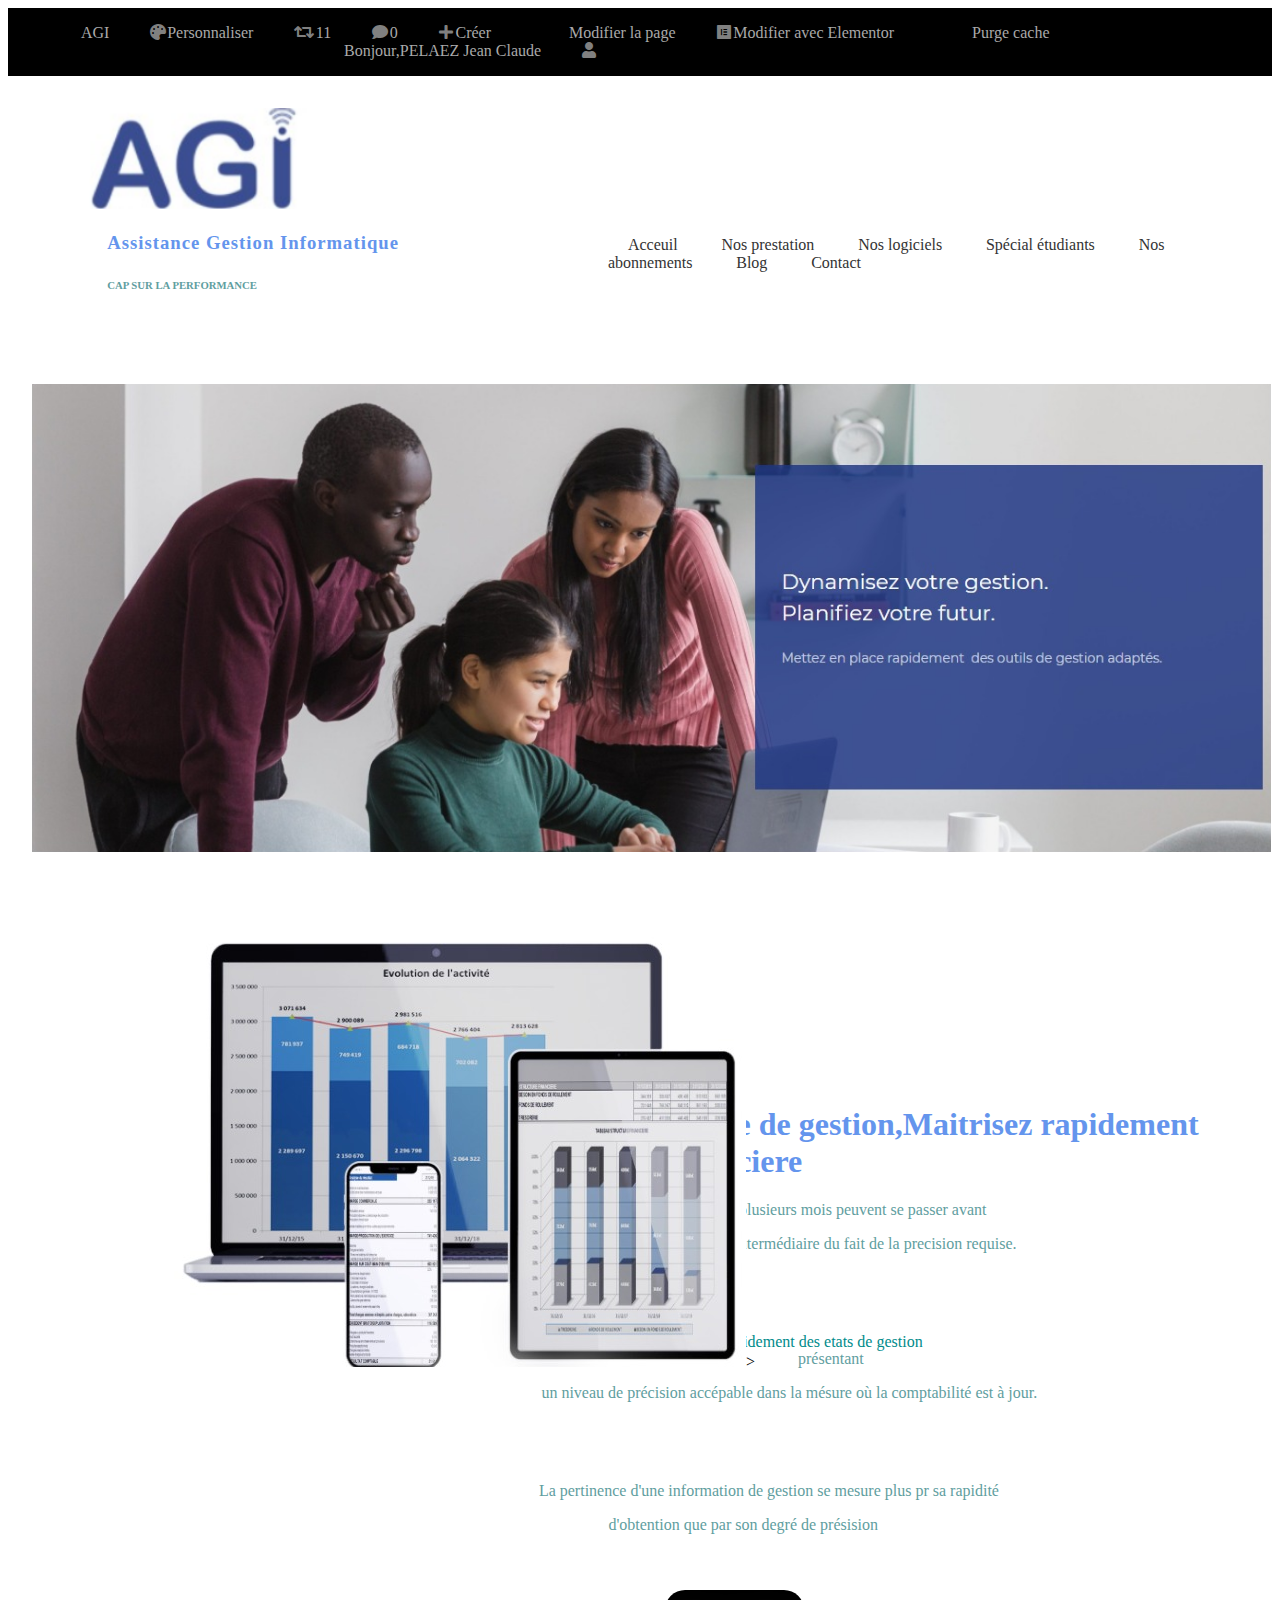
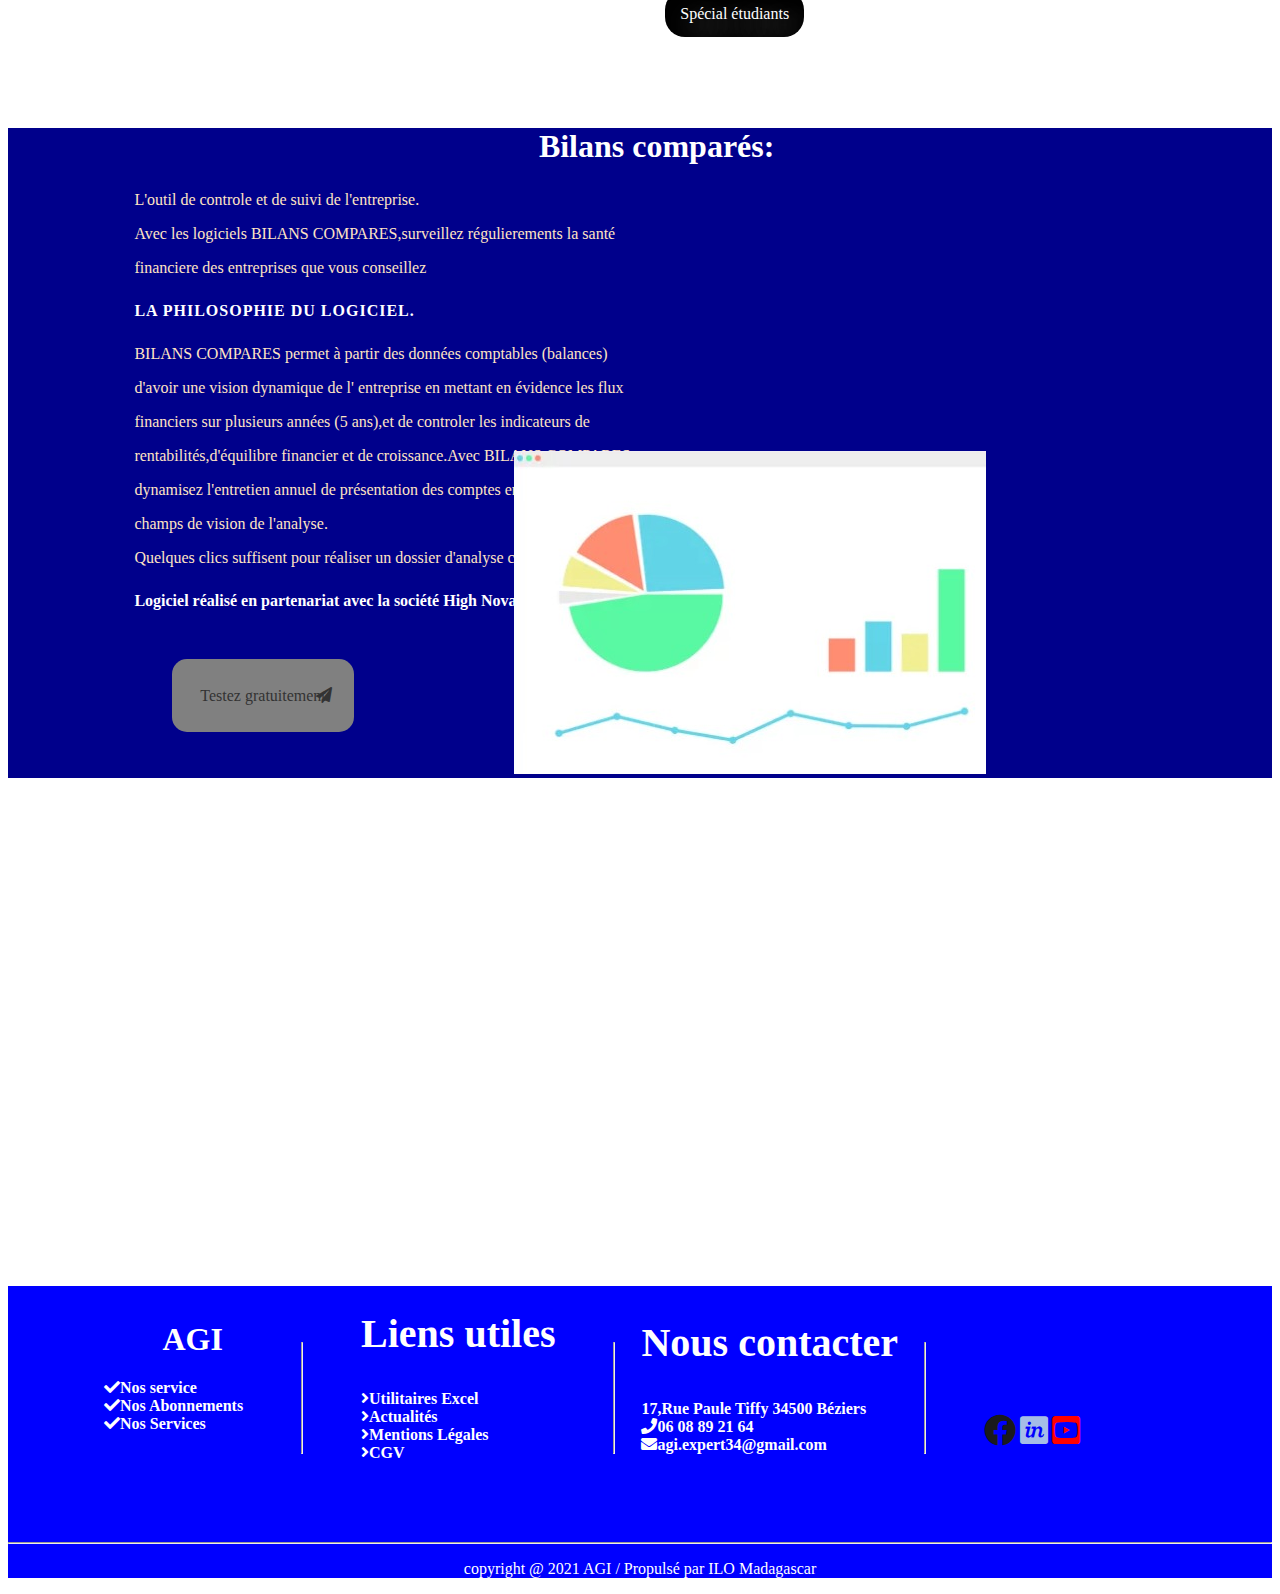
<file: index.html>
<!DOCTYPE html>
<html lang="en">
<head>
    <meta charset="UTF-8">
    <meta name="viewport" content="width=device-width, initial-scale=1.0">
    <title>Document</title>
    <link rel="stylesheet" href="style.css">
    <link rel="stylesheet" href="fontawesome/css/all.css">
    <link href="https://unpkg.com/aos@2.3.1/dist/aos.css" rel="stylesheet">
</head>
<body>
    <script src="https://unpkg.com/aos@2.3.1/dist/aos.js"></script>
    <header>
        <nav class="navbar">
            <li>
                <i class="fab fa-wordpress"></i>
                <i></i>
                <a href="#">AGI</a>
                <i style="color: grey;" class="fas fa-palette"></i>
                <a href="#" style="margin-left: -.2rem;">Personnaliser</a>
                <i style="color: grey;" class="fas fa-retweet"></i>
                <a href="#" style="margin-left: -.2%;">11</a>
                <i style="color: grey;" class="fas fa-comment"></i>
                <a  href="#" style="margin-left: -.2%;">0</a>
                <i style="color: grey;" class="fas fa-plus"></i>
                <a style="margin-left: -.1%;" href="#">Créer</a>
                <a href="#">Modifier la page</a>
                <i style="color: grey;" class="fab fa-elementor"></i>
                <a href="#" style="margin-left: -.1%;">Modifier avec Elementor</a>
                <a href="#">Purge cache</a>
                <a class="bonjour" href="">Bonjour,PELAEZ Jean Claude</a>
                <i style="color: grey;" class="fas fa-user" style="margin-left: -3rem;"></i>
                <i class="fab fa-searchengin" style="margin-left: 1rem;"></i>
            </li>
        </nav>


        <nav class="navbar1">
            <img src="./Capture d’écran 2024-11-08 140526.png" height="20%" width="20%" style="margin-top: 2rem;margin-left: 4rem;" alt="">
            <h3 class="assist">Assistance Gestion Informatique</h3>
            <h6 >cap sur la performance</h6>
            <ul class="var">
                <li class="bar">
                    <a class="ins" href="">Acceuil</a>
                    <a class="ins" href="Nos presentations .html">Nos prestation</a>
                    <a class="ins" href="nos logiciel.html">Nos logiciels</a>
                    <a class="ins" href="special etudiants.html">Spécial étudiants</a>
                    <a class="ins" href="Nos abonnements.html">Nos abonnements</a>
                    <a class="ins" href="Blog.html">Blog</a>
                    <a class="ins" href="contact.html">Contact</a>
                    <i class="ins" class="fas fa-cart-plus"></i>
                </li>
            </ul>
        </nav>
        <img src="./Capture d’écran 2024-11-08 160942.png" style="width: 98%; margin-left: 1.5rem;margin-top: 6rem;" alt="" data-aos="fade-up"
        data-aos-duration="3000">
    

        <div class="divers">
            <img src="./Capture d’écran 2024-11-08 194645.png" style="margin-top: 5rem; margin-left: 10rem;" alt="" data-aos="fade-right"
            data-aos-offset="300"
            data-aos-easing="ease-in-sine">>
            <h1>Avec l'assistane de gestion,Maitrisez rapidement l'analyse financiere</h1>
            <p style="margin-left: 45%; margin-top: 1rem; color: cadetblue;">Plusieurs semaines voire plusieurs mois peuvent se passer avant</p>
            <p style="margin-left: 42%; margin-top: .2rem; color: cadetblue;">l'établissement d'une situation intermédiaire du fait de la precision requise.</p>
            <p style="margin-left: 42%; margin-top: 5rem; color: darkcyan">Notre offre permet d'obtenir rapidement des etats de gestion</p>
            <p style="margin-left: 62.5%;margin-top: -1.1rem;color: cadetblue;">présentant</p>
            <p style="margin-left: 42.2%;color: cadetblue;">un niveau de précision accépable dans la mésure où la comptabilité est à jour.</p>
            <p style="margin-left: 42%;color: cadetblue;margin-top: 5rem;">La pertinence d'une information de gestion  se mesure plus pr sa rapidité</p>
            <p style="color: cadetblue;margin-left: 47.5%;">d'obtention que par son degré de présision</p>
             <li><a class="special" href="#" style="margin-left: 52%; color: white;line-height: 8rem;">Spécial étudiants</a></li>
        </div>
    </header>
    
    
        <div class="divers1" data-aos="zoom-out-up">
            <h1 style="color: white;">Bilans comparés:</h1>
            <p style="margin-left: 10%;margin-top: 2%;color: bisque;">L'outil de controle et de suivi de l'entreprise.</p>
            <p style="margin-left: 10%;margin-top: 1%;color: bisque;">Avec les logiciels BILANS COMPARES,surveillez régulierements la santé</p>
            <p style="margin-left: 10%;color: bisque;">financiere des entreprises que vous conseillez</p>

            <h4 style="text-transform: uppercase;margin-top: 2%;letter-spacing: 1px;margin-left: 10%;color: white;">la philosophie du logiciel.</h4>
            <p style="margin-top: 2%;margin-left: 10%;color: bisque;">BILANS COMPARES permet à partir des données comptables (balances)</p>
            <p style="margin-left: 10%;color: bisque;">d'avoir une vision dynamique de l' entreprise en mettant en évidence les flux</p>
            <p style="margin-left: 10%;color: bisque;">financiers sur plusieurs années (5 ans),et de controler les indicateurs de</p>
            <p style="margin-left: 10%;color: bisque;">rentabilités,d'équilibre financier et de croissance.Avec BILANS COMPARES</p>
            <p style="margin-left: 10%;color: bisque;">dynamisez l'entretien annuel de présentation des comptes en élargissant le</p>
            <p style="margin-left: 10%;color: bisque;">champs de vision de l'analyse.</p>
            <p style="margin-left: 10%;color: bisque;">Quelques clics suffisent pour réaliser un dossier d'analyse complet</p>
            <h4 style="margin-left: 10%;margin-top: 2%;color: white;">Logiciel réalisé en partenariat avec la société High Novation</h4>
            <a href="#" class="test" style="margin-left: 13%;line-height: 8rem;">Testez gratuitement</a>
            <i class="fas fa-paper-plane" style="color: #333;margin-left: -5rem;"></i>
            <img src="./Capture d’écran 2024-11-09 195437.png" style="margin-left: 40%;margin-top: -25%;" alt="">
        </div>

        <div class="divers2" data-aos="flip-left">
            <h1 style="color: darkgray;">Pourquoi Assistance Gestion Informatique</h1>
            <p style="margin-left: 44%;color: cadetblue;margin-top: 1.5rem;">Ces applications sont destinées à fournir une aide complémentaire dans la gestion de votre </p>
            
            <p style="margin-left: 57%;color: cadetblue;">entreprise.</p>

            <p style="margin-left: 44.2%;color: cadetblue;margin-top: 2rem;">Elles ne sauraient remplacer l'Expert Comptable.Elles n'ont pas pour but de se substituer</p>
            <p style="margin-left: 45.5%;color: cadetblue;">aux situations intermédiaires telles que peuvent le établir les professionnels de la</p>
            <p style="margin-left: 57%;color: cadetblue;">comptabilité.</p>
            
            <p style="margin-left: 45.5%;color: cadetblue;margin-top: 2rem;">L'établissement de situation intermédiaires suppose de passer un grand nombre</p>
            <p style="margin-left: 44.2%;color: cadetblue;">d'opérations diverses de facon à ce que les comptes intermédiaires présentent le meme</p>
            <p style="margin-left: 44.2%;color: cadetblue;">degré de précision que les comptes annuels:écritures d'inventaire,provisions charges à</p>
            <p style="margin-left: 57%;color: cadetblue;">payer...</p>
        </div>

        <footer>
            <div class="footer">
            <div class="agi">
            <h1 class="h1">AGI</h1>
            <li class="class"><i class="fas fa-check">Nos service</i></li>
            <li  class="class"><i class="fas fa-check">Nos Abonnements</i></li>
            <li  class="class"><i class="fas fa-check">Nos Services</i></li>
        
        </div>
        <hr>
        <div>
            <h2 style="font-size: 2.5rem;margin-top: -1.5rem;" class="h1">Liens utiles </h2>
            <li class="class"><i class="fas fa-angle-right">Utilitaires Excel</i></li>
    <li class="class"><i class="fas fa-angle-right">Actualités</i></i></li>
    <liclass="class"><i class="fas fa-angle-right">Mentions Légales</i></li>   
    <li class="class"><i class="fas fa-angle-right">CGV</i></li>
    </div>
    <hr>
    <div class="contacter">
        <h2 style="font-size: 2.5rem;" class="h1">Nous contacter</h2>
        <li class="class"><i class="fas fa-location-dot">17,Rue Paule Tiffy 34500 Béziers</i></li>
        <li class="class"><i class="fas fa-phone">06 08 89 21 64</i></li>
    <li class="class"><i class="fas fa-envelope">agi.expert34@gmail.com</i></li>
    </div>
    <hr>
    <div class="facebook">
        <i style="color: rgb(26, 26, 28);font-size: 2rem;" class="fab fa-facebook"></i>
        <i style="color: rgb(165, 189, 231);font-size: 2rem;" class="fab fa-invision"></i>
        <i style="color: red;font-size: 2rem;" class="fab fa-youtube-square"></i>
    </div>
    </div>
    <hr style="margin-top: 2rem;">
    <p class="p">copyright @ 2021 AGI / Propulsé par ILO Madagascar</p>
    
    
        </footer>


        <script>
            AOS.init();
          </script>
        
</body>
</html>
</file>
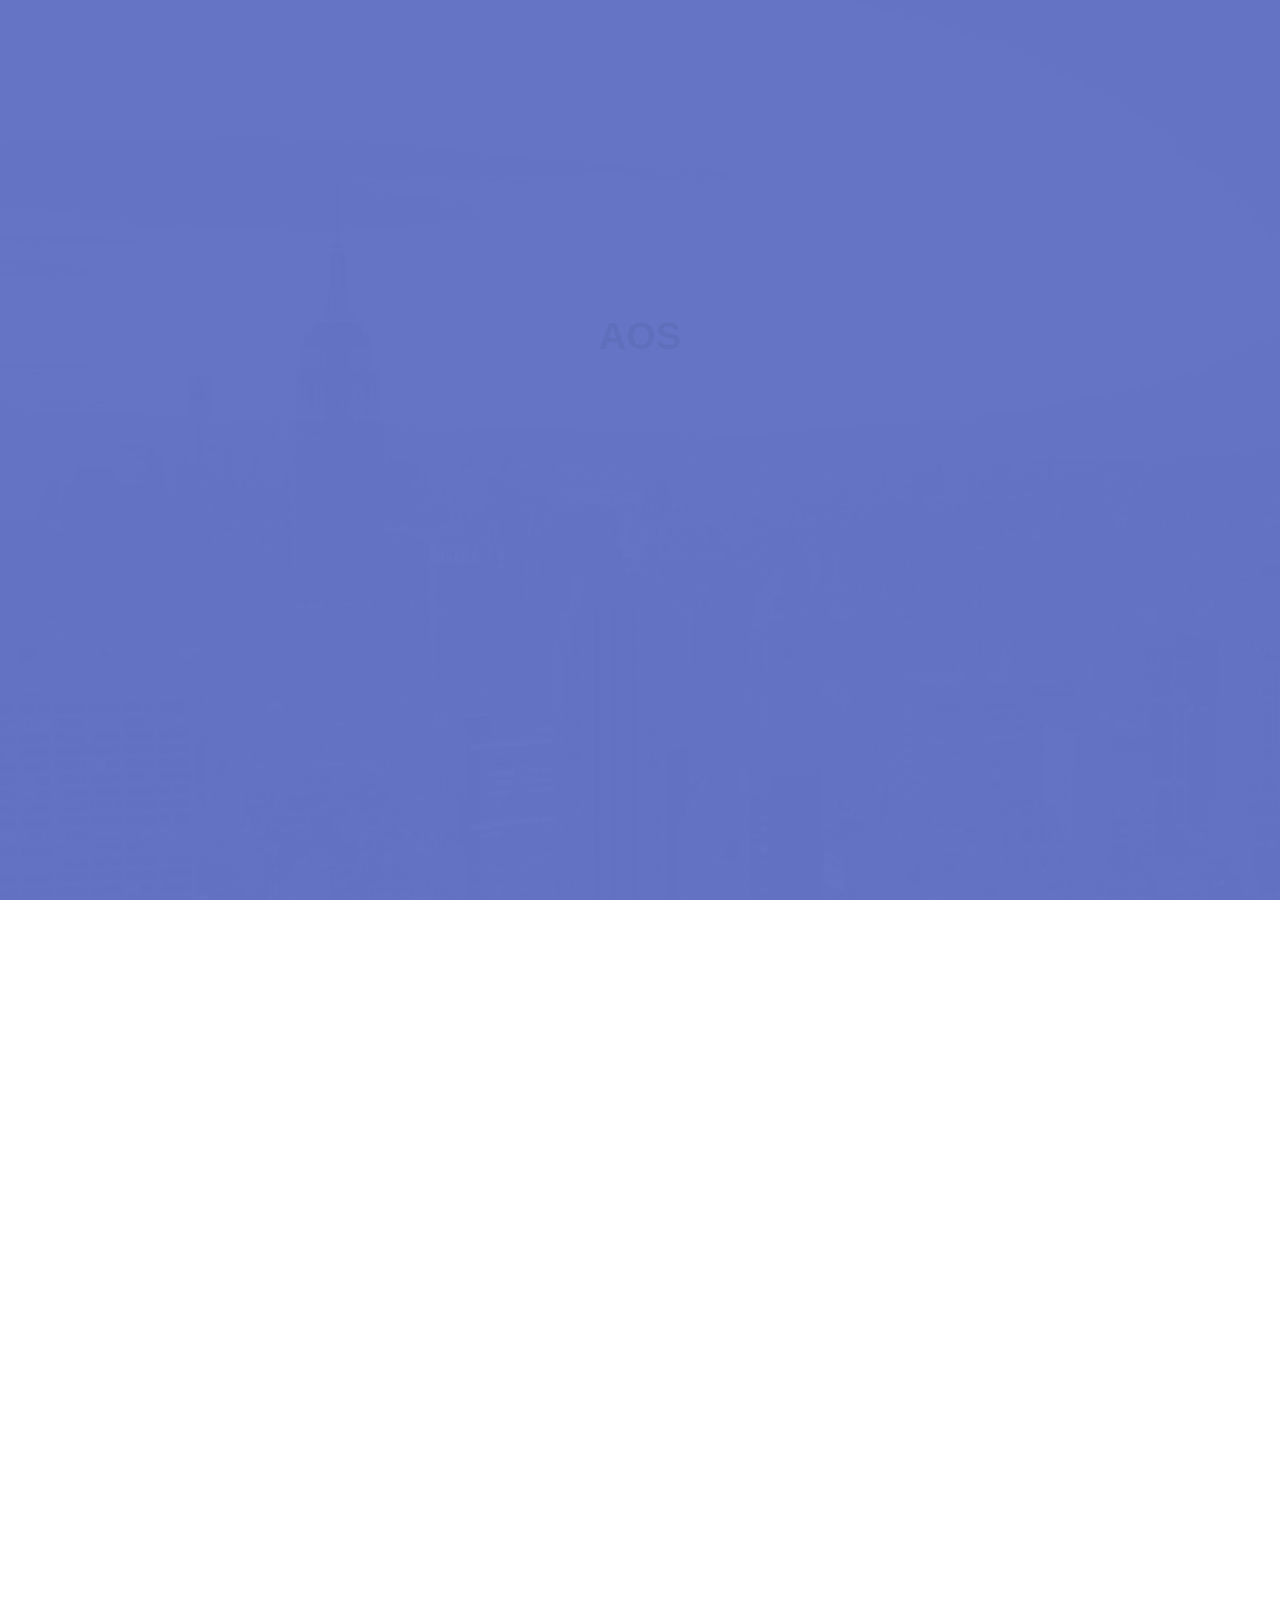
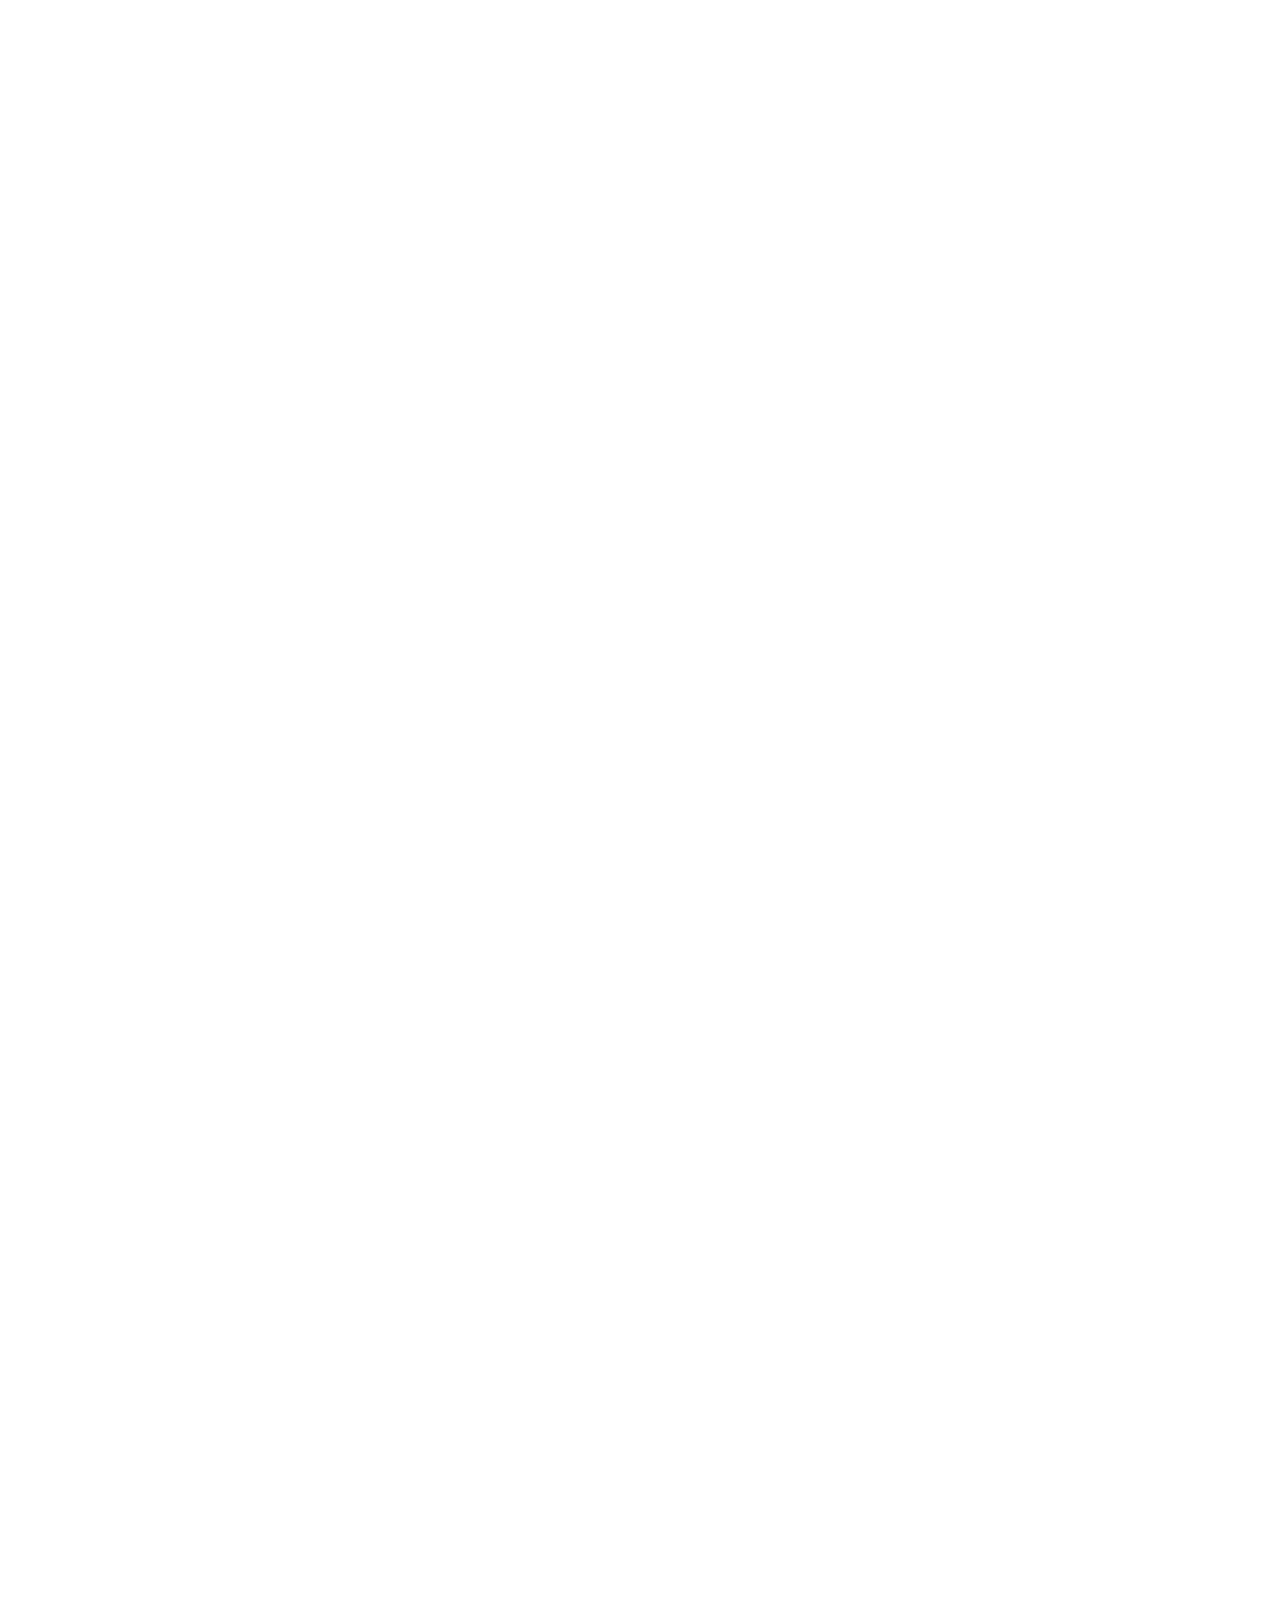
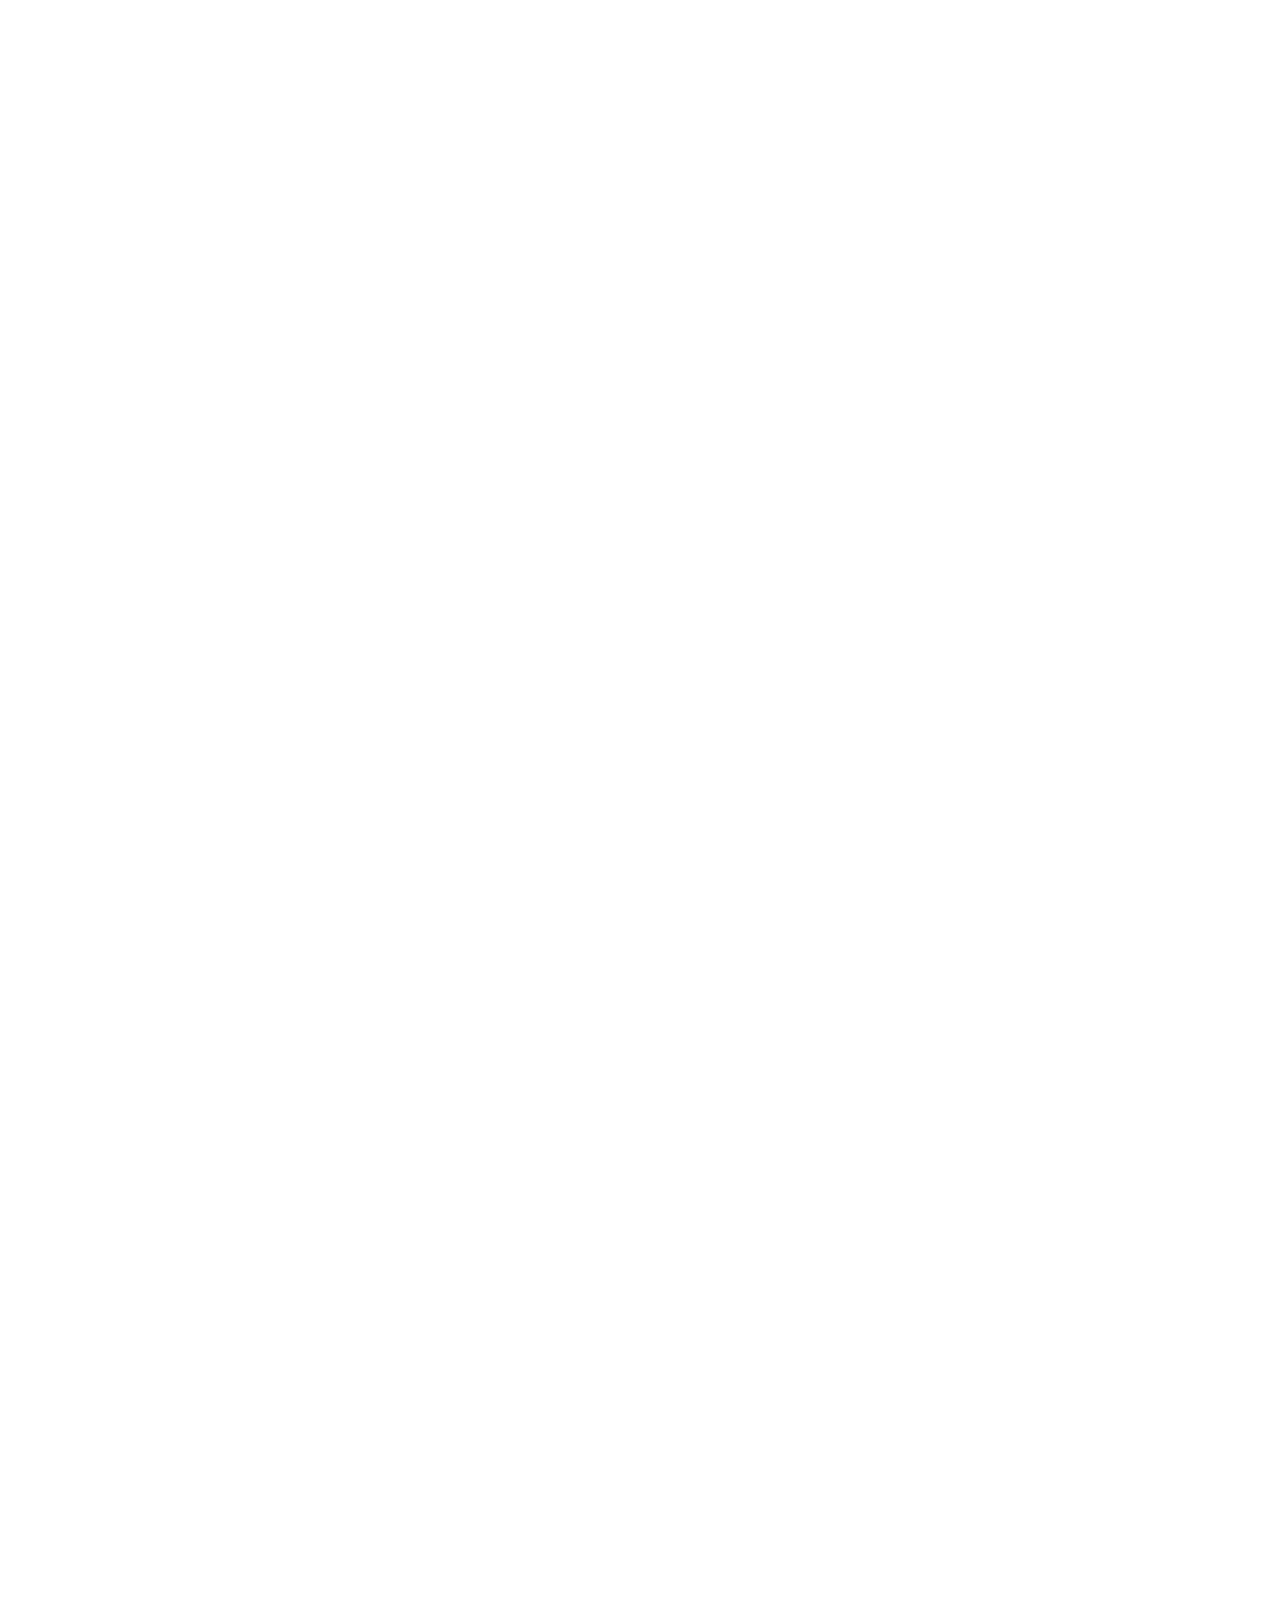
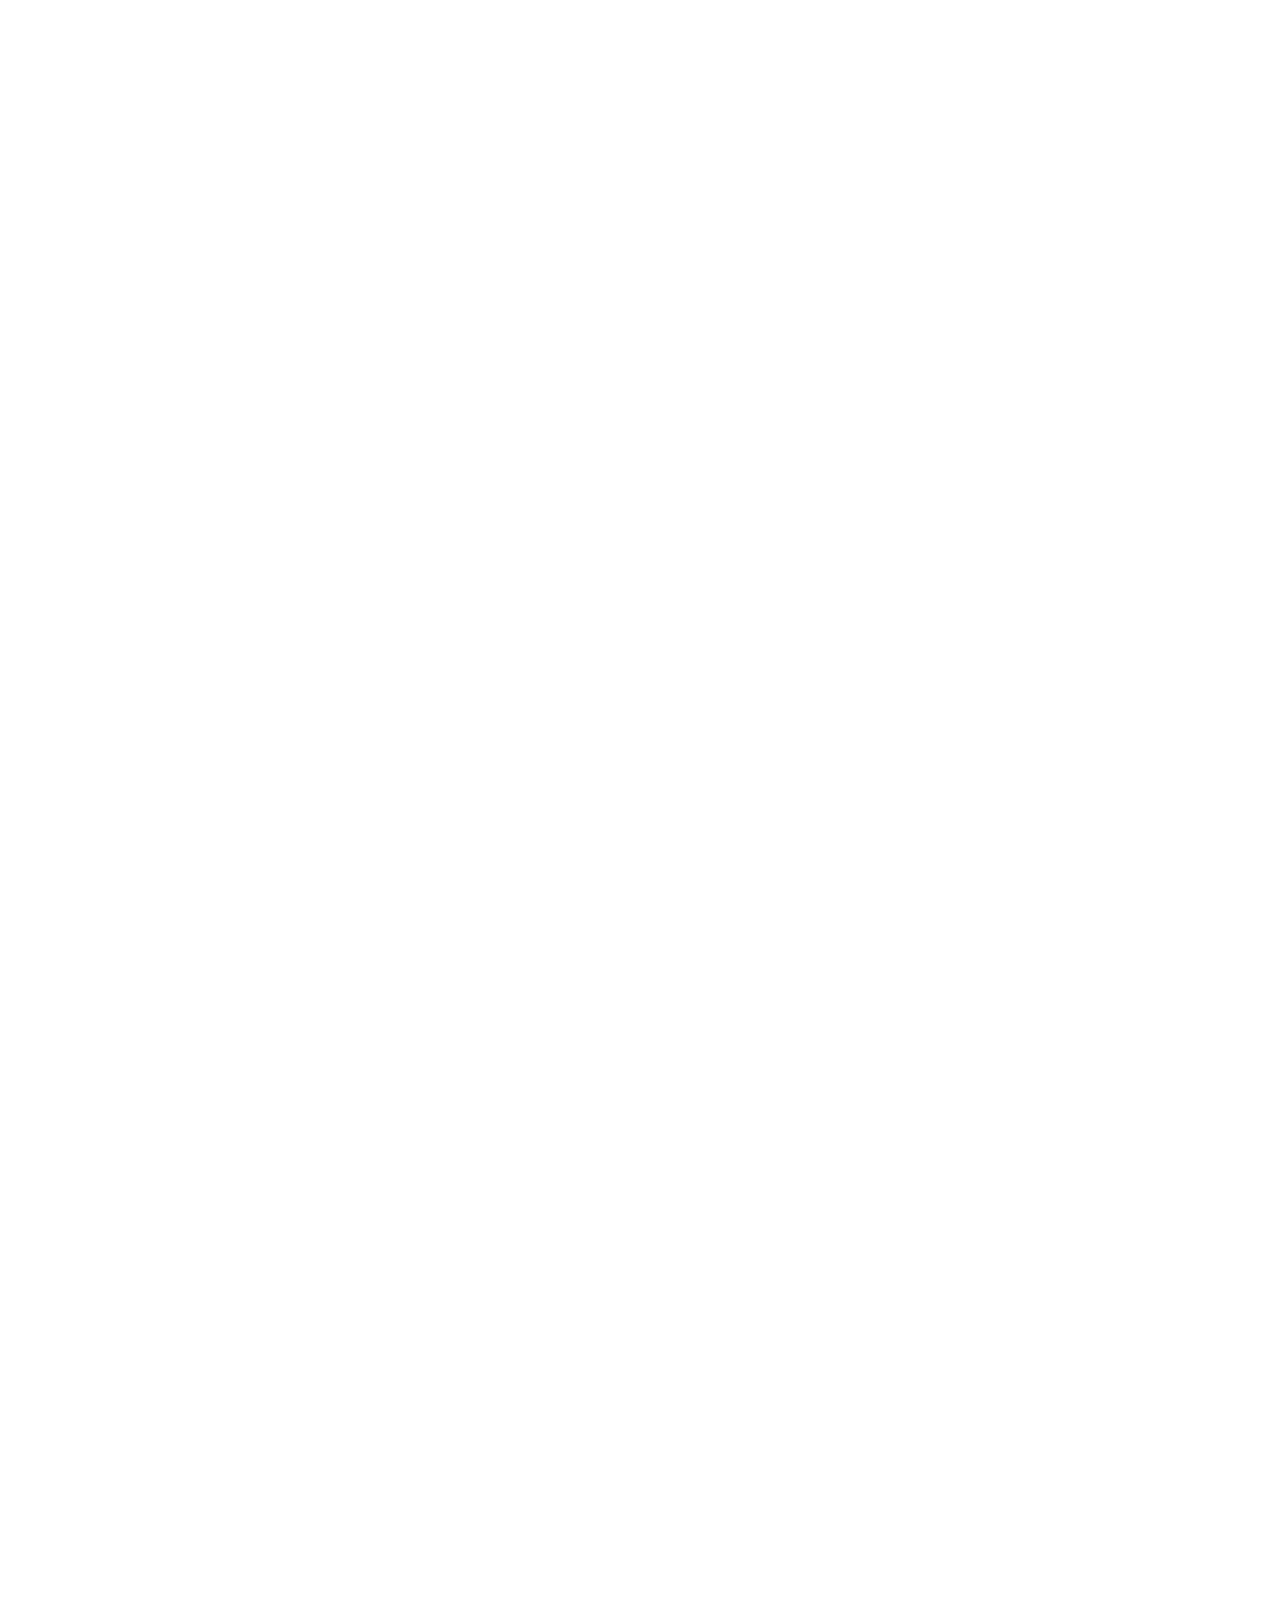
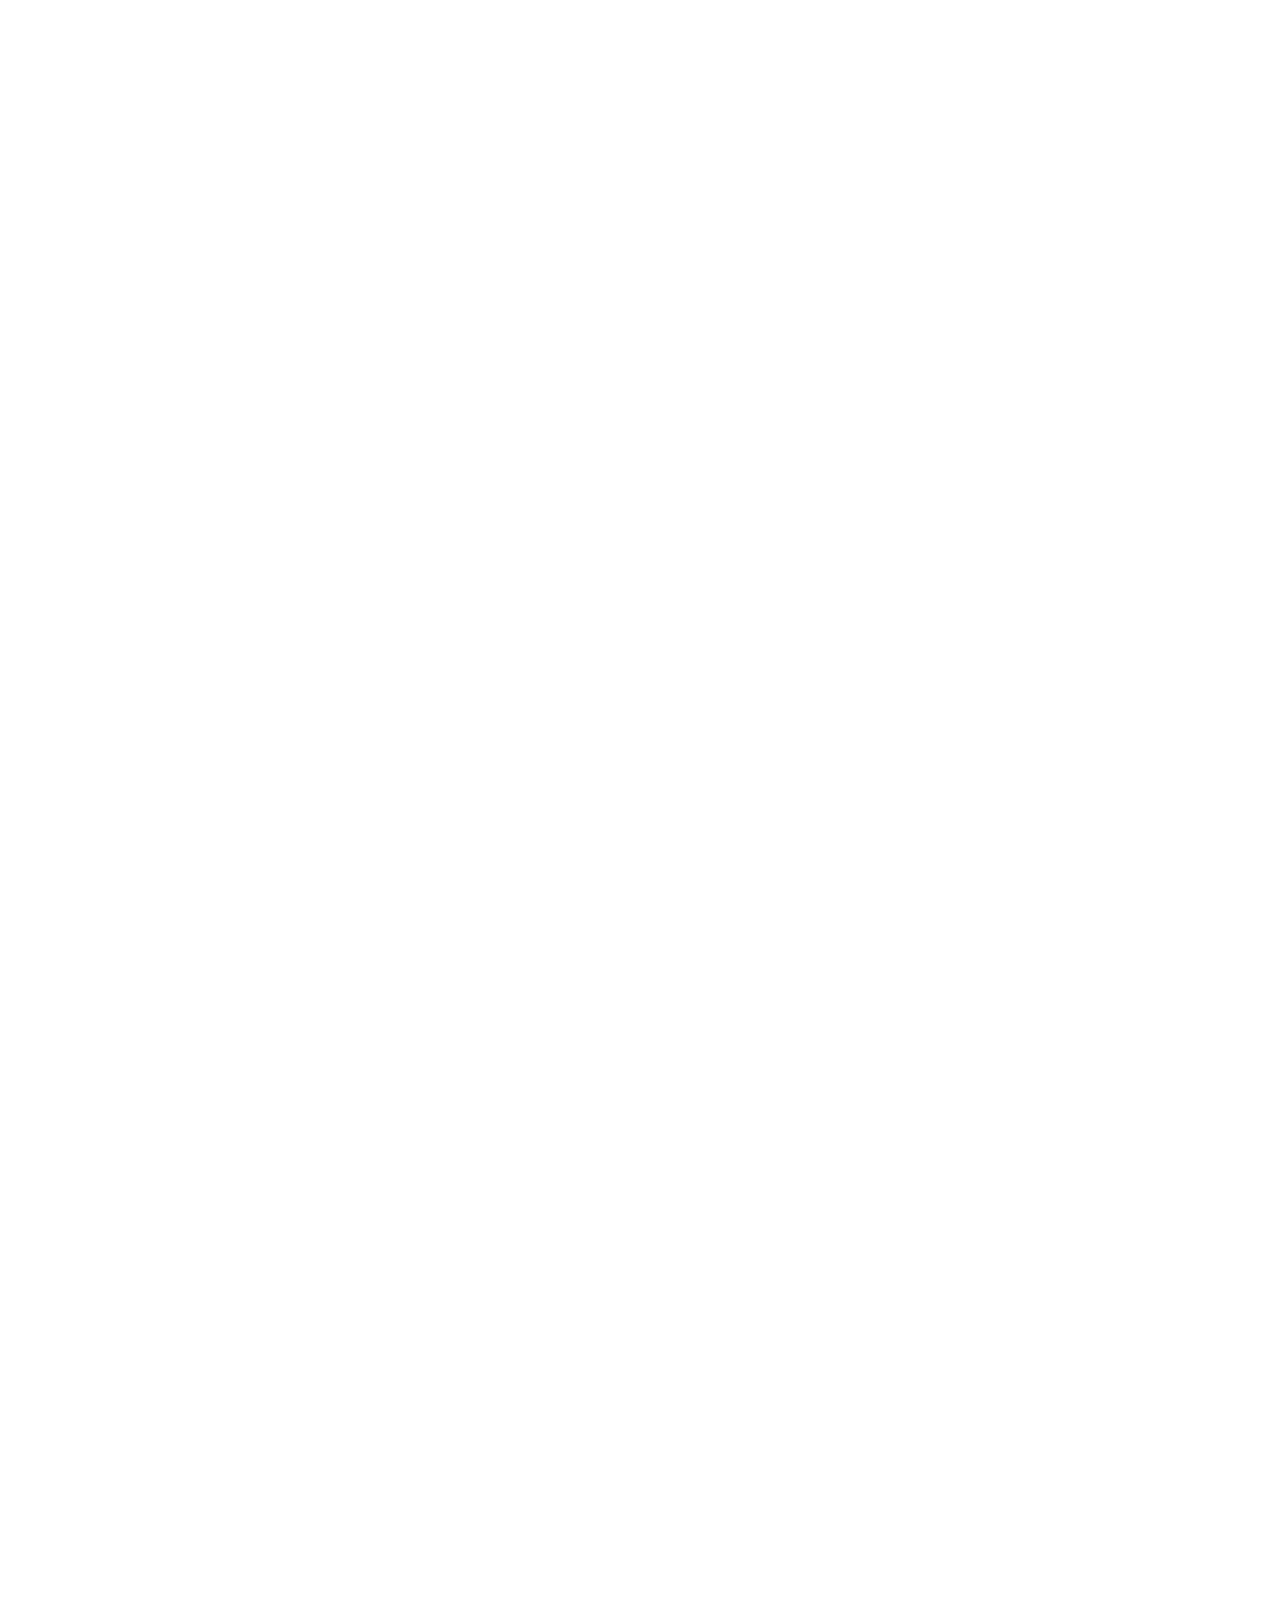
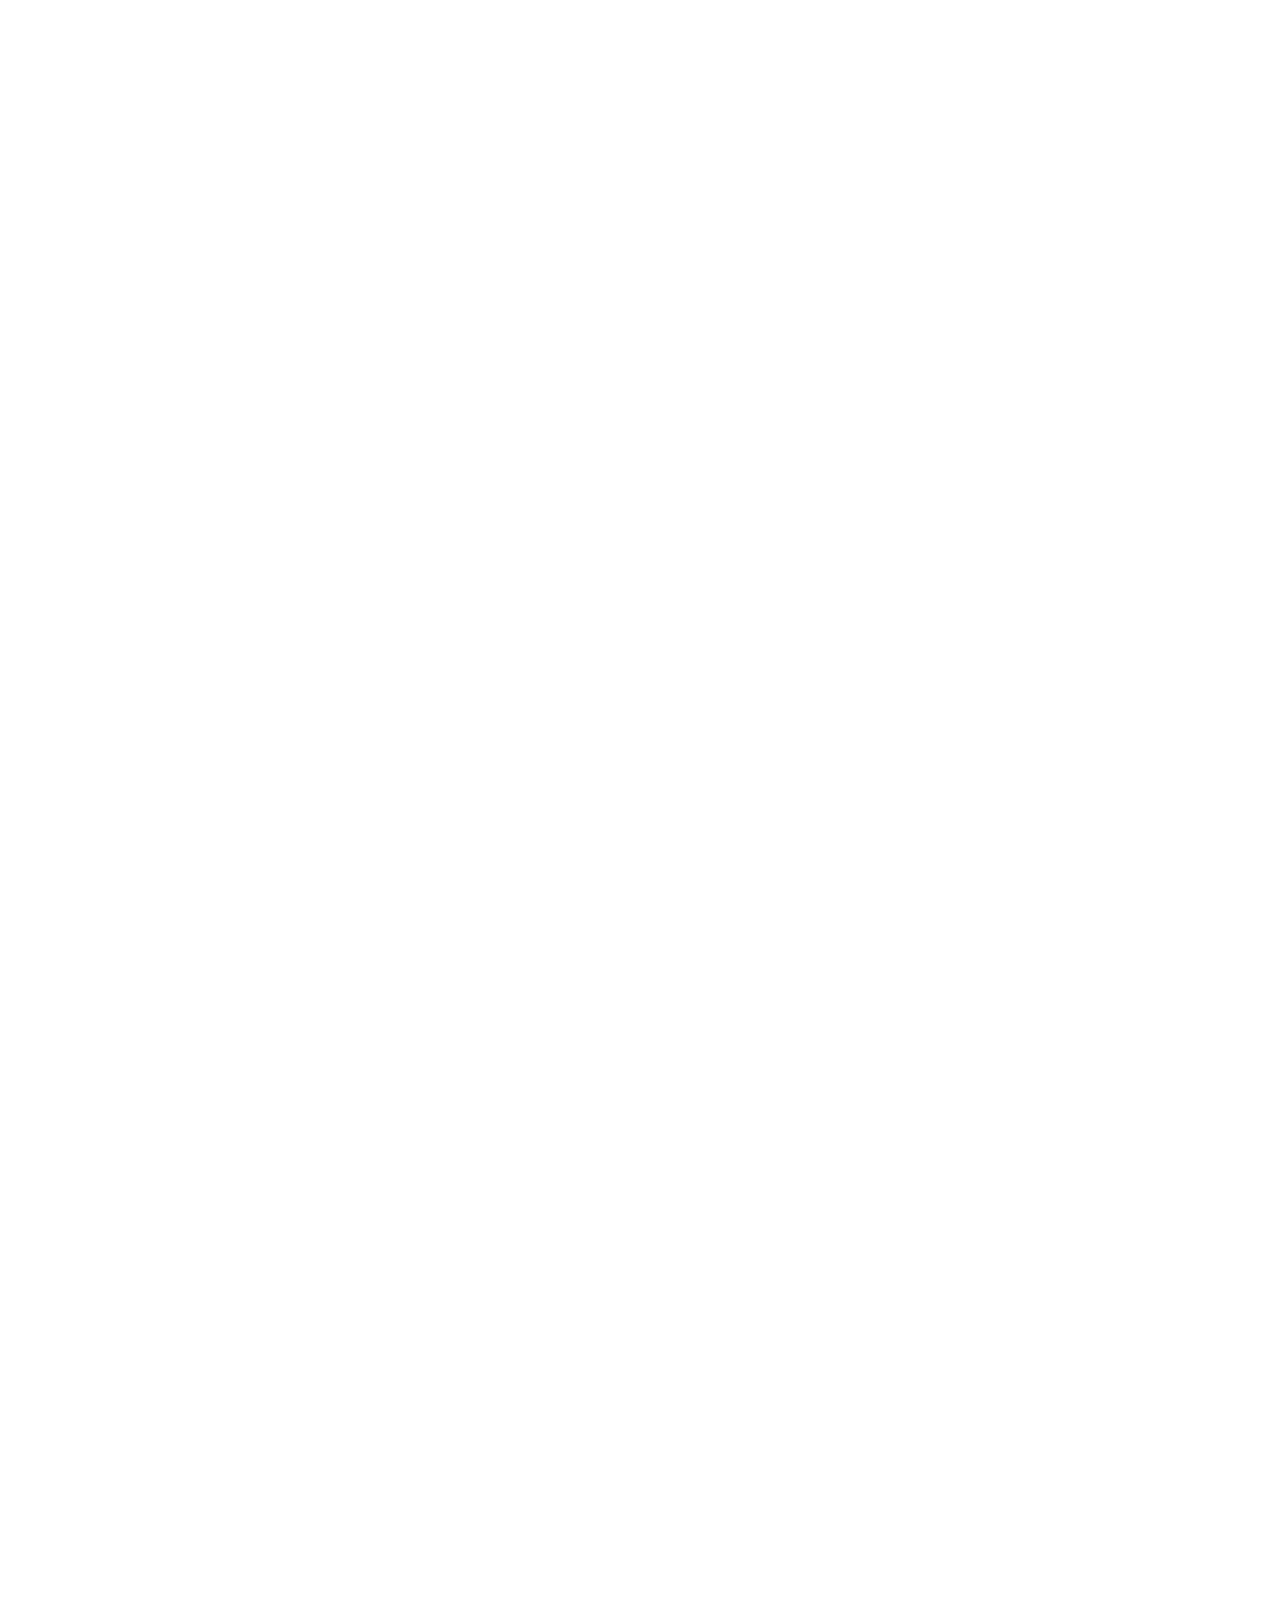
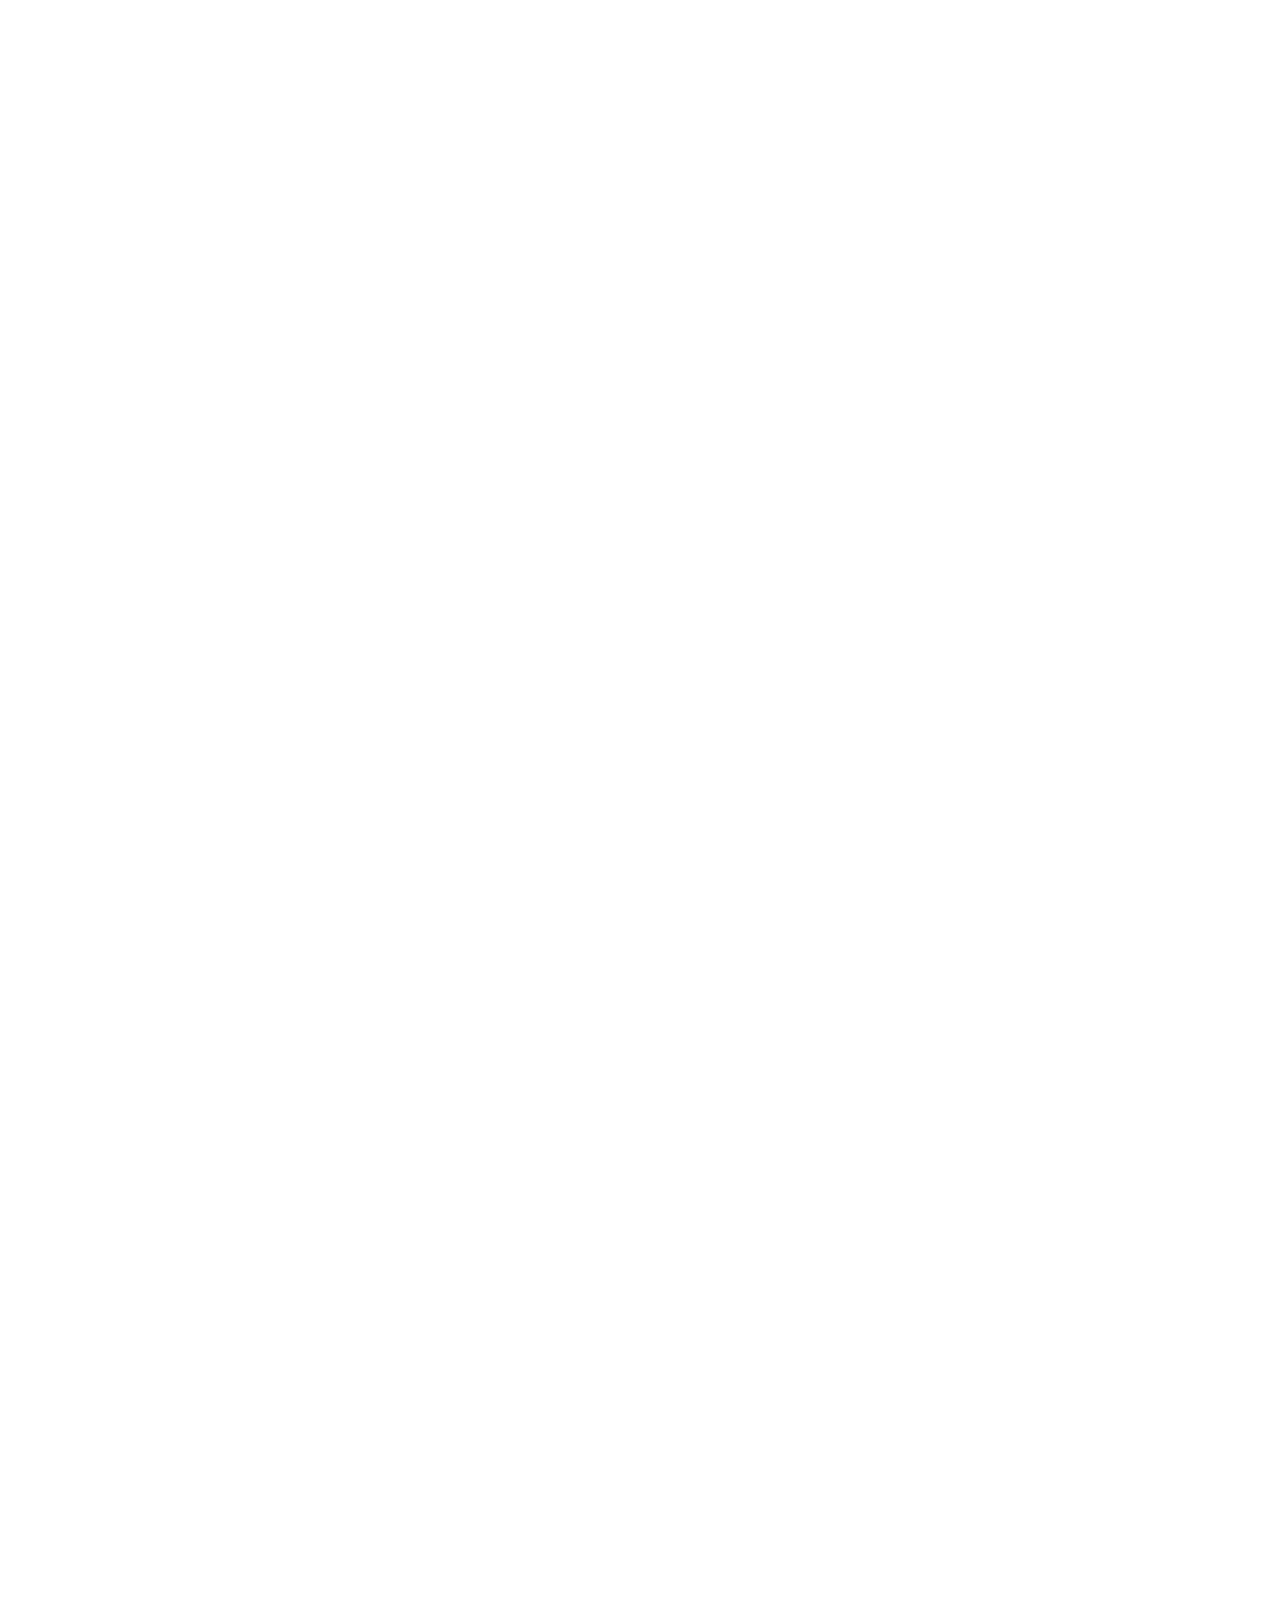
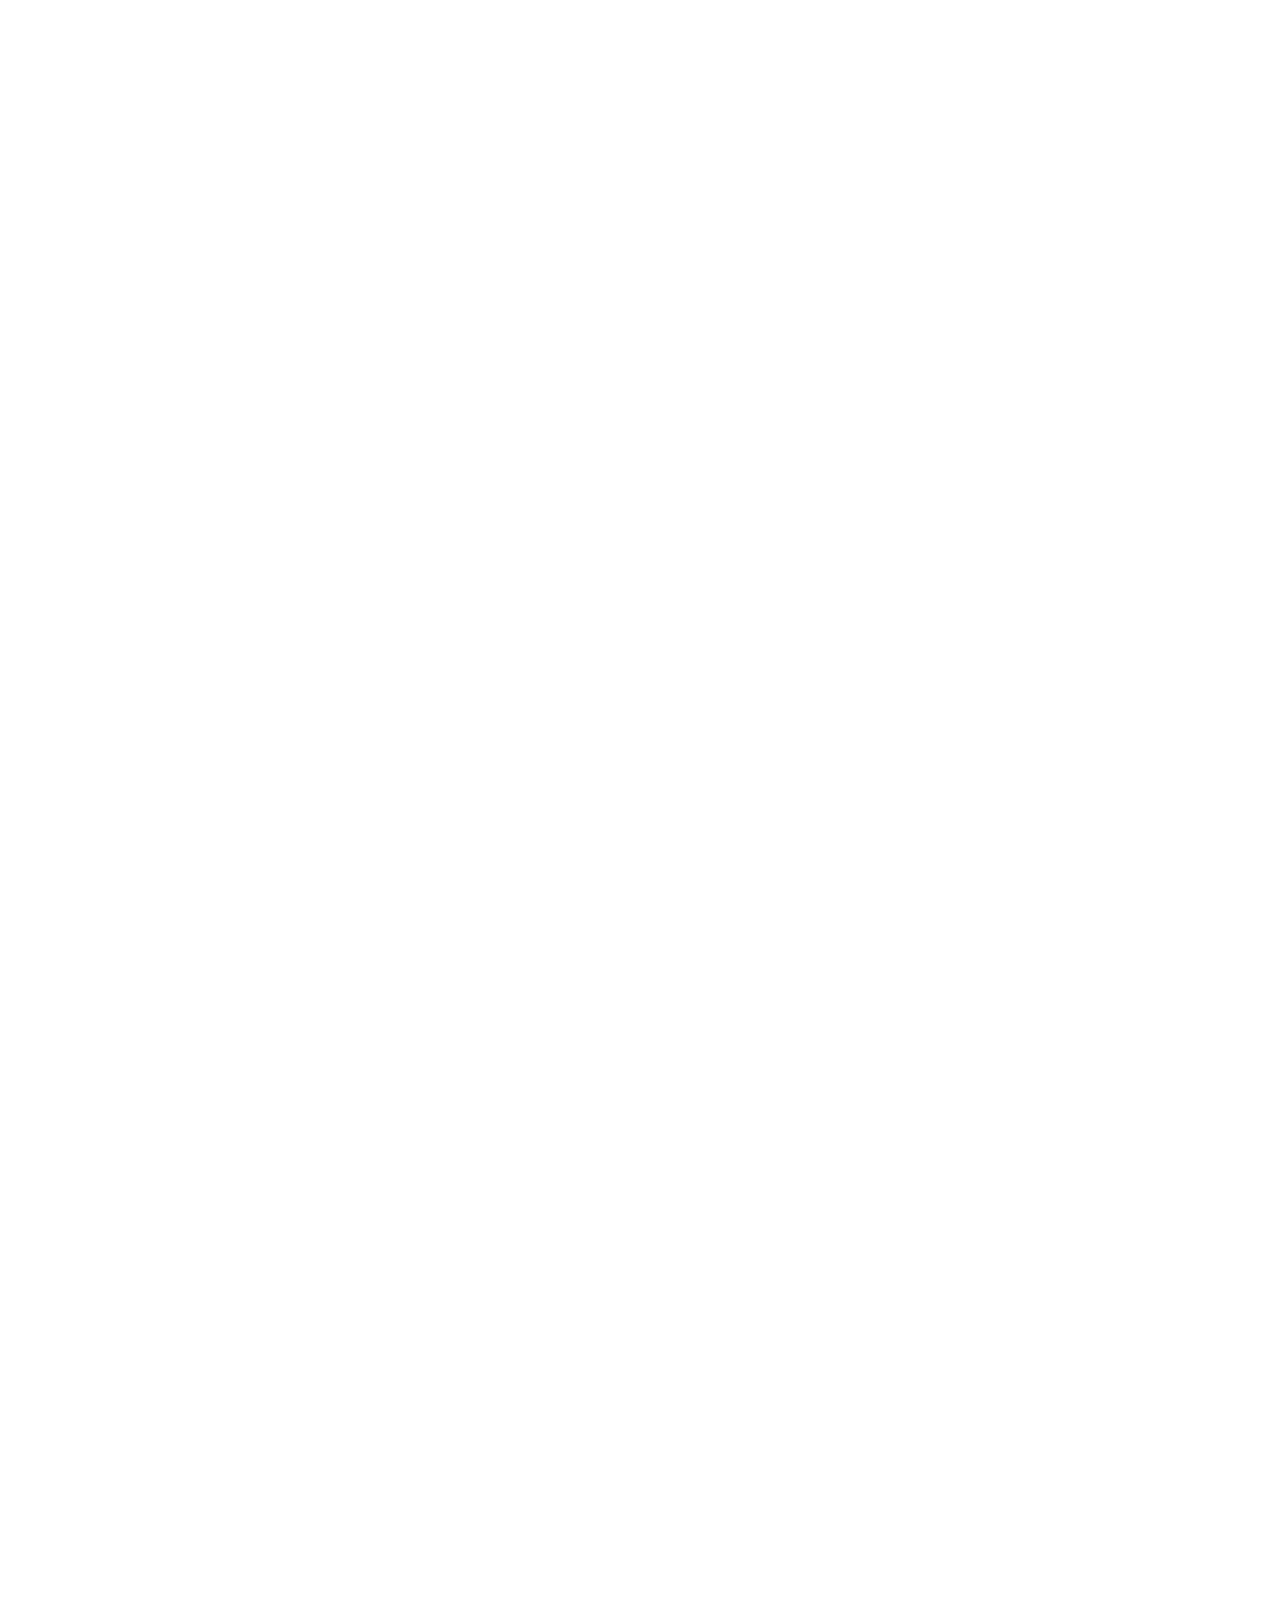
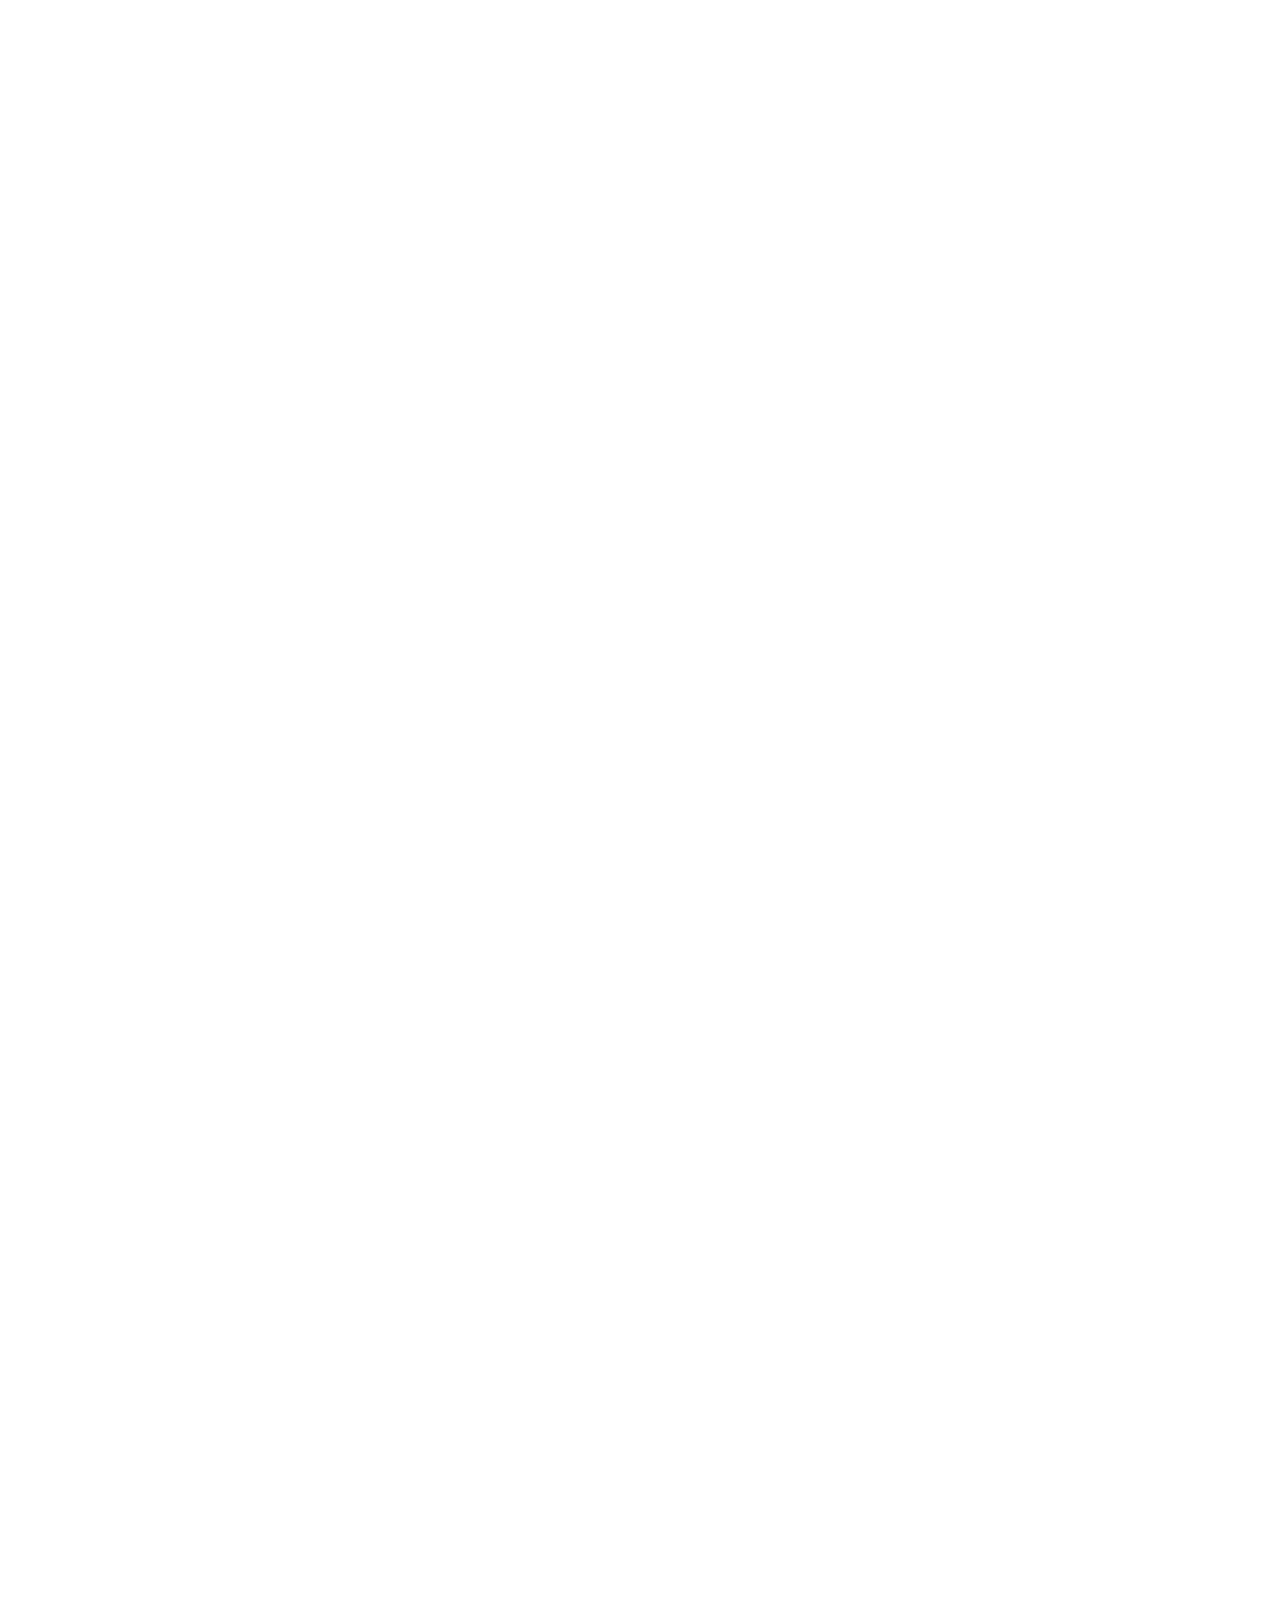
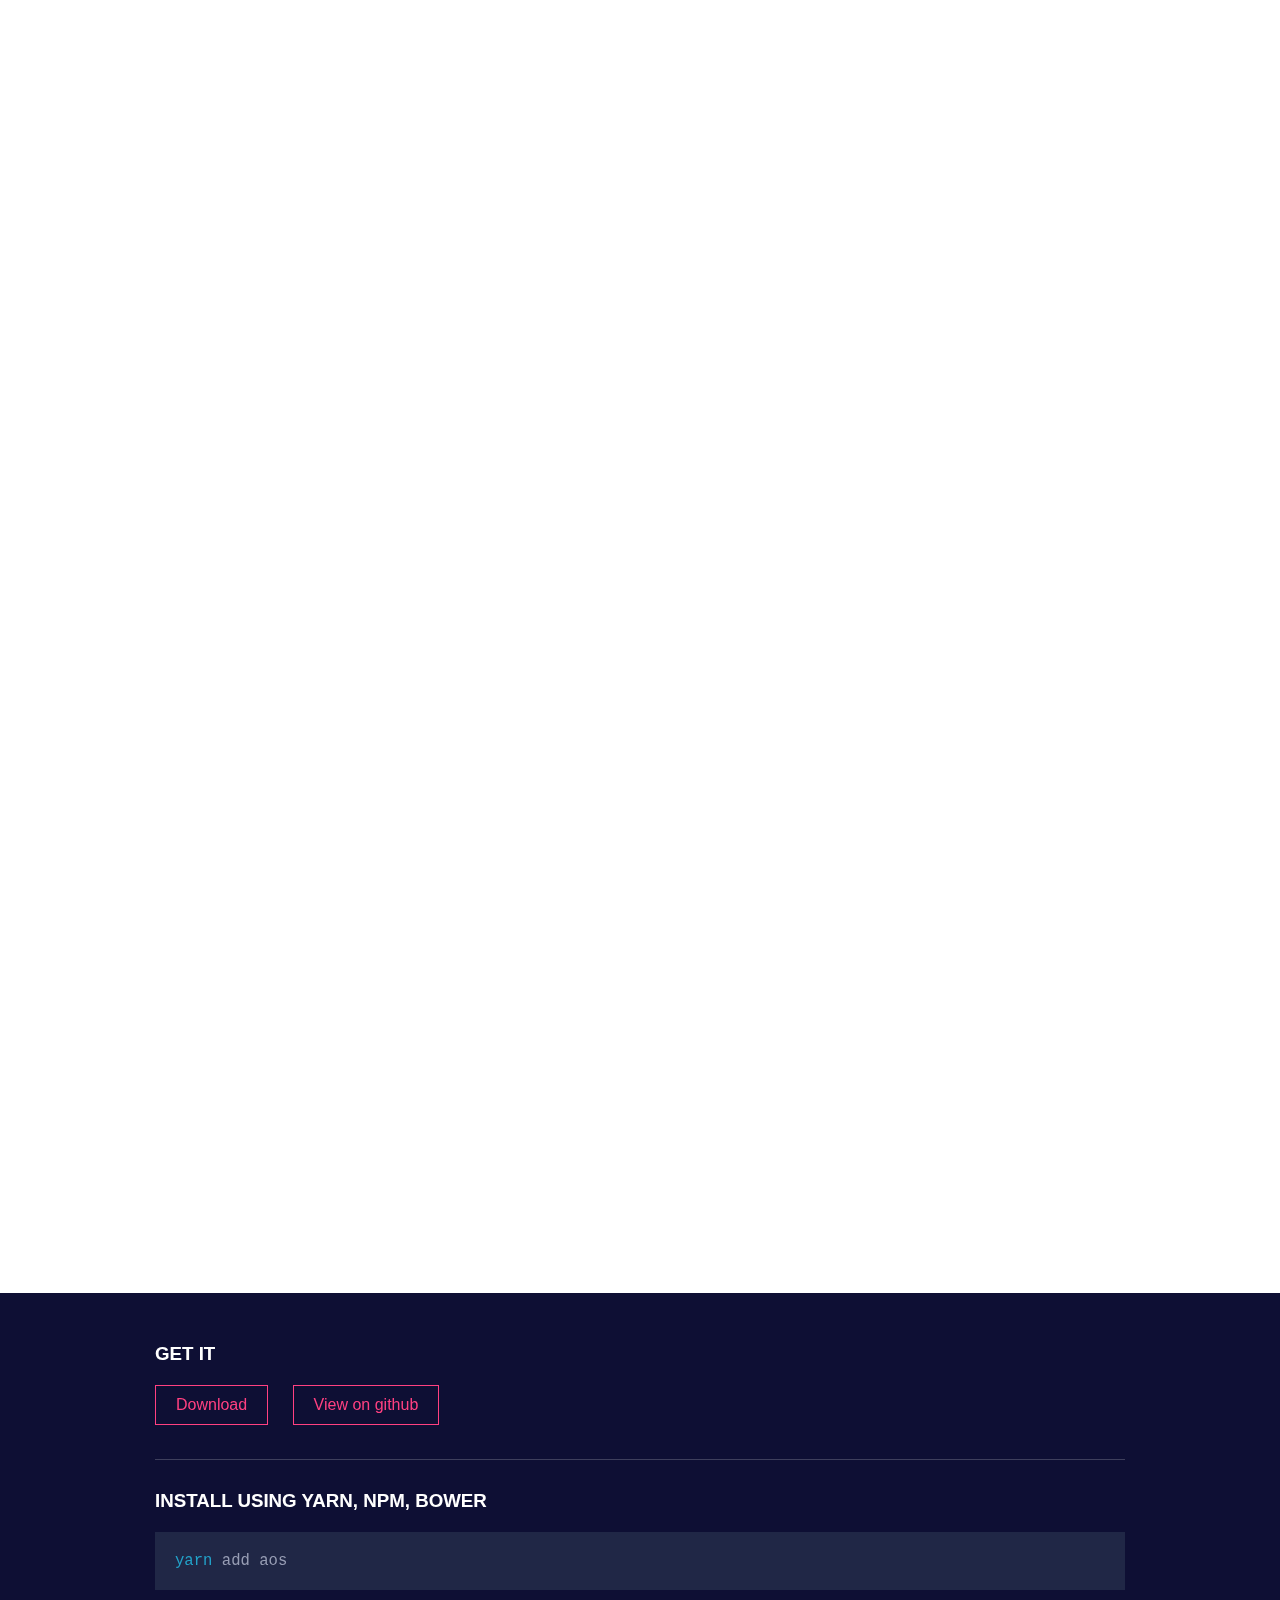
<file: Aos/https aos_/index.html>
<html xmlns="http://www.w3.org/1999/xhtml" lang="en">

<head>
	<meta http-equiv="Content-Type" content="text/html; charset=utf-8" />
	<meta name="description" content="HTTrack is an easy-to-use website mirror utility. It allows you to download a World Wide website from the Internet to a local directory,building recursively all structures, getting html, images, and other files from the server to your computer. Links are rebuiltrelatively so that you can freely browse to the local site (works with any browser). You can mirror several sites together so that you can jump from one toanother. You can, also, update an existing mirror site, or resume an interrupted download. The robot is fully configurable, with an integrated help" />
	<meta name="keywords" content="httrack, HTTRACK, HTTrack, winhttrack, WINHTTRACK, WinHTTrack, offline browser, web mirror utility, aspirateur web, surf offline, web capture, www mirror utility, browse offline, local  site builder, website mirroring, aspirateur www, internet grabber, capture de site web, internet tool, hors connexion, unix, dos, windows 95, windows 98, solaris, ibm580, AIX 4.0, HTS, HTGet, web aspirator, web aspirateur, libre, GPL, GNU, free software" />
	<title>Local index - HTTrack Website Copier</title>
  <!-- Mirror and index made by HTTrack Website Copier/3.49-2 [XR&CO'2014] -->
	<style type="text/css">
	<!--

body {
	margin: 0;  padding: 0;  margin-bottom: 15px;  margin-top: 8px;
	background: #77b;
}
body, td {
	font: 14px "Trebuchet MS", Verdana, Arial, Helvetica, sans-serif;
	}

#subTitle {
	background: #000;  color: #fff;  padding: 4px;  font-weight: bold; 
	}

#siteNavigation a, #siteNavigation .current {
	font-weight: bold;  color: #448;
	}
#siteNavigation a:link    { text-decoration: none; }
#siteNavigation a:visited { text-decoration: none; }

#siteNavigation .current { background-color: #ccd; }

#siteNavigation a:hover   { text-decoration: none;  background-color: #fff;  color: #000; }
#siteNavigation a:active  { text-decoration: none;  background-color: #ccc; }


a:link    { text-decoration: underline;  color: #00f; }
a:visited { text-decoration: underline;  color: #000; }
a:hover   { text-decoration: underline;  color: #c00; }
a:active  { text-decoration: underline; }

#pageContent {
	clear: both;
	border-bottom: 6px solid #000;
	padding: 10px;  padding-top: 20px;
	line-height: 1.65em;
	background-image: url(backblue.gif);
	background-repeat: no-repeat;
	background-position: top right;
	}

#pageContent, #siteNavigation {
	background-color: #ccd;
	}


.imgLeft  { float: left;   margin-right: 10px;  margin-bottom: 10px; }
.imgRight { float: right;  margin-left: 10px;   margin-bottom: 10px; }

hr { height: 1px;  color: #000;  background-color: #000;  margin-bottom: 15px; }

h1 { margin: 0;  font-weight: bold;  font-size: 2em; }
h2 { margin: 0;  font-weight: bold;  font-size: 1.6em; }
h3 { margin: 0;  font-weight: bold;  font-size: 1.3em; }
h4 { margin: 0;  font-weight: bold;  font-size: 1.18em; }

.blak { background-color: #000; }
.hide { display: none; }
.tableWidth { min-width: 400px; }

.tblRegular       { border-collapse: collapse; }
.tblRegular td    { padding: 6px;  background-image: url(fade.gif);  border: 2px solid #99c; }
.tblHeaderColor, .tblHeaderColor td { background: #99c; }
.tblNoBorder td   { border: 0; }


// -->
</style>

</head>

<table width="76%" border="0" align="center" cellspacing="0" cellpadding="3" class="tableWidth">
	<tr>
	<td id="subTitle">HTTrack Website Copier - Open Source offline browser</td>
	</tr>
</table>
<table width="76%" border="0" align="center" cellspacing="0" cellpadding="0" class="tableWidth">
<tr class="blak">
<td>
	<table width="100%" border="0" align="center" cellspacing="1" cellpadding="0">
	<tr>
	<td colspan="6"> 
		<table width="100%" border="0" align="center" cellspacing="0" cellpadding="10">
		<tr> 
		<td id="pageContent"> 
<!-- ==================== End prologue ==================== -->

	<meta name="generator" content="HTTrack Website Copier/3.x">
	<TITLE>Local index - HTTrack</TITLE>
</HEAD>
<BODY>
<H1 ALIGN=Center>Index of locally available sites:</H1>
	<TABLE BORDER="0" WIDTH="100%" CELLSPACING="1" CELLPADDING="0">
		<TR>
			<TD BACKGROUND="fade.gif">
				&middot;
					<A HREF="michalsnik.github.io/aos/index.html">
						AOS - Animate on scroll library
					</A>		
			</TD>
		</TR>
	</TABLE>
	<BR>
	<BR>
	<BR>
  	<H6 ALIGN="RIGHT">
	<I>Mirror and index made by HTTrack Website Copier [XR&amp;CO'2008]</I>
	</H6>
	<!-- Mirror and index made by HTTrack Website Copier/3.49-2 [XR&CO'2014] -->
	<!-- Thanks for using HTTrack Website Copier! -->
	<meta HTTP-EQUIV="Refresh" CONTENT="0; URL=michalsnik.github.io/aos/index.html">


<!-- ==================== Start epilogue ==================== -->
		</td>
		</tr>
		</table>
	</td>
	</tr>
	</table>
</td>
</tr>
</table>

<table width="76%" border="0" align="center" valign="bottom" cellspacing="0" cellpadding="0">
	<tr>
	<td id="footer"><small>&copy; 2008 Xavier Roche & other contributors - Web Design: Leto Kauler.</small></td>
	</tr>
</table>

</body>

</html>
</file>
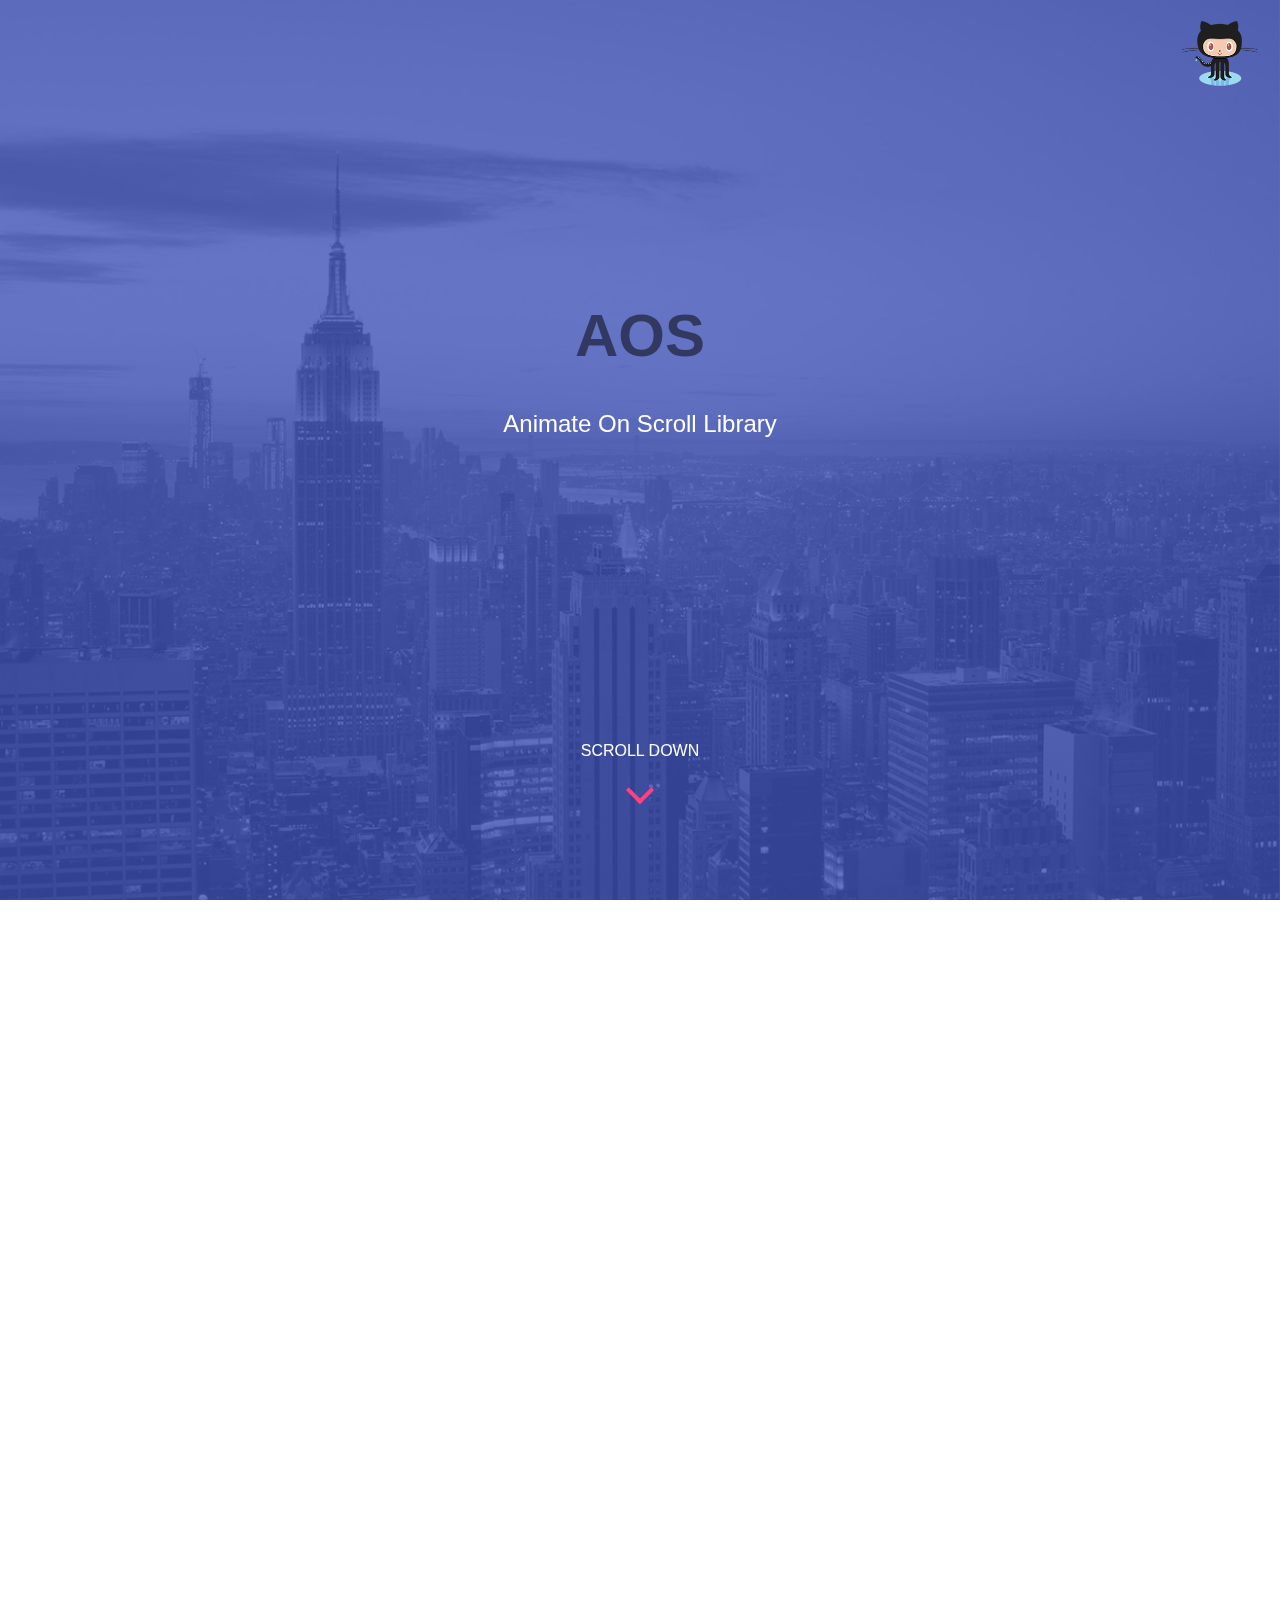
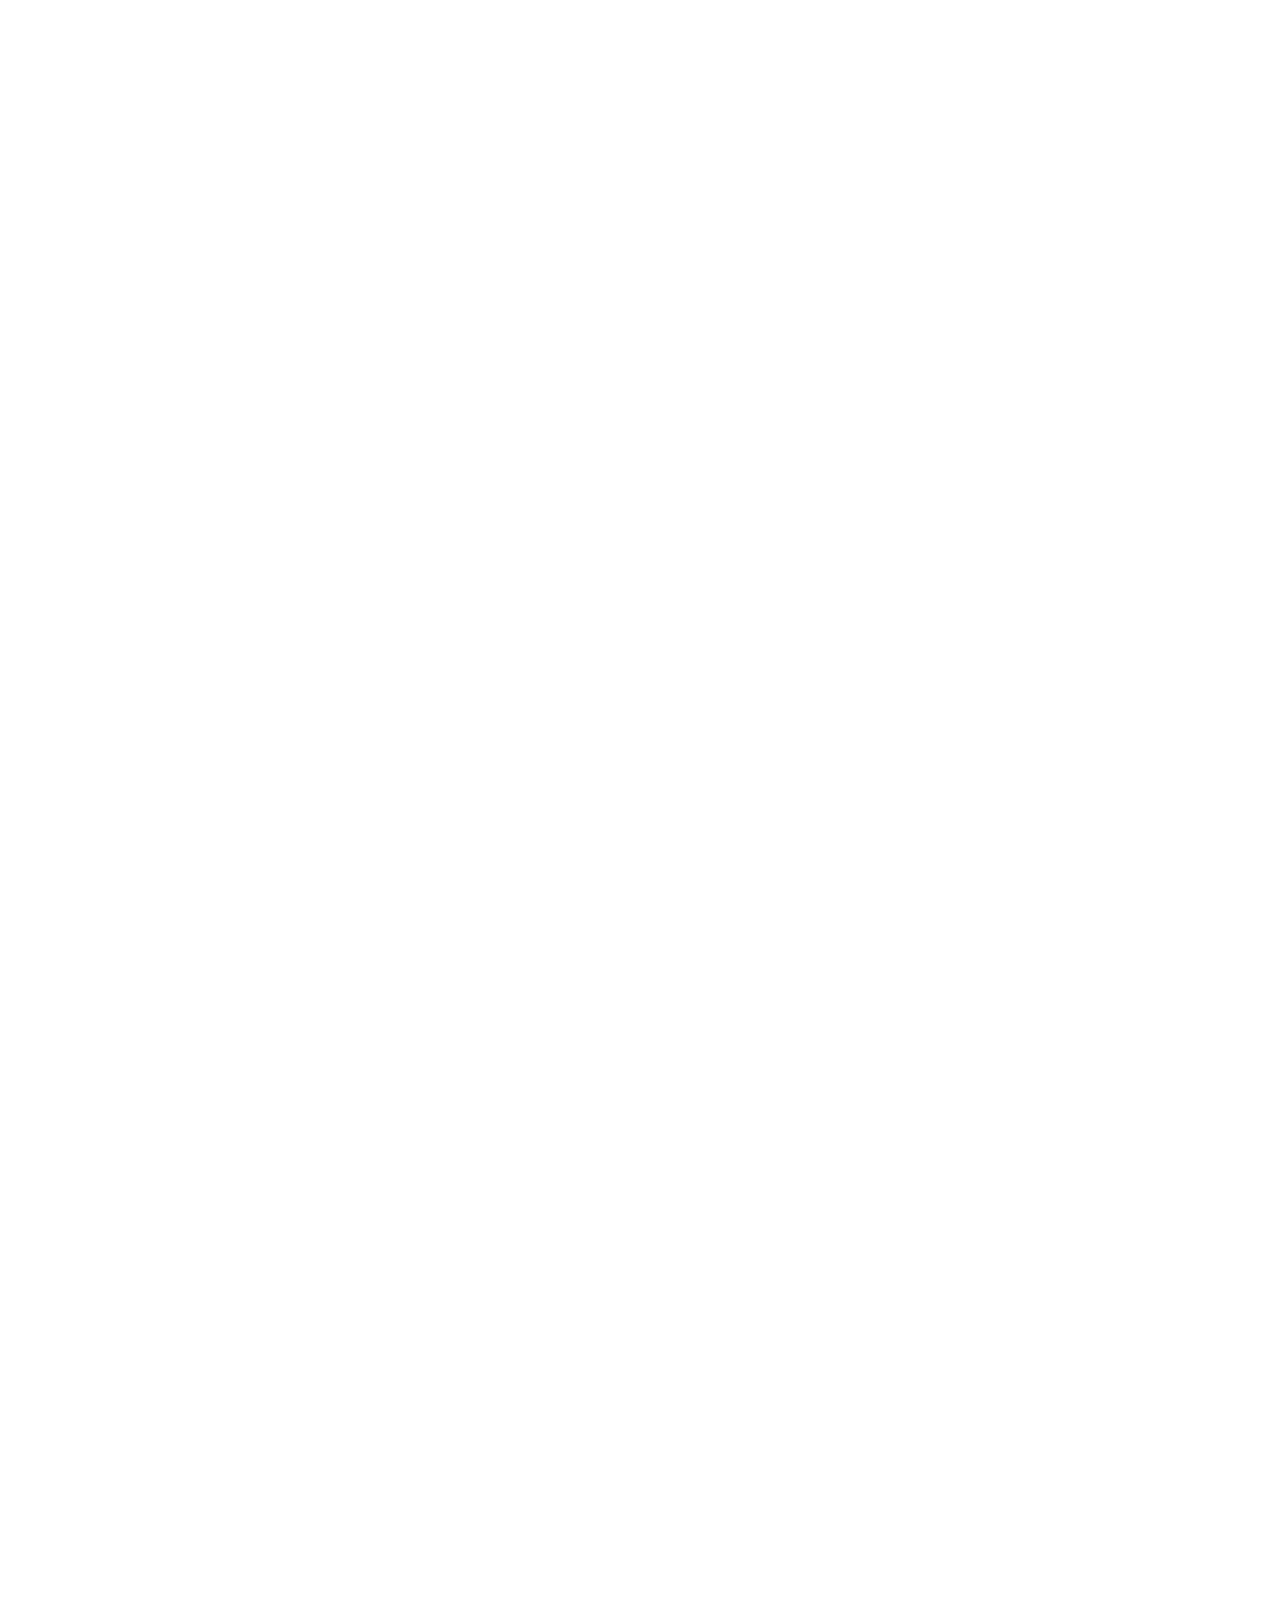
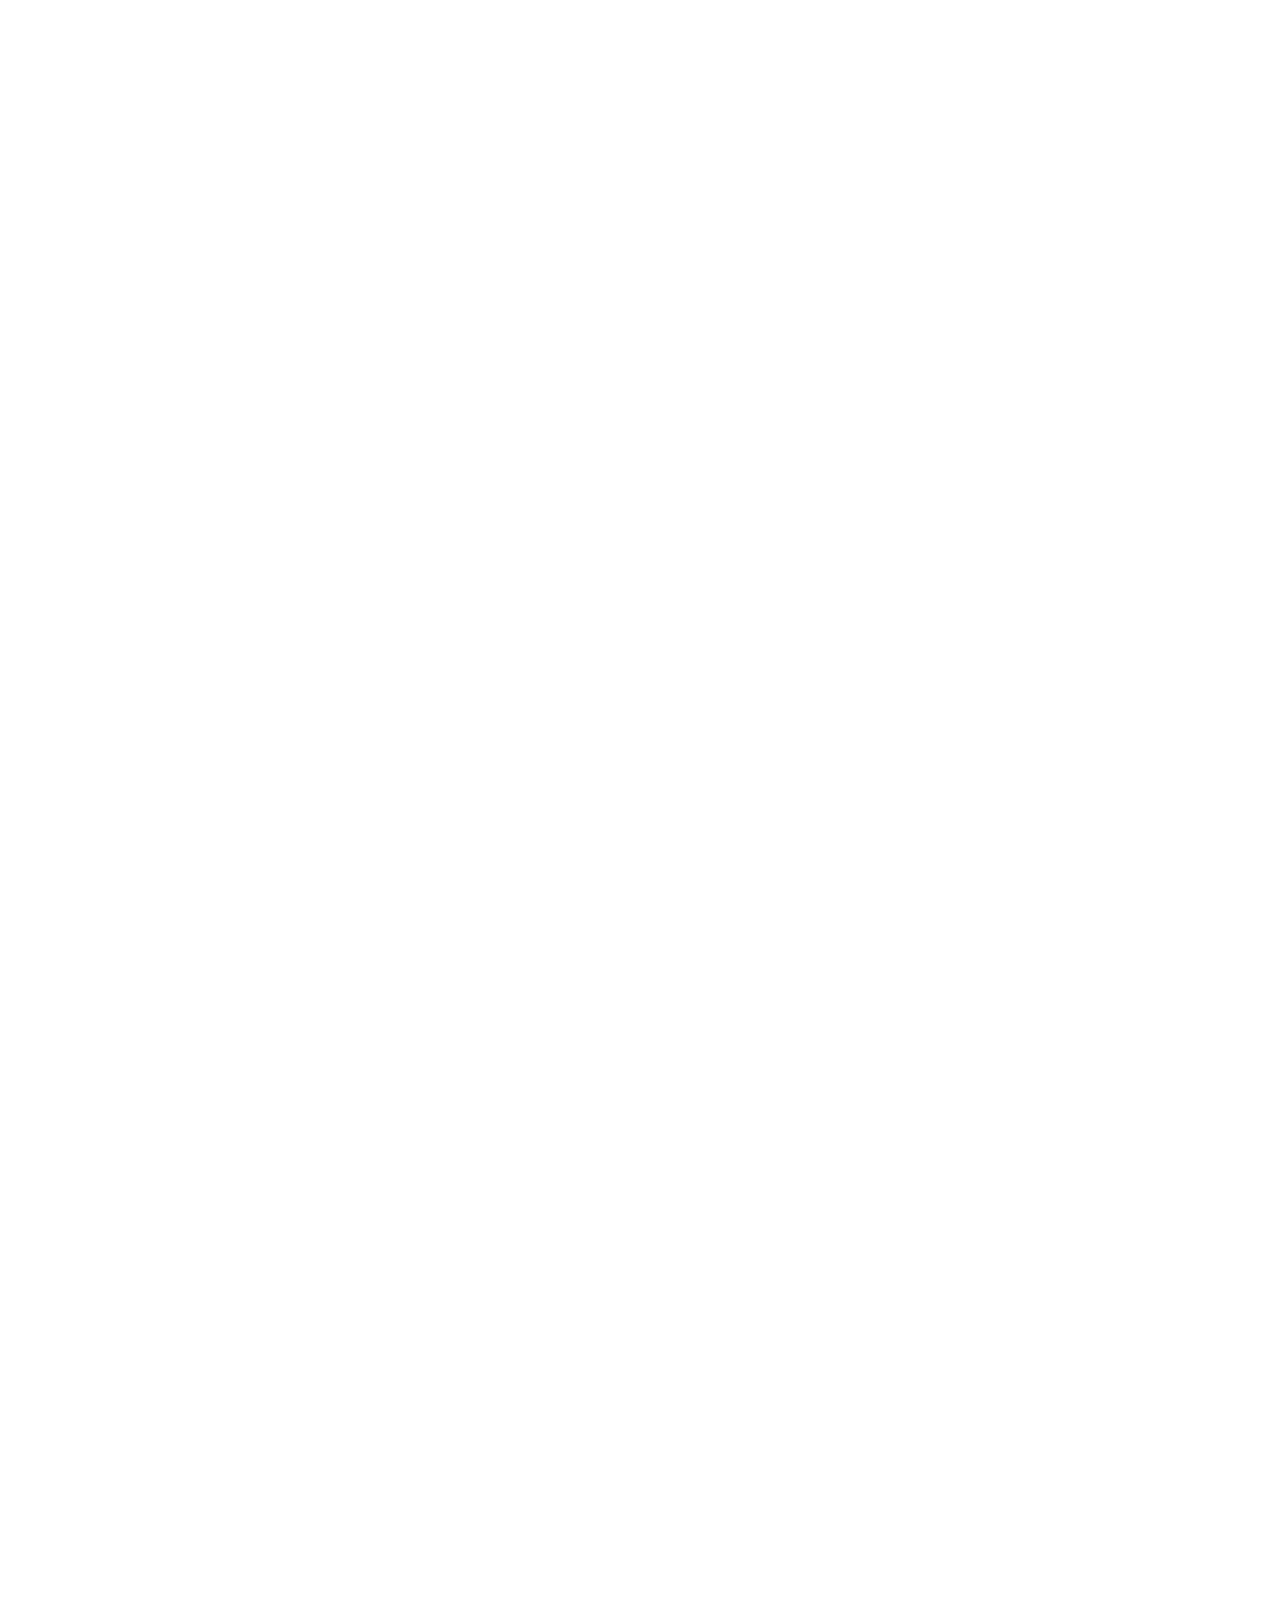
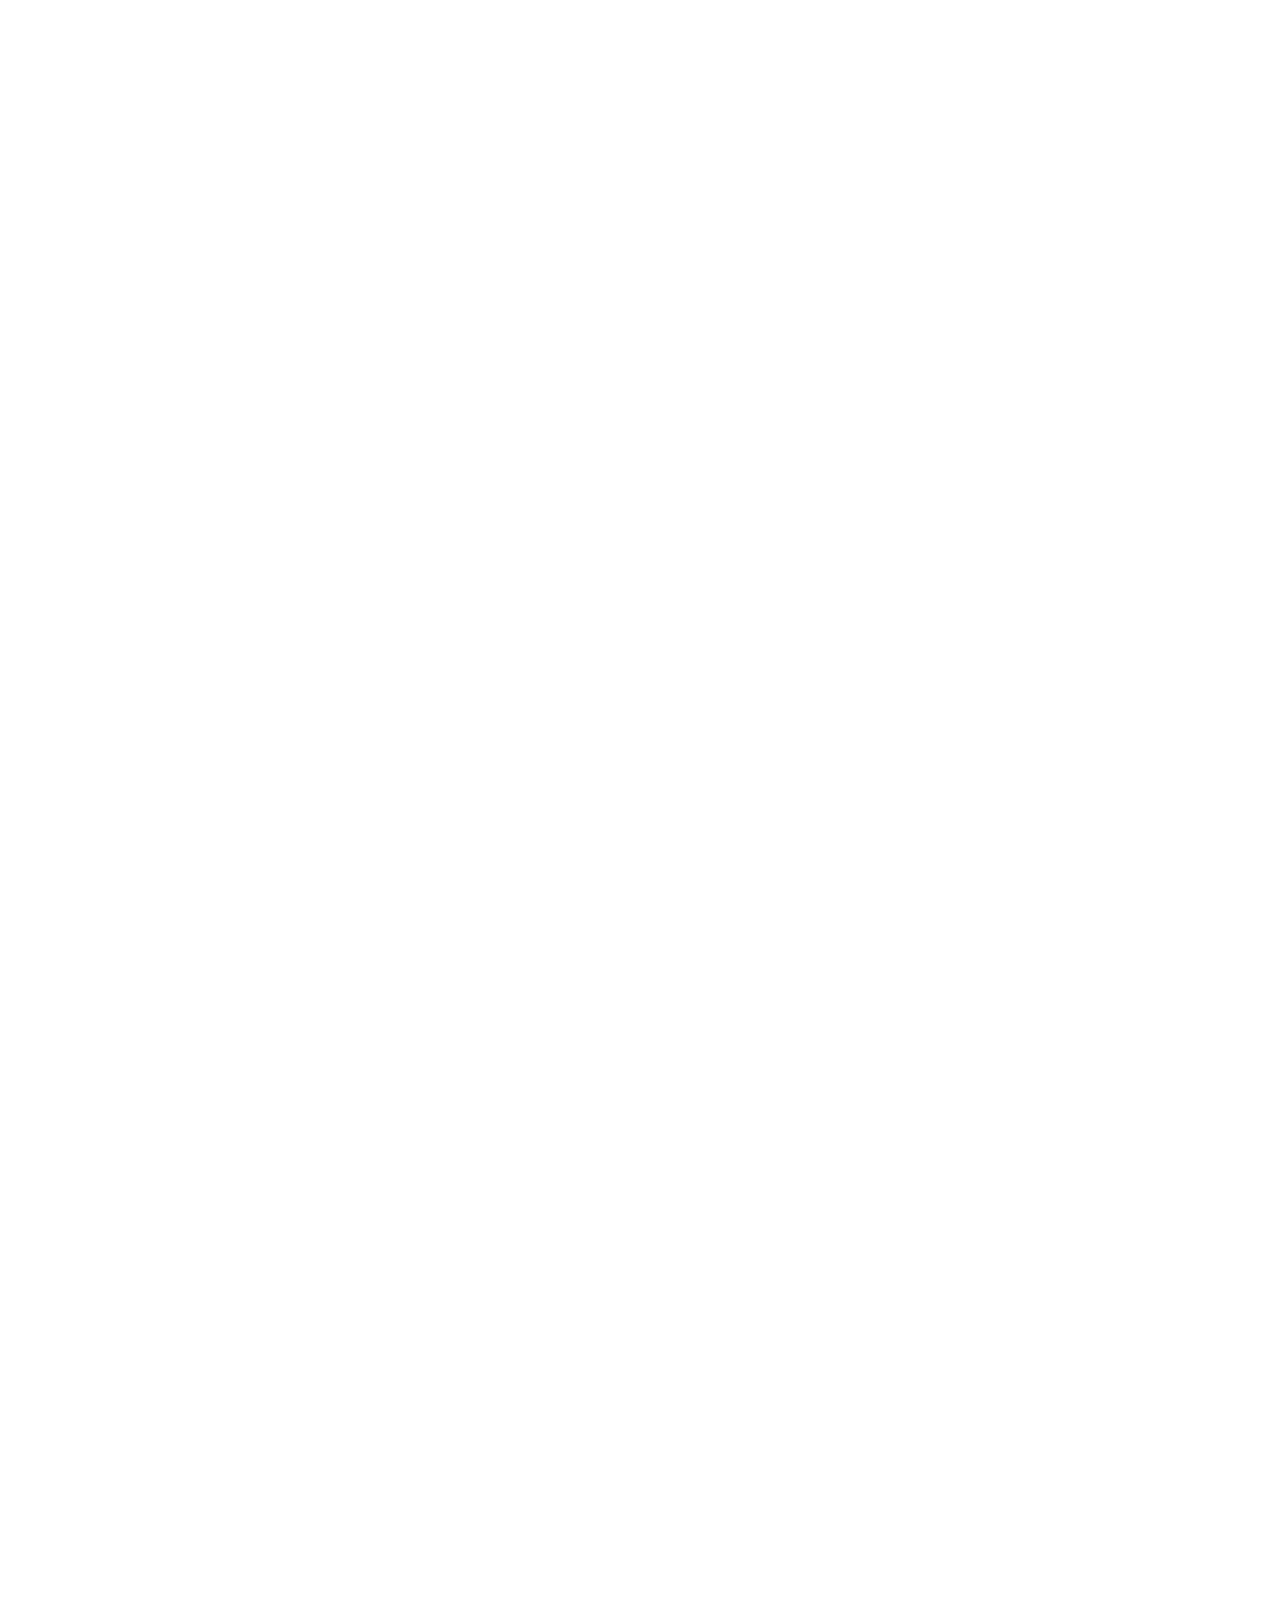
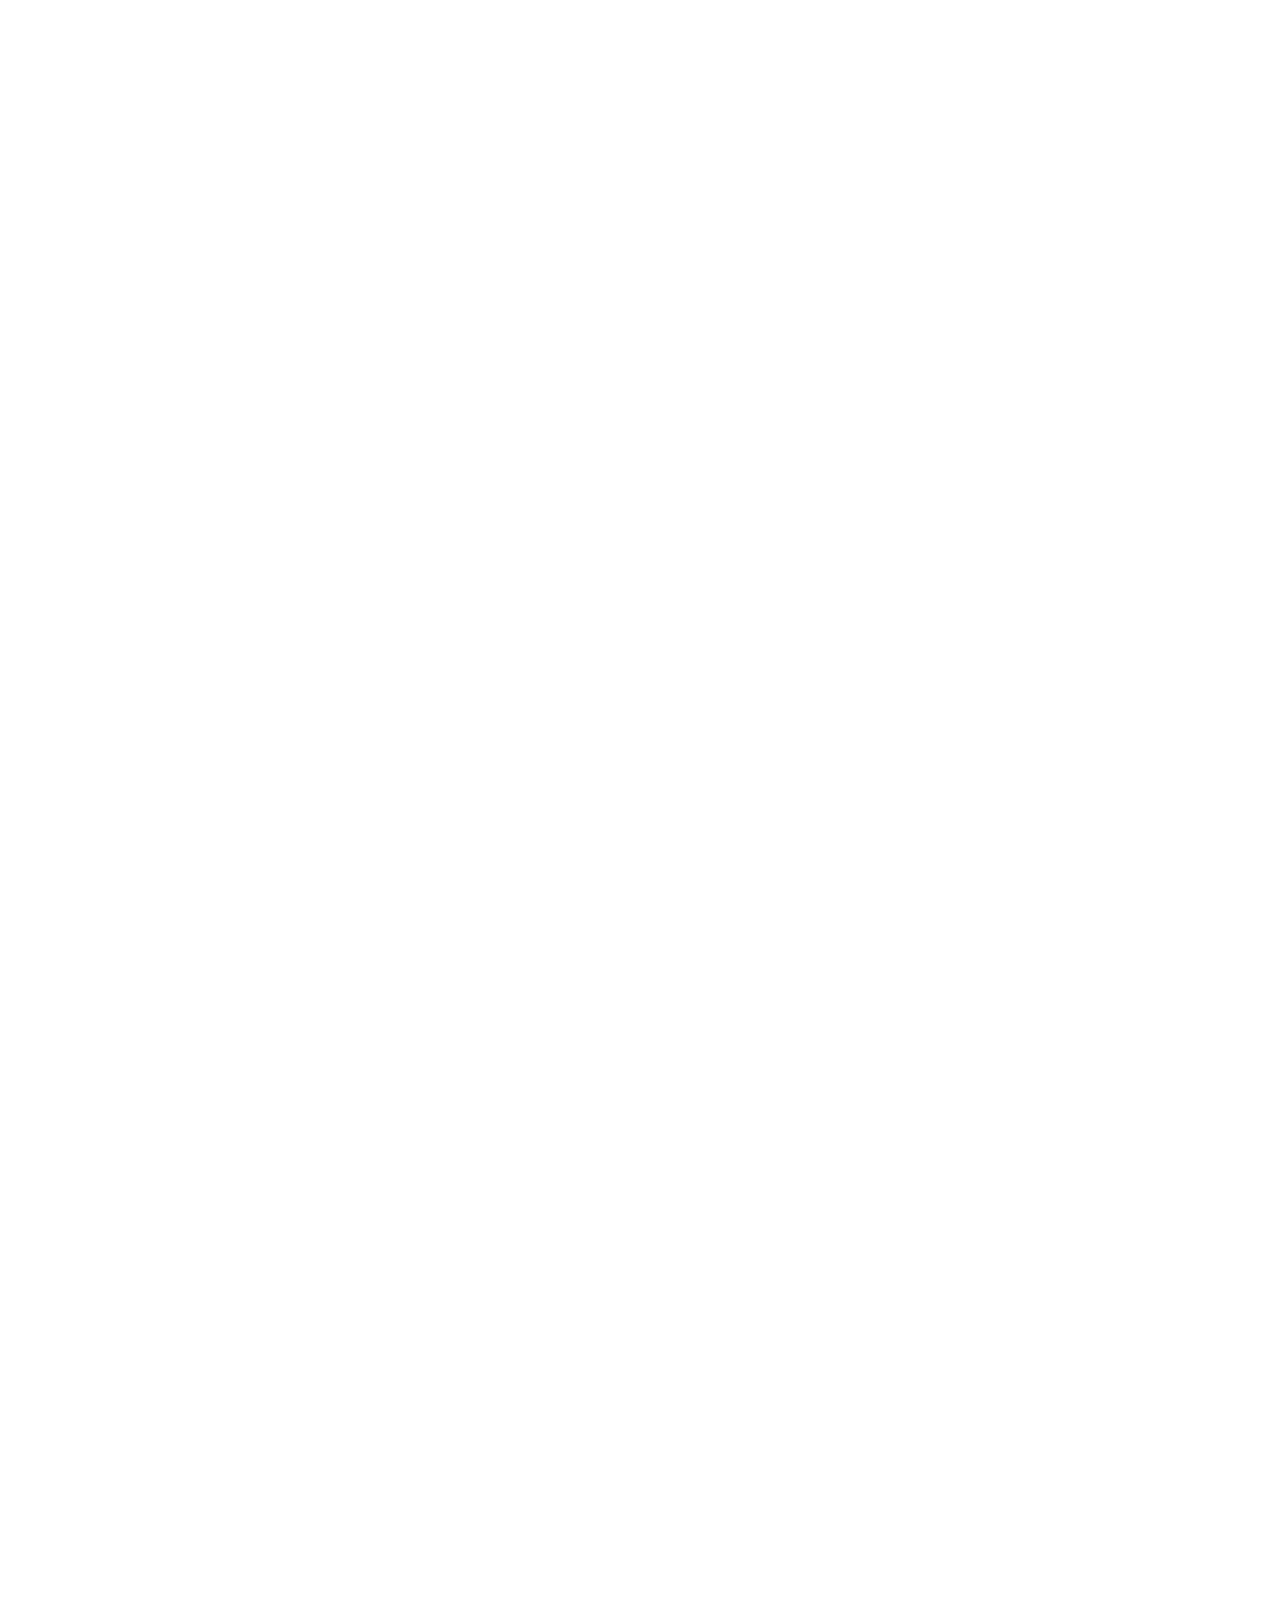
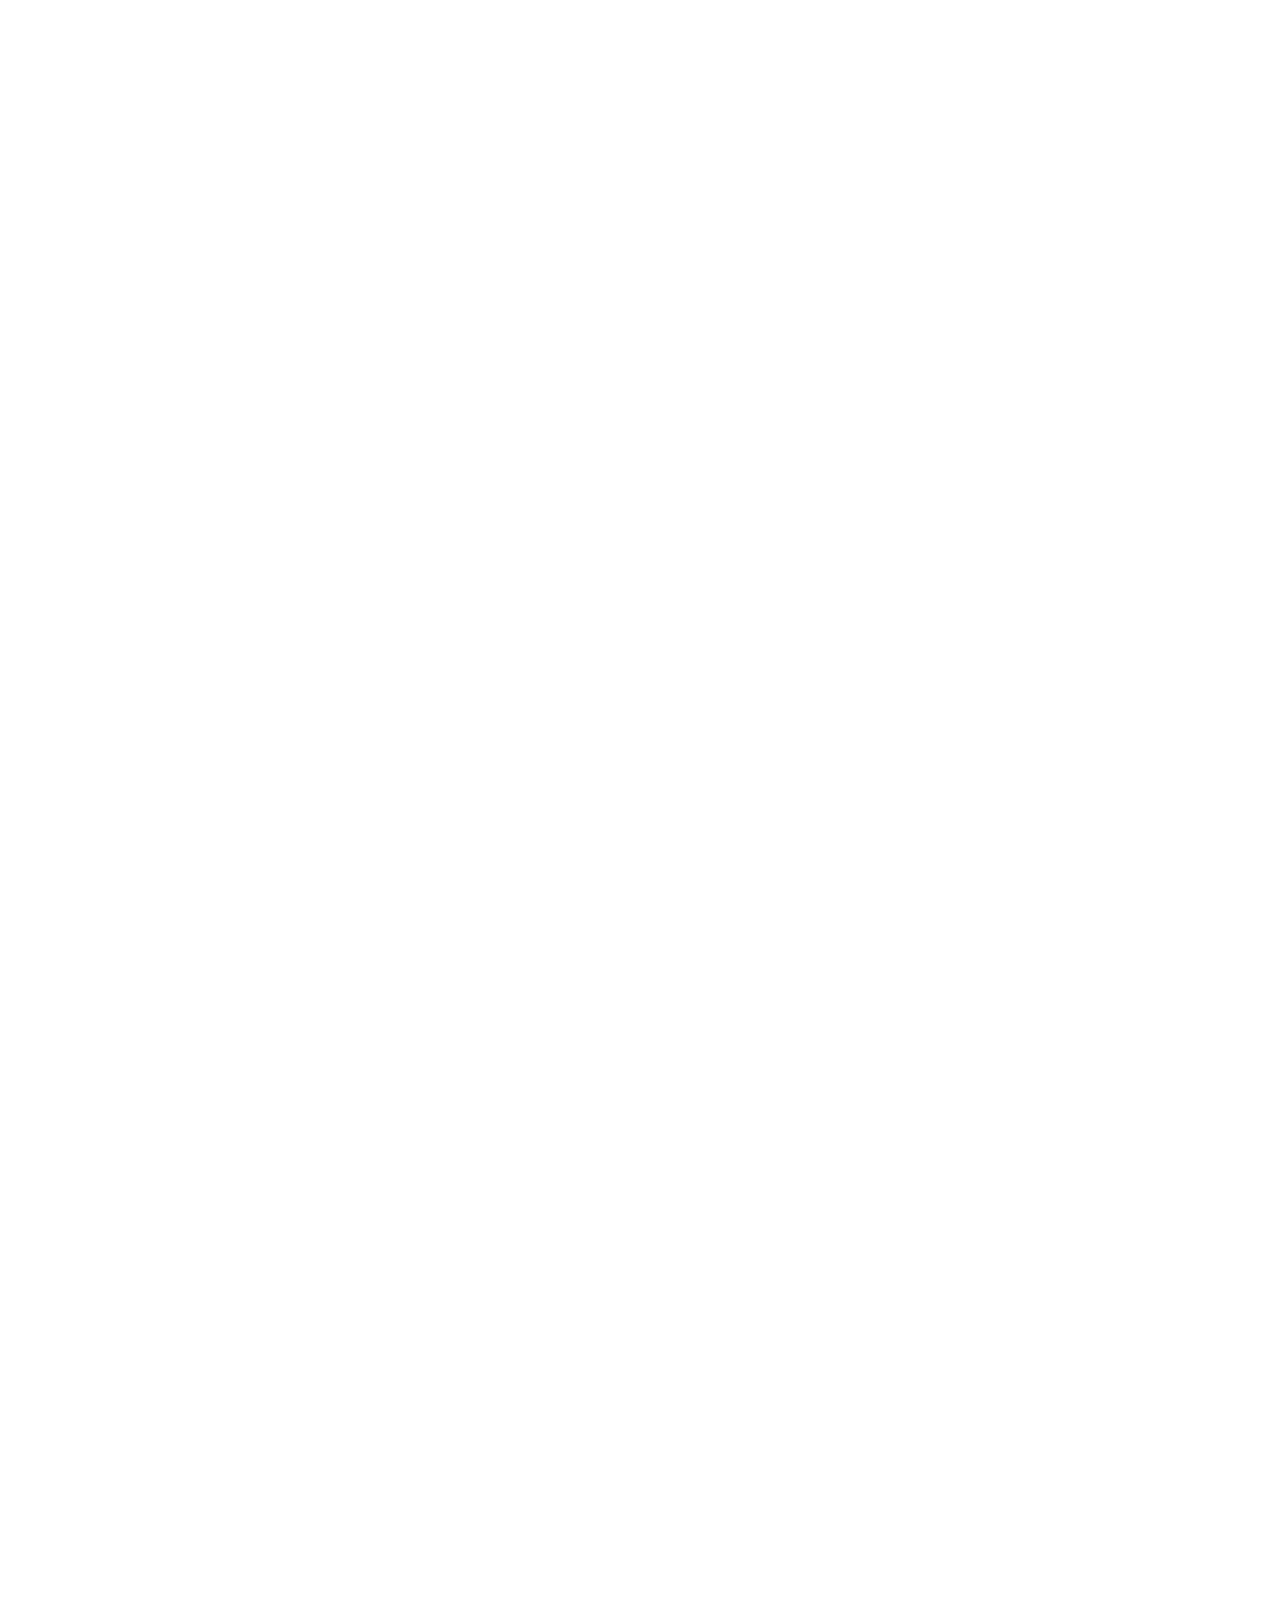
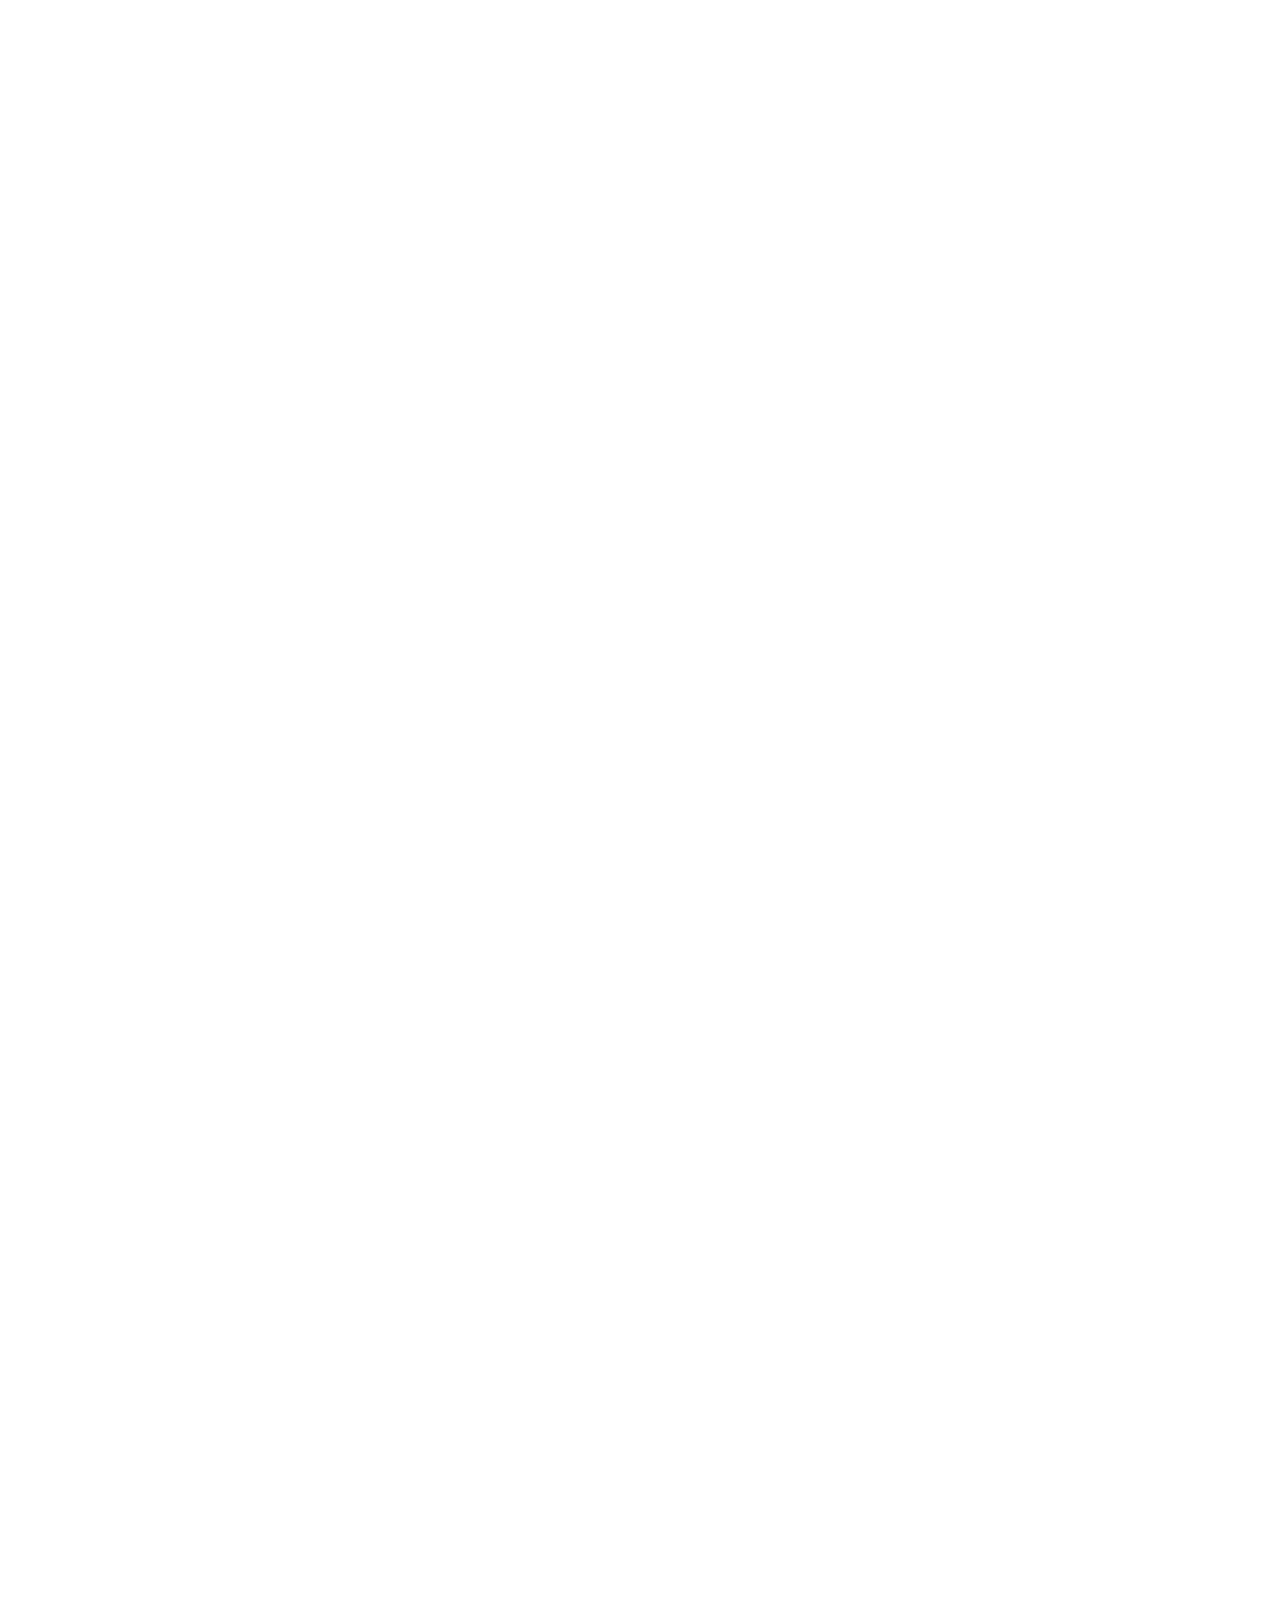
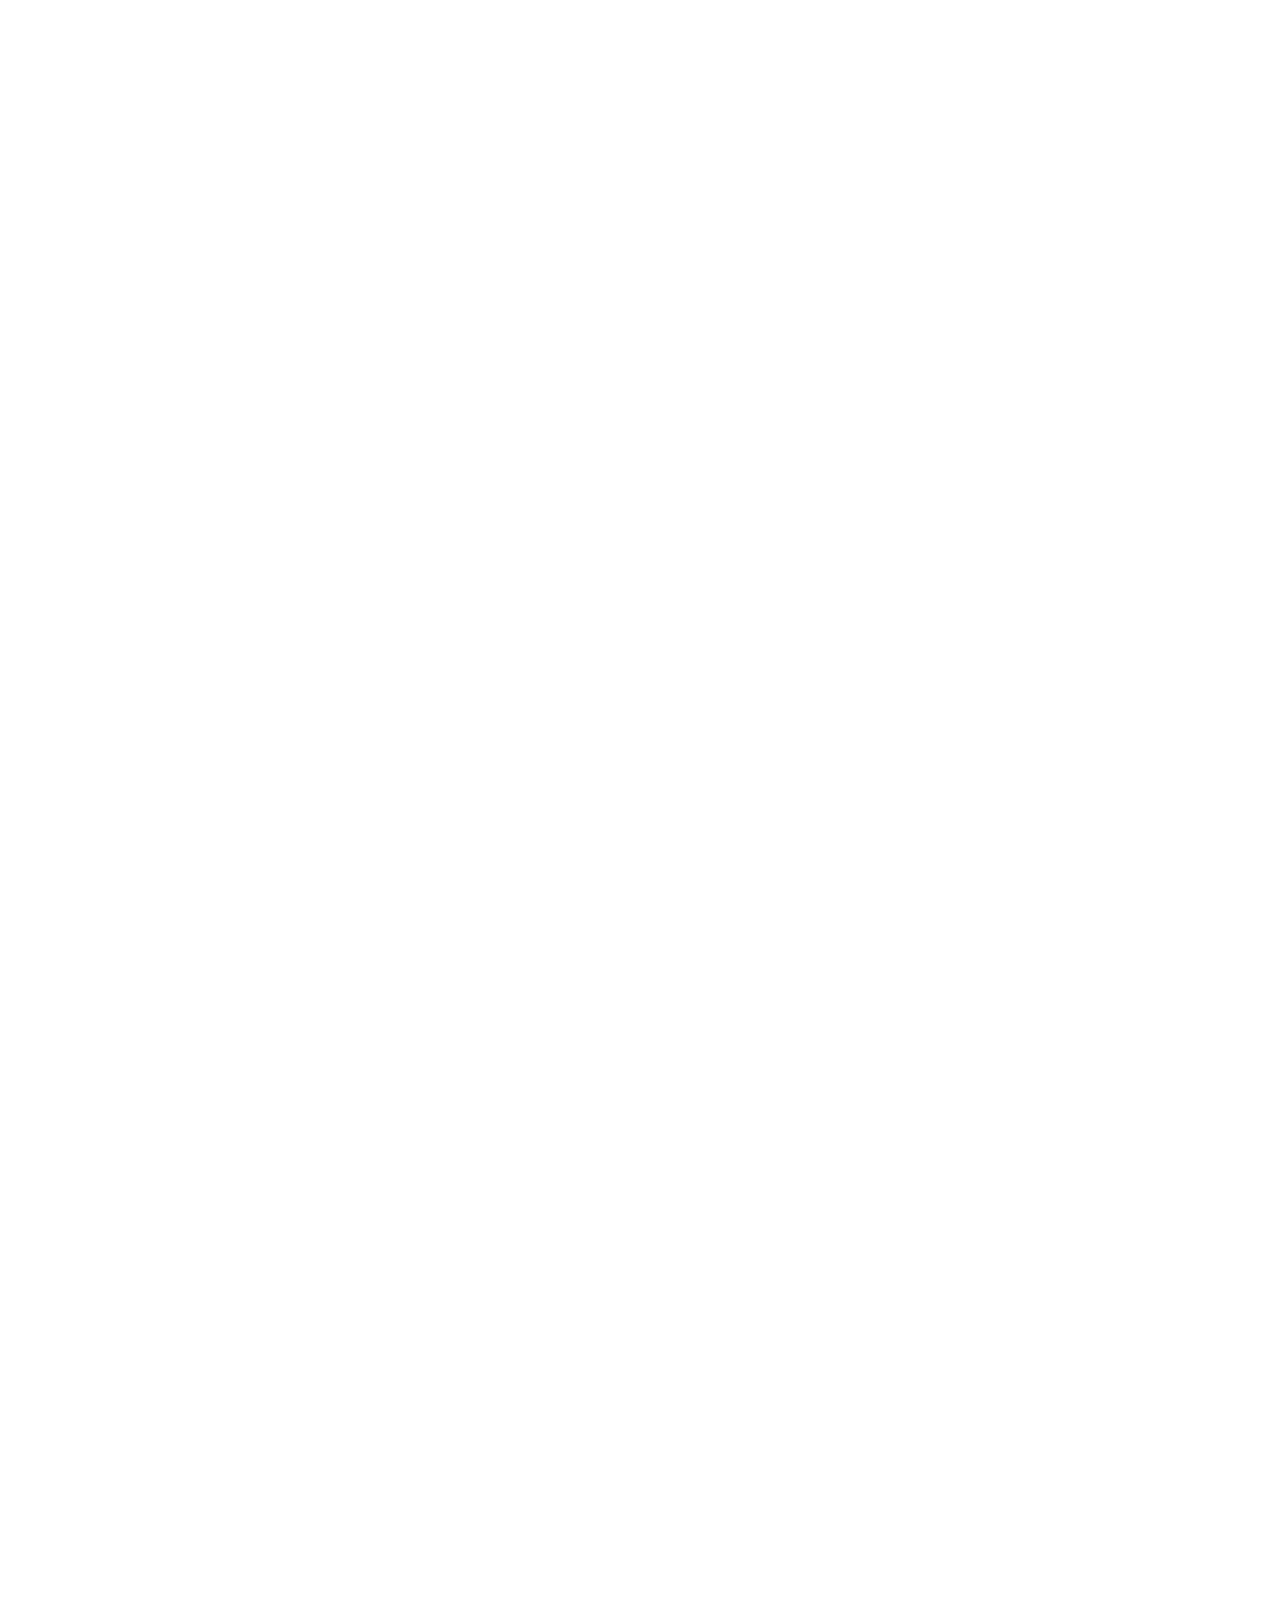
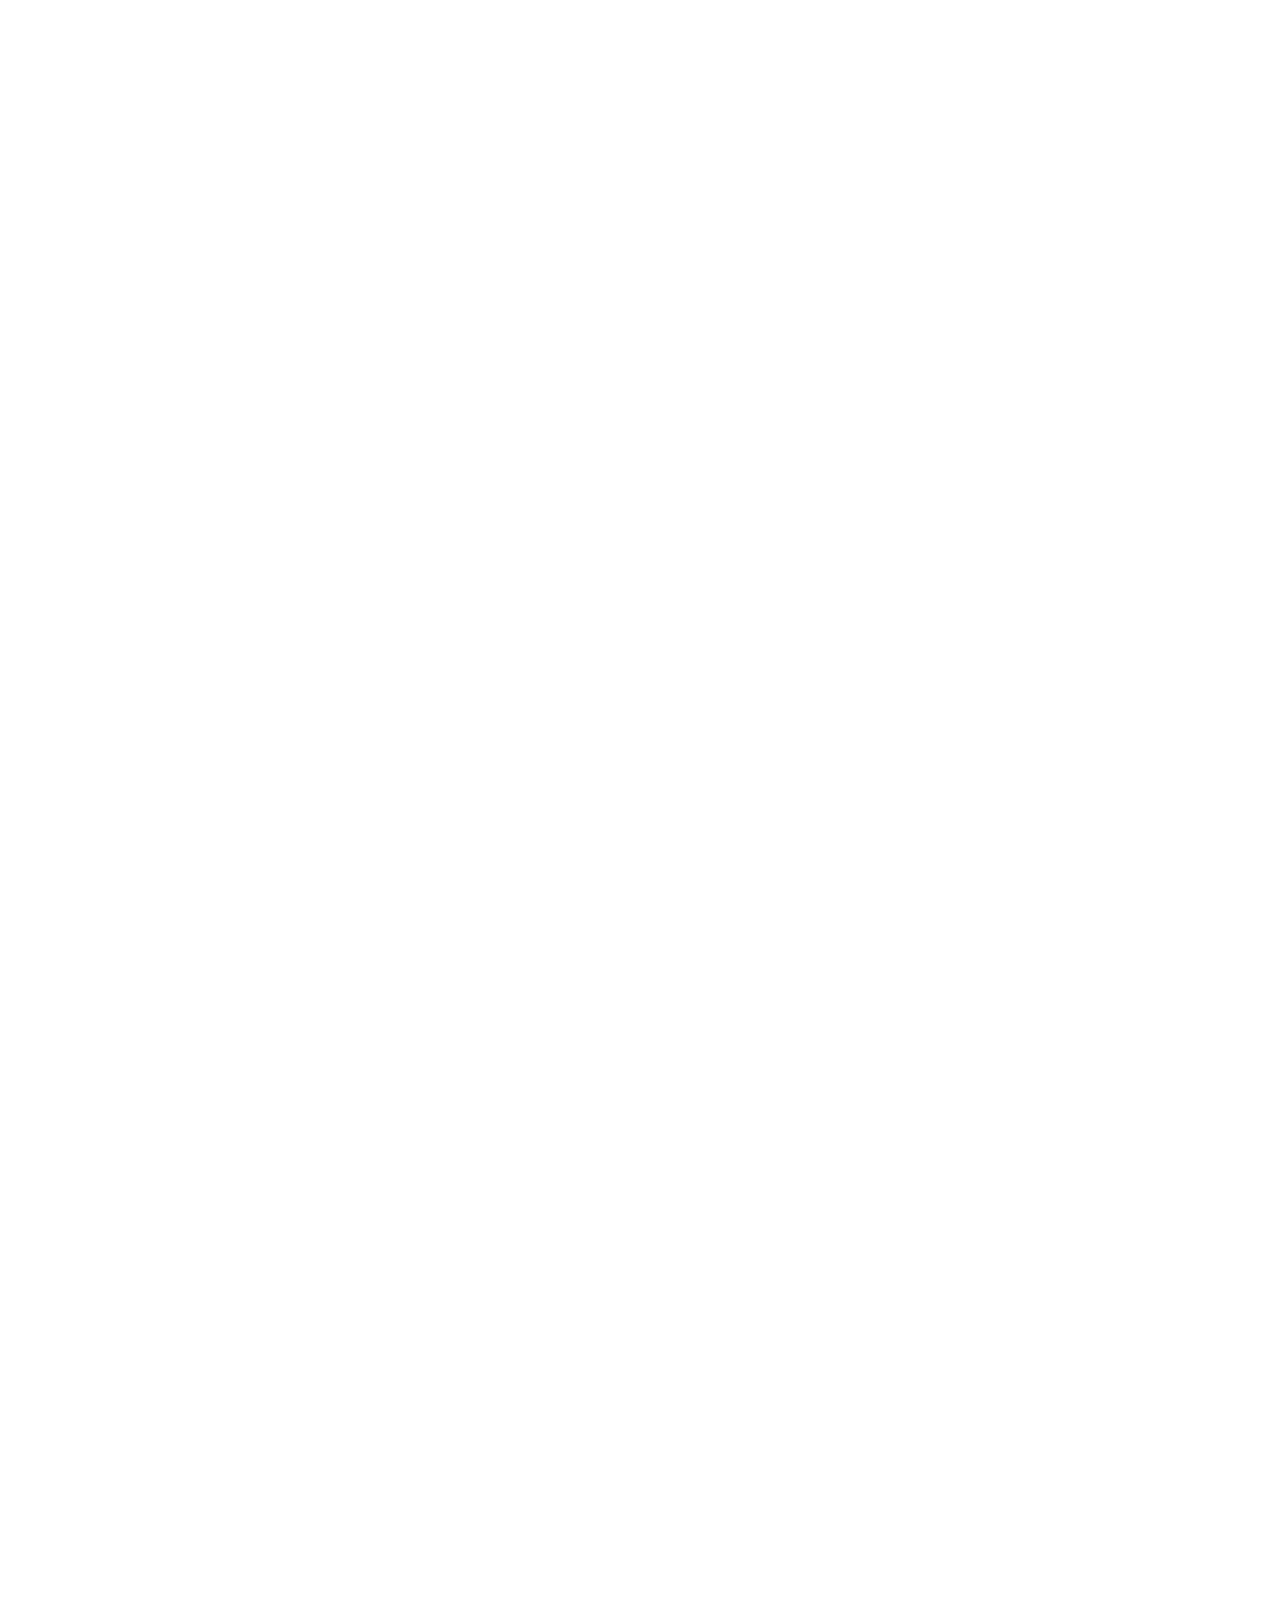
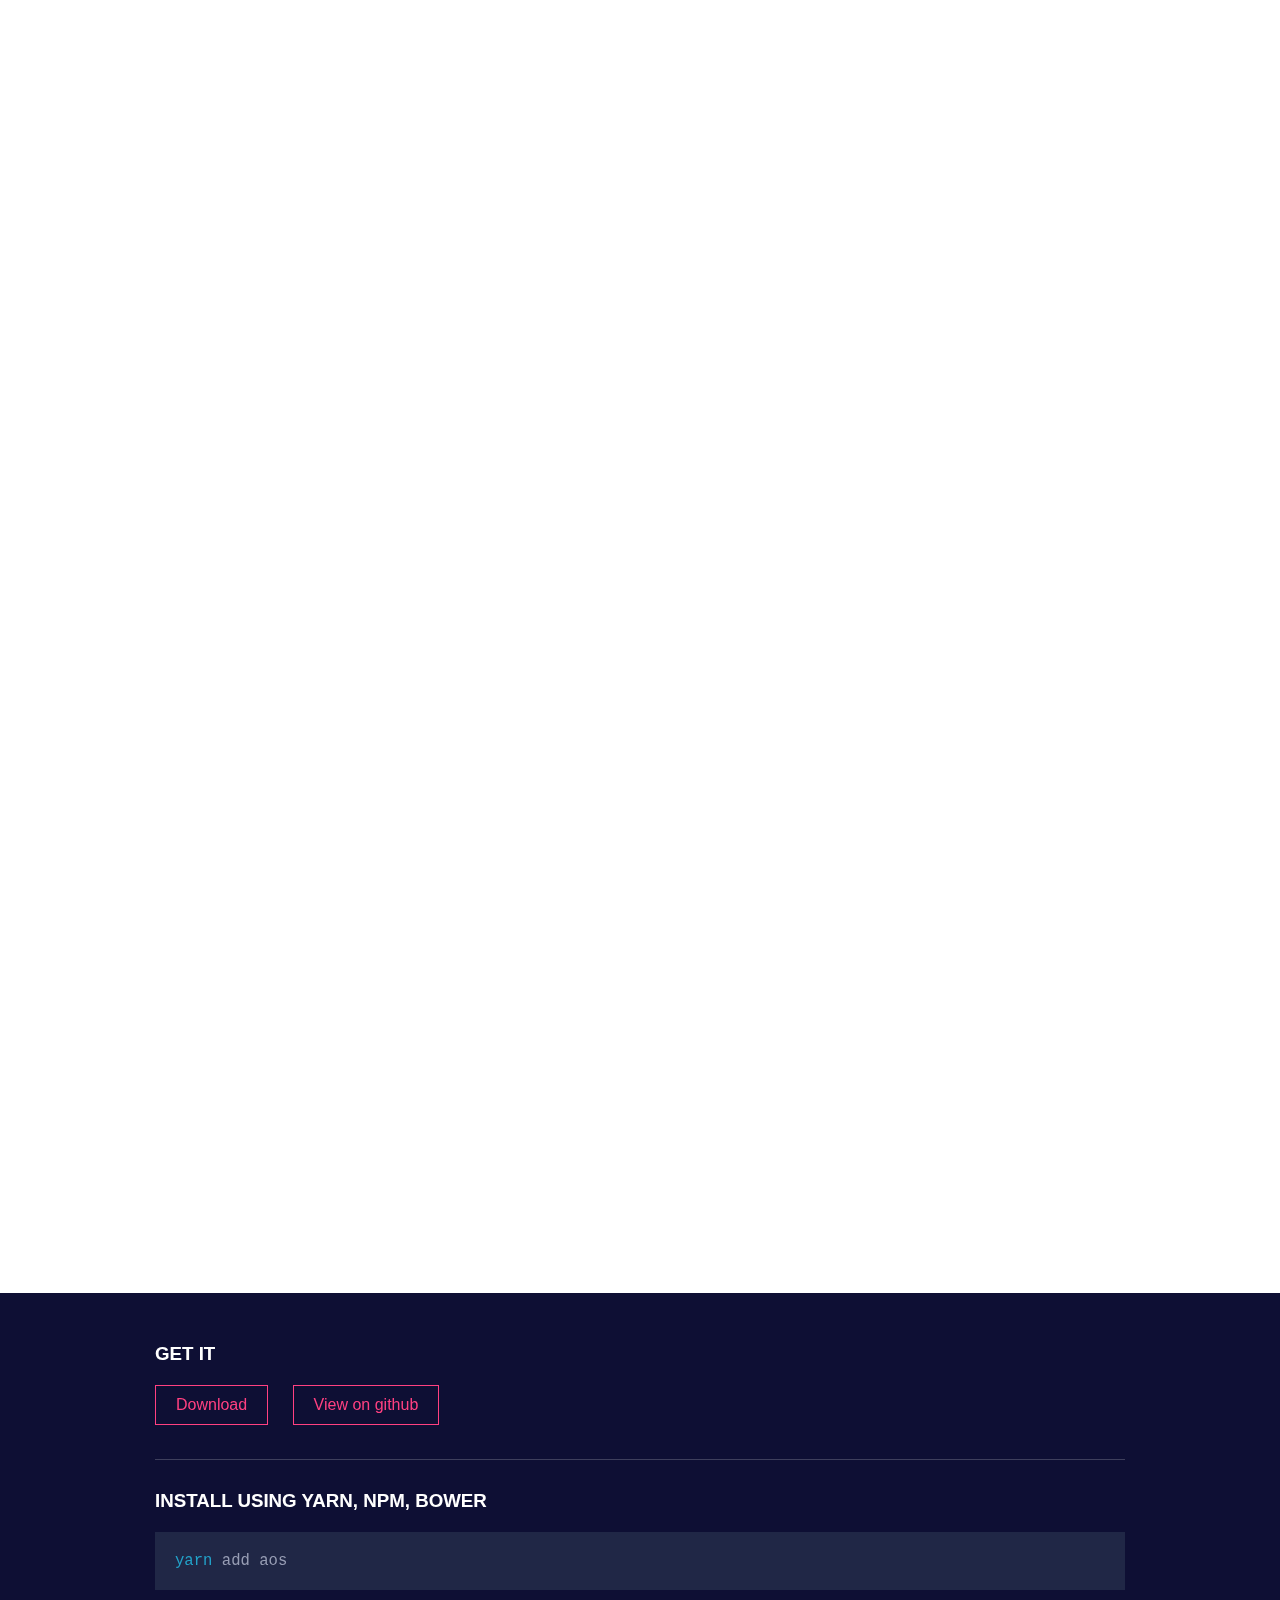
<file: Aos/https aos_/michalsnik.github.io/aos/index.html>
<!DOCTYPE html>
<html>
	
<!-- Mirrored from michalsnik.github.io/aos/ by HTTrack Website Copier/3.x [XR&CO'2014], Wed, 17 Nov 2021 08:14:22 GMT -->
<!-- Added by HTTrack --><meta http-equiv="content-type" content="text/html;charset=utf-8" /><!-- /Added by HTTrack -->
<head>
		<meta charset="utf-8">
		<title>AOS - Animate on scroll library</title>
		<meta name="description" content="AOS - Animate On Scroll library using CSS3">
		<meta name="keywords" content="AOS, animate on scroll, css3 scroll animations, simple scroll animations">
		<meta name="viewport" content="width=device-width">
		<link rel="stylesheet" href="../../unpkg.com/aos%402.3.1/dist/aos.css" />
		<!-- <link rel="stylesheet" href="http://localhost:3002/dist/aos.css" /> -->
		<link rel="stylesheet" href="dist/css/styles.css" />

	</head>
	<body>

		<div class="backgrounds overlay">
			<div class="background" data-aos="fade-in" data-aos-duration="1500" data-aos-anchor=".section--hero" style="background-image: url('img/bg.jpg');"></div>
		</div>

		<header class="hero">
			<div class="hero-center">
				<h1 class="hero__logo" data-aos="zoom-in">AOS</h1>
				<h2 class="hero__text" data-aos="fade-up" data-aos-easing="ease" data-aos-delay="400">Animate On Scroll <span>Library</span></h2>
			</div>
			<span class="hero__scroll" data-aos="fade-up" data-aos-easing="ease" data-aos-delay="800">
				Scroll down <br>
				<i class="chevron bottom"></i>
			</span>
			<a href="http://github.com/michalsnik/aos" target="_blank" class="octocat" data-aos="zoom-out" data-aos-delay="1500">
				<img src="img/github_octocat.png" alt="">
			</a>
		</header>

		<section class="section section--code">
			<div class="container">
				<h2 class="section-title">Fade</h2>
				<div class="code code--small code--left" data-aos="fade-up">
					<pre><code class="html">&lt;div data-aos="fade-up">&lt;/div></code></pre>
				</div>
				<div class="code code--small code--right" data-aos="fade-down">
					<pre><code>&lt;div data-aos="fade-down">&lt;/div></code></pre>
				</div>
				<div class="code code--small code--left" data-aos="fade-right">
					<pre><code>&lt;div data-aos="fade-right">&lt;/div></code></pre>
				</div>
				<div class="code code--small code--right" data-aos="fade-left">
					<pre><code>&lt;div data-aos="fade-left">&lt;/div></code></pre>
				</div>
				<div class="code code--small code--left" data-aos="fade-up-right">
					<pre><code>&lt;div data-aos="fade-up-right">&lt;/div></code></pre>
				</div>
				<div class="code code--small code--right" data-aos="fade-up-left">
					<pre><code>&lt;div data-aos="fade-up-left">&lt;/div></code></pre>
				</div>
				<div class="code code--small code--left" data-aos="fade-down-right">
					<pre><code>&lt;div data-aos="fade-down-right">&lt;/div></code></pre>
				</div>
				<div class="code code--small code--right" data-aos="fade-down-left">
					<pre><code>&lt;div data-aos="fade-down-left">&lt;/div></code></pre>
				</div>
			</div>
		</section>

		<section class="section section--code">
			<div class="container">
				<h2 class="section-title">Flip</h2>
				<div class="code code--small code--left" data-aos="flip-left">
					<pre><code>&lt;div data-aos="flip-left">&lt;/div></code></pre>
				</div>
				<div class="code code--small code--right" data-aos="flip-right">
					<pre><code>&lt;div data-aos="flip-right">&lt;/div></code></pre>
				</div>
				<div class="code code--small code--left" data-aos="flip-up">
					<pre><code>&lt;div data-aos="flip-up">&lt;/div></code></pre>
				</div>
				<div class="code code--small code--right" data-aos="flip-down">
					<pre><code>&lt;div data-aos="flip-down">&lt;/div></code></pre>
				</div>
			</div>
		</section>

		<section class="section section--code">
			<div class="container">
				<h2 class="section-title">Zoom</h2>
				<div class="code code--small code--left" data-aos="zoom-in">
					<pre><code>&lt;div data-aos="zoom-in">&lt;/div></code></pre>
				</div>
				<div class="code code--small code--right" data-aos="zoom-in-up">
					<pre><code>&lt;div data-aos="zoom-in-up">&lt;/div></code></pre>
				</div>
				<div class="code code--small code--left" data-aos="zoom-in-down">
					<pre><code>&lt;div data-aos="zoom-in-down">&lt;/div></code></pre>
				</div>
				<div class="code code--small code--right" data-aos="zoom-in-left">
					<pre><code>&lt;div data-aos="zoom-in-left">&lt;/div></code></pre>
				</div>
				<div class="code code--small code--left" data-aos="zoom-in-right">
					<pre><code>&lt;div data-aos="zoom-in-right">&lt;/div></code></pre>
				</div>

				<div class="code code--small code--right" data-aos="zoom-out">
					<pre><code>&lt;div data-aos="zoom-out">&lt;/div></code></pre>
				</div>
				<div class="code code--small code--left" data-aos="zoom-out-up">
					<pre><code>&lt;div data-aos="zoom-out-up">&lt;/div></code></pre>
				</div>
				<div class="code code--small code--right" data-aos="zoom-out-down">
					<pre><code>&lt;div data-aos="zoom-out-down">&lt;/div></code></pre>
				</div>
				<div class="code code--small code--left" data-aos="zoom-out-right">
					<pre><code>&lt;div data-aos="zoom-out-right">&lt;/div></code></pre>
				</div>
				<div class="code code--small code--right" data-aos="zoom-out-left">
					<pre><code>&lt;div data-aos="zoom-out-left">&lt;/div></code></pre>
				</div>
			</div>
		</section>

		<section class="section section--code">
			<div class="container">
				<h2 class="section-title">Different settings examples</h2>
				<div class="code code--left" data-aos="fade-up" data-aos-duration="3000">
					<pre><code>&lt;div data-aos="fade-up"&#13;&nbsp;&nbsp;&nbsp;&nbsp;&nbsp;data-aos-duration="3000">&#13;&lt;/div></code></pre>
				</div>
				<div class="code code--right" data-aos="fade-down" data-aos-easing="linear" data-aos-duration="1500">
					<pre><code>&lt;div data-aos="fade-down"&#13;&nbsp;&nbsp;&nbsp;&nbsp;&nbsp;data-aos-easing="linear"&#13;&nbsp;&nbsp;&nbsp;&nbsp;&nbsp;data-aos-duration="1500">&#13;&lt;/div></code></pre>
				</div>
				<div id="example-anchor" class="code code--left" data-aos="fade-right" data-aos-offset="300" data-aos-easing="ease-in-sine">
					<pre><code>&lt;div data-aos="fade-right"&#13;&nbsp;&nbsp;&nbsp;&nbsp;&nbsp;data-aos-offset="300"&#13;&nbsp;&nbsp;&nbsp;&nbsp;&nbsp;data-aos-easing="ease-in-sine">&#13;&lt;/div></code></pre>
				</div>
				<div class="code code--right" data-aos="fade-left" data-aos-anchor="#example-anchor" data-aos-offset="500" data-aos-duration="500">
					<pre><code>&lt;div data-aos="fade-left"&#13;&nbsp;&nbsp;&nbsp;&nbsp;&nbsp;data-aos-anchor="#example-anchor"&#13;&nbsp;&nbsp;&nbsp;&nbsp;&nbsp;data-aos-offset="500"&#13;&nbsp;&nbsp;&nbsp;&nbsp;&nbsp;data-aos-duration="500">&#13;&lt;/div></code></pre>
				</div>
				<div class="code code--left" data-aos="fade-zoom-in" data-aos-easing="ease-in-back" data-aos-delay="300" data-aos-offset="0">
					<pre><code>&lt;div data-aos="fade-zoom-in"&#13;&nbsp;&nbsp;&nbsp;&nbsp;&nbsp;data-aos-easing="ease-in-back"&#13;&nbsp;&nbsp;&nbsp;&nbsp;&nbsp;data-aos-delay="300"&#13;&nbsp;&nbsp;&nbsp;&nbsp;&nbsp;data-aos-offset="0">&#13;&lt;/div></code></pre>
				</div>
				<div class="code code--right" data-aos="flip-left" data-aos-easing="ease-out-cubic" data-aos-duration="2000">
					<pre><code>&lt;div data-aos="flip-left"&#13;&nbsp;&nbsp;&nbsp;&nbsp;&nbsp;data-aos-easing="ease-out-cubic"&#13;&nbsp;&nbsp;&nbsp;&nbsp;&nbsp;data-aos-duration="2000">&#13;&lt;/div></code></pre>
				</div>
			</div>
		</section>

		<section class="section section--code">
			<div class="container">
				<h2 class="section-title">Anchor placement</h2>

				<div class="code code--wider code--left" data-aos="fade-up" data-aos-anchor-placement="top-bottom">
					<pre><code>&lt;div data-aos="fade-up"&#13;&nbsp;&nbsp;&nbsp;&nbsp;&nbsp;data-aos-anchor-placement="top-bottom">&#13;&lt;/div></code></pre>
				</div>
				<div class="code code--wider code--right" data-aos="fade-up" data-aos-anchor-placement="center-bottom">
					<pre><code>&lt;div data-aos="fade-up"&#13;&nbsp;&nbsp;&nbsp;&nbsp;&nbsp;data-aos-anchor-placement="center-bottom">&#13;&lt;/div></code></pre>
				</div>
				<div class="code code--wider code--left" data-aos="fade-up" data-aos-anchor-placement="bottom-bottom">
					<pre><code>&lt;div data-aos="fade-up"&#13;&nbsp;&nbsp;&nbsp;&nbsp;&nbsp;data-aos-anchor-placement="bottom-bottom">&#13;&lt;/div></code></pre>
				</div>

				<div class="code code--wider code--right" data-aos="fade-up" data-aos-anchor-placement="top-center">
					<pre><code>&lt;div data-aos="fade-up"&#13;&nbsp;&nbsp;&nbsp;&nbsp;&nbsp;data-aos-anchor-placement="top-center">&#13;&lt;/div></code></pre>
				</div>
				<div class="code code--wider code--left" data-aos="fade-up" data-aos-anchor-placement="center-center">
					<pre><code>&lt;div data-aos="fade-up"&#13;&nbsp;&nbsp;&nbsp;&nbsp;&nbsp;data-aos-anchor-placement="center-center">&#13;&lt;/div></code></pre>
				</div>
				<div class="code code--wider code--right" data-aos="fade-up" data-aos-anchor-placement="bottom-center">
					<pre><code>&lt;div data-aos="fade-up"&#13;&nbsp;&nbsp;&nbsp;&nbsp;&nbsp;data-aos-anchor-placement="bottom-center">&#13;&lt;/div></code></pre>
				</div>

			</div>
		</section>

		<section class="section section--more">
			<div class="container">
				<div class="section-group">
					<h3>Get it</h3>

					<a href="https://github.com/michalsnik/aos/archive/master.zip" class="btn"><span>Download</span></a>
					<a href="https://github.com/michalsnik/aos" target="_blank" class="btn"><span>View on github</span></a>
				</div>

				<div class="section-group">
					<h3>Install using Yarn, Npm, Bower</h3>

					<pre><code>yarn add aos</code></pre>

					<pre><code>npm install aos --save</code></pre>

					<pre><code>bower install aos --save</code></pre>
				</div>

				<div class="section-group">
					<h3>CDN sources</h3>
					<h4>CSS</h4>
					<pre><code>&lt;link href="https://unpkg.com/aos@2.3.1/dist/aos.css" rel="stylesheet"></code></pre>

					<h4>JS</h4>
					<pre><code>&lt;script src="https://unpkg.com/aos@2.3.1/dist/aos.js">&lt;/script></code></pre>
        </div>

				<div class="section-group">
					<h3>Initialize AOS</h3>
					<pre><code>&lt;script>&#13;&nbsp;&nbsp;AOS.init();&#13;&lt;/script></code></pre>
				</div>

			</div>
		</section>

		<footer class="footer">
			<div class="container">

			</div>
		</footer>

		<script src="../../code.jquery.com/jquery-1.11.3.min.js"></script>
		<script src="../../cdnjs.cloudflare.com/ajax/libs/highlight.js/8.6/highlight.min.js"></script>

		<script src="../../unpkg.com/aos%402.3.1/dist/aos.js"></script>
		<!-- <script src="http://localhost:3002/dist/aos.js"></script> -->

		<script>
			AOS.init({
				easing: 'ease-out-back',
				duration: 1000
			});
		</script>

		<script>
			hljs.initHighlightingOnLoad();

			$('.hero__scroll').on('click', function(e) {
				$('html, body').animate({
					scrollTop: $(window).height()
				}, 1200);
			});
		</script>
	</body>

<!-- Mirrored from michalsnik.github.io/aos/ by HTTrack Website Copier/3.x [XR&CO'2014], Wed, 17 Nov 2021 08:14:27 GMT -->
</html>
</file>
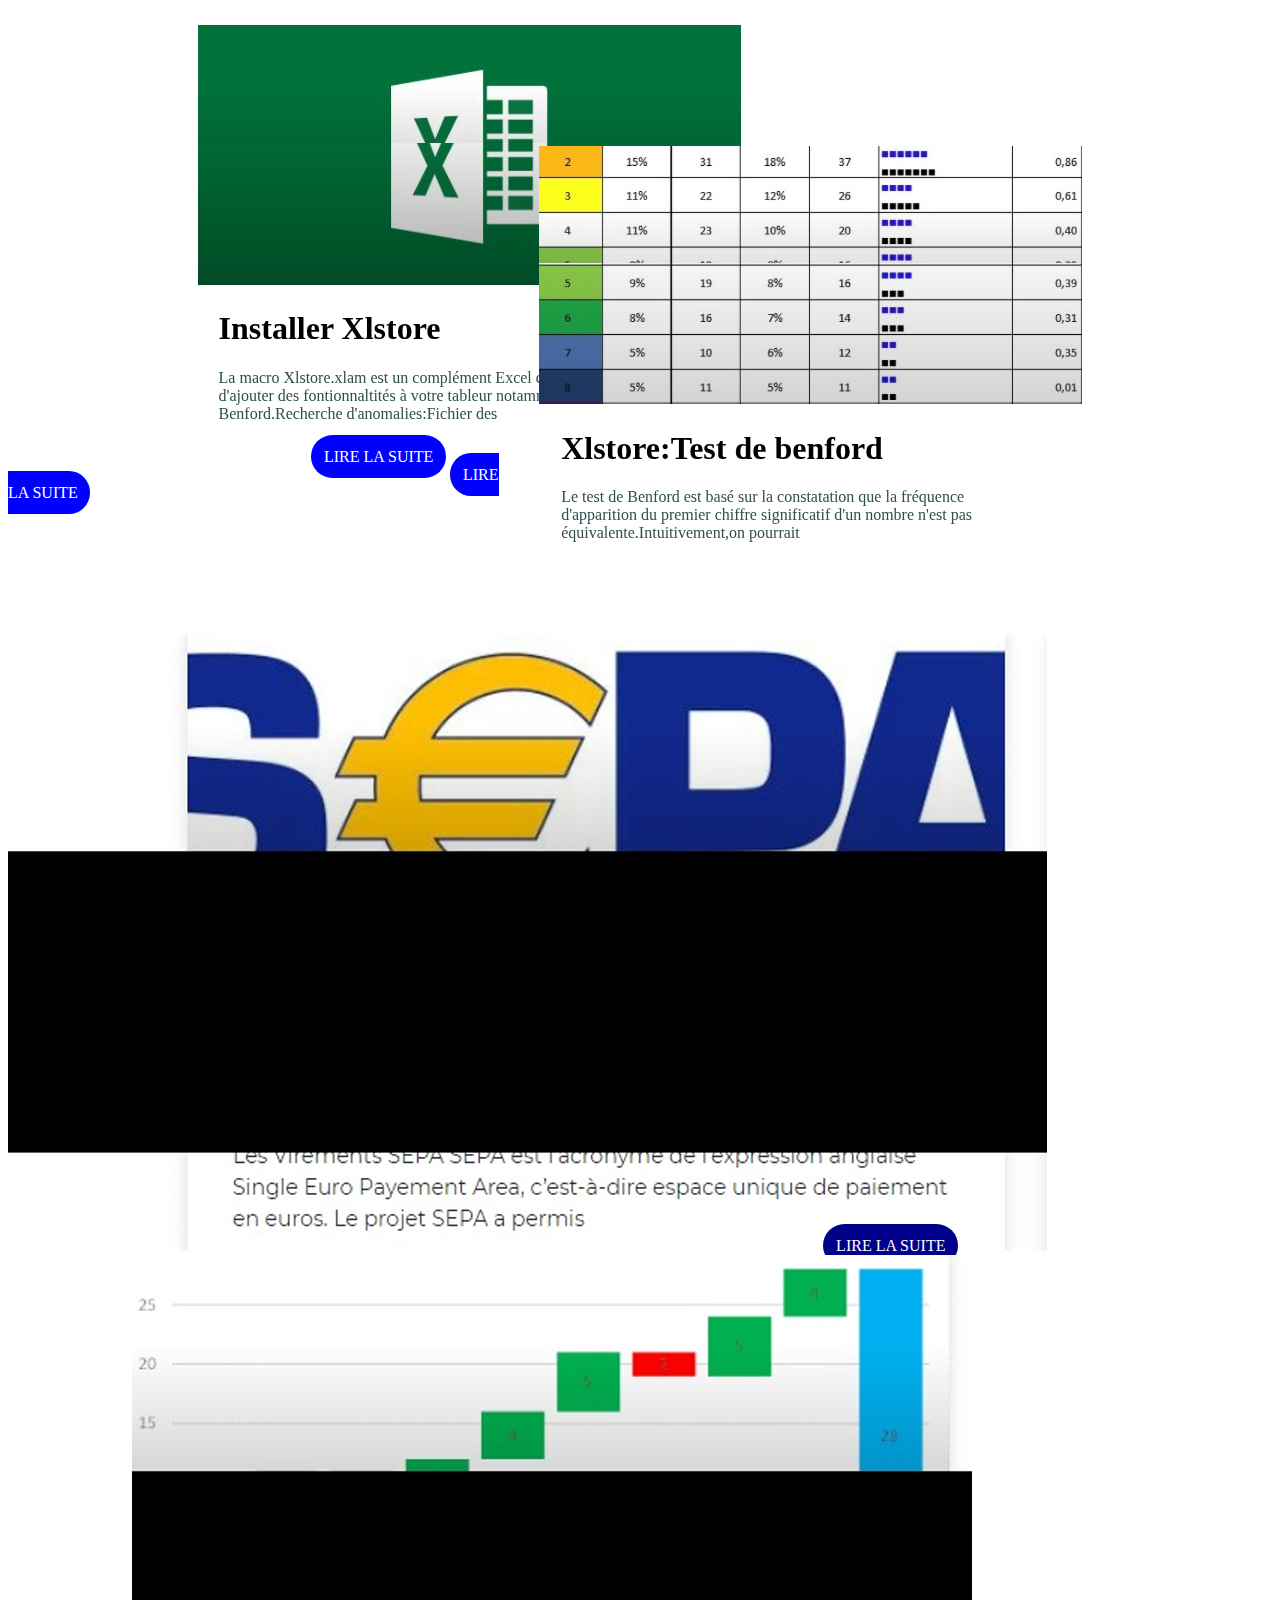
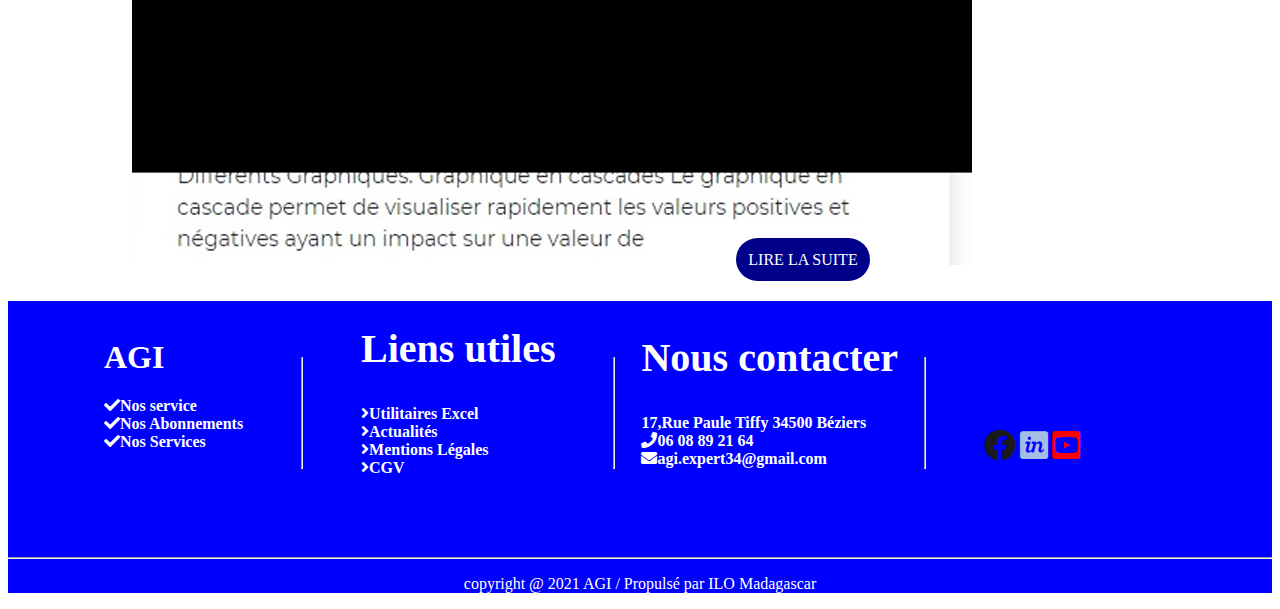
<file: Blog.html>
<!DOCTYPE html>
<html lang="en">
<head>
    <meta charset="UTF-8">
    <meta name="viewport" content="width=device-width, initial-scale=1.0">
    <title>Document</title>
    <link rel="stylesheet" href="Blog.css">
    <link rel="stylesheet" href="fontawesome/css/all.css">
    <link href="https://unpkg.com/aos@2.3.1/dist/aos.css" rel="stylesheet">
</head>
<body>

    <script src="https://unpkg.com/aos@2.3.1/dist/aos.js"></script>

    <div class="excel"data-aos="fade-right">
        <img src="./excel.png" alt="">
        <h1 style="margin-top: 2%;margin-left: 2%;">Installer Xlstore</h1>
        <p style="margin-top: 2%;margin-left: 2%;color: darkslategray;">La macro Xlstore.xlam est un complément Excel qui permet <br>
             d'ajouter des fontionnaltités à votre tableur notamment:Test de <br>
              Benford.Recherche d'anomalies:Fichier des  </p>
    </div>
        <a href="" style="margin-top: 5%;margin-left: 24%;text-transform: uppercase;text-decoration: none;background: blue;color: white;padding: 1%;border-radius: 5rem;">lire la suite</a>


    <div class="tableau"data-aos="fade-left">
        <img src="./tableau.png" alt="">
        <h1 style="margin-top: 4%;margin-left: 4%;">Xlstore:Test de benford</h1>
        <p style="margin-top: 4%;margin-left: 4%;color: darkslategray;">Le test de Benford est basé sur la constatation que la fréquence <br>
        d'apparition du premier chiffre significatif d'un nombre n'est pas <br>
        équivalente.Intuitivement,on pourrait</p>
    </div>
        <a href="" style="margin-top: 5%;margin-left: 35%;text-transform: uppercase;text-decoration: none;background: blue;color: white;padding: 1%;border-radius: 5rem;">lire la suite</a>

    <img src="./sary1.png" style="margin-top: 4%;" alt="">
    <a href="" style="margin-left: -18%;text-transform: uppercase;text-decoration: none;color:white;background-color: darkblue;border-radius: 5rem;padding: 1%;">lire la suite</a>
    <img src="./sary2.png" style="margin-left: 9.8%;" alt="">
     <a href="" style="margin-left: -19%;text-transform: uppercase;text-decoration: none;color:white;background-color: darkblue;border-radius: 5rem;padding: 1%;">lire la suite</a>



     <footer>
        <div class="footer">
        <div class="agi">
        <h1 class="h1">AGI</h1>
        <li class="class"><i class="fas fa-check">Nos service</i></li>
        <li  class="class"><i class="fas fa-check">Nos Abonnements</i></li>
        <li  class="class"><i class="fas fa-check">Nos Services</i></li>
    
    </div>
    <hr>
    <div>
        <h2 style="font-size: 2.5rem;margin-top: -1.5rem;" class="h1">Liens utiles </h2>
        <li class="class"><i class="fas fa-angle-right">Utilitaires Excel</i></li>
<li class="class"><i class="fas fa-angle-right">Actualités</i></i></li>
<liclass="class"><i class="fas fa-angle-right">Mentions Légales</i></li>   
<li class="class"><i class="fas fa-angle-right">CGV</i></li>
</div>
<hr>
<div class="contacter">
    <h2 style="font-size: 2.5rem;" class="h1">Nous contacter</h2>
    <li class="class"><i class="fas fa-location-dot">17,Rue Paule Tiffy 34500 Béziers</i></li>
    <li class="class"><i class="fas fa-phone">06 08 89 21 64</i></li>
<li class="class"><i class="fas fa-envelope">agi.expert34@gmail.com</i></li>
</div>
<hr>
<div class="facebook">
    <i style="color: rgb(26, 26, 28);font-size: 2rem;" class="fab fa-facebook"></i>
    <i style="color: rgb(165, 189, 231);font-size: 2rem;" class="fab fa-invision"></i>
    <i style="color: red;font-size: 2rem;" class="fab fa-youtube-square"></i>
</div>
</div>
<hr style="margin-top: 2rem;">
<p class="p">copyright @ 2021 AGI / Propulsé par ILO Madagascar</p>


    </footer>


    <script>
        AOS.init();
      </script>
   
</body>
</html>
</file>
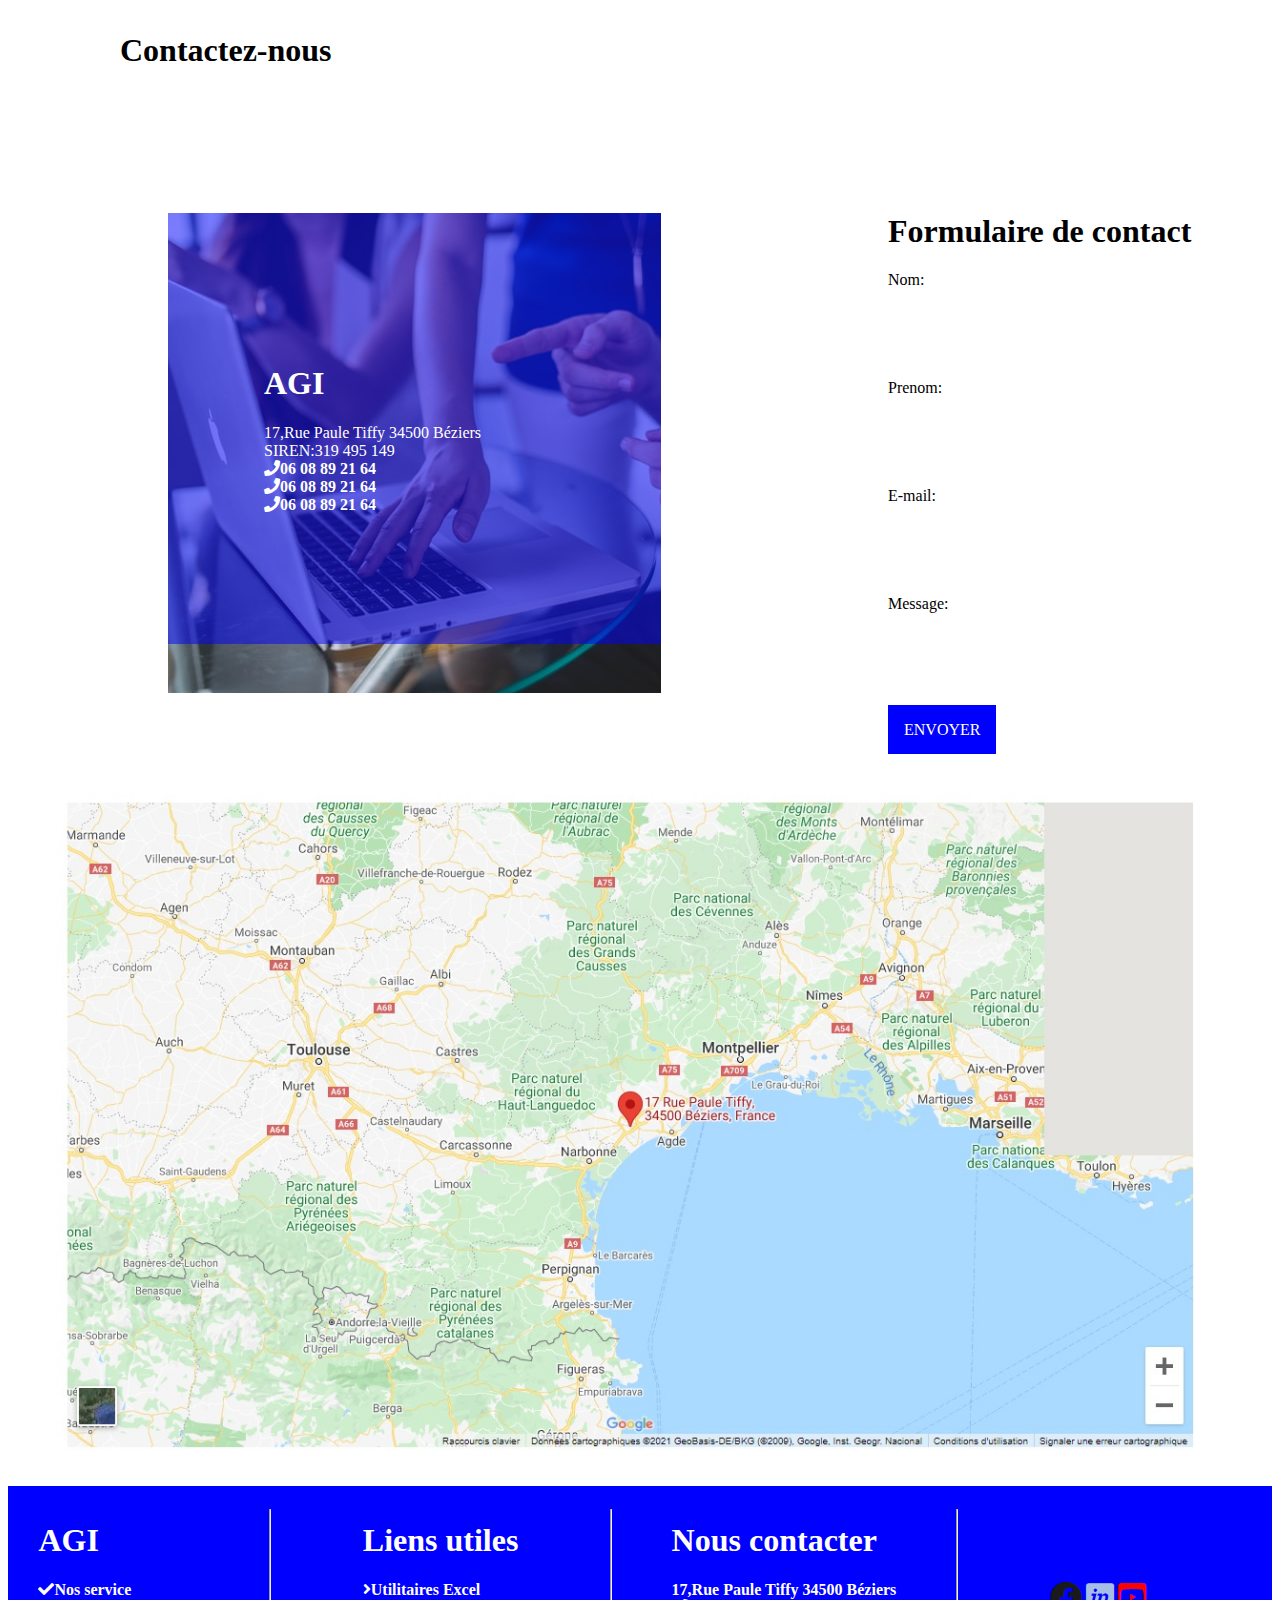
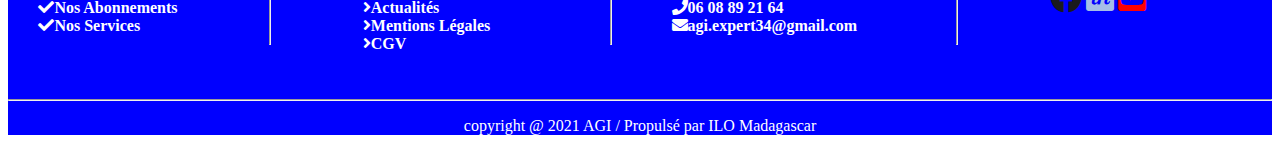
<file: contact.html>
<!DOCTYPE html>
<html lang="en">
<head>
    <meta charset="UTF-8">
    <meta name="viewport" content="width=device-width, initial-scale=1.0">
    <title>Document</title>
    <link rel="stylesheet" href="contact.css">
    <link rel="stylesheet" href="fontawesome/css/all.css">
</head>
<body>
    <h1 style="color: black;margin-left: 7rem;margin-top: 2rem;">Contactez-nous</h1>
    <section class="image">
    <div class="AGI">
        <h1>AGI</h1>
        <li>17,Rue Paule Tiffy 34500 Béziers</li>
        <li>SIREN:319 495 149</li>
        <li><i class="fas fa-phone">06 08 89 21 64</i></li>
        <li><i class="fas fa-phone">06 08 89 21 64</i></li>
        <li><i class="fas fa-phone">06 08 89 21 64</i></li>
    </div>
    </section>
    
        <div class="fermulaire">
        <h1 style="margin-left: 55rem;margin-top: -50rem;">Formulaire de contact</h1>
        <li  class="forme">Nom:</li><br><br><br><br><br>
        <li  class="forme">Prenom:</li><br><br><br><br><br>
        <li class="forme">E-mail:</li><br><br><br><br><br>
        <li class="forme">Message:</li><br><br><br><br><br><br>
        <a style="background: blue;border: 0;padding: 1rem;color: white;text-decoration: none;" class="forme" href="#">ENVOYER</a><br><br><br><br>
    </div>
    <section>
        <img style="margin-left: 3rem;width: 90%;" src="Capture d’écran 2024-11-12 100405.png" alt="">
    </section>


    <footer>
        <div class="footer">
        <div class="agi">
        <h1 class="h1">AGI</h1>
        <li class="class"><i class="fas fa-check">Nos service</i></li>
        <li  class="class"><i class="fas fa-check">Nos Abonnements</i></li>
        <li  class="class"><i class="fas fa-check">Nos Services</i></li>
    
    </div>
    <hr>
    <div>
        <h1 class="h1">Liens utiles</h1>
        <li class="class"><i class="fas fa-angle-right">Utilitaires Excel</i></li>
<li class="class"><i class="fas fa-angle-right">Actualités</i></i></li>
<liclass="class"><i class="fas fa-angle-right">Mentions Légales</i></li>   
<li class="class"><i class="fas fa-angle-right">CGV</i></li>
</div>
<hr>
<div class="contacter">
    <h1 class="h1">Nous contacter</h1>
    <li class="class"><i class="fas fa-location-dot">17,Rue Paule Tiffy 34500 Béziers</i></li>
    <li class="class"><i class="fas fa-phone">06 08 89 21 64</i></li>
<li class="class"><i class="fas fa-envelope">agi.expert34@gmail.com</i></li>
</div>
<hr>
<div class="facebook">
    <i style="color: rgb(26, 26, 28);font-size: 2rem;" class="fab fa-facebook"></i>
    <i style="color: rgb(165, 189, 231);font-size: 2rem;" class="fab fa-invision"></i>
    <i style="color: red;font-size: 2rem;" class="fab fa-youtube-square"></i>
</div>
</div>
<hr style="margin-top: 2rem;">
<p class="p">copyright @ 2021 AGI / Propulsé par ILO Madagascar</p>


    </footer>

</body>
</html>
</file>
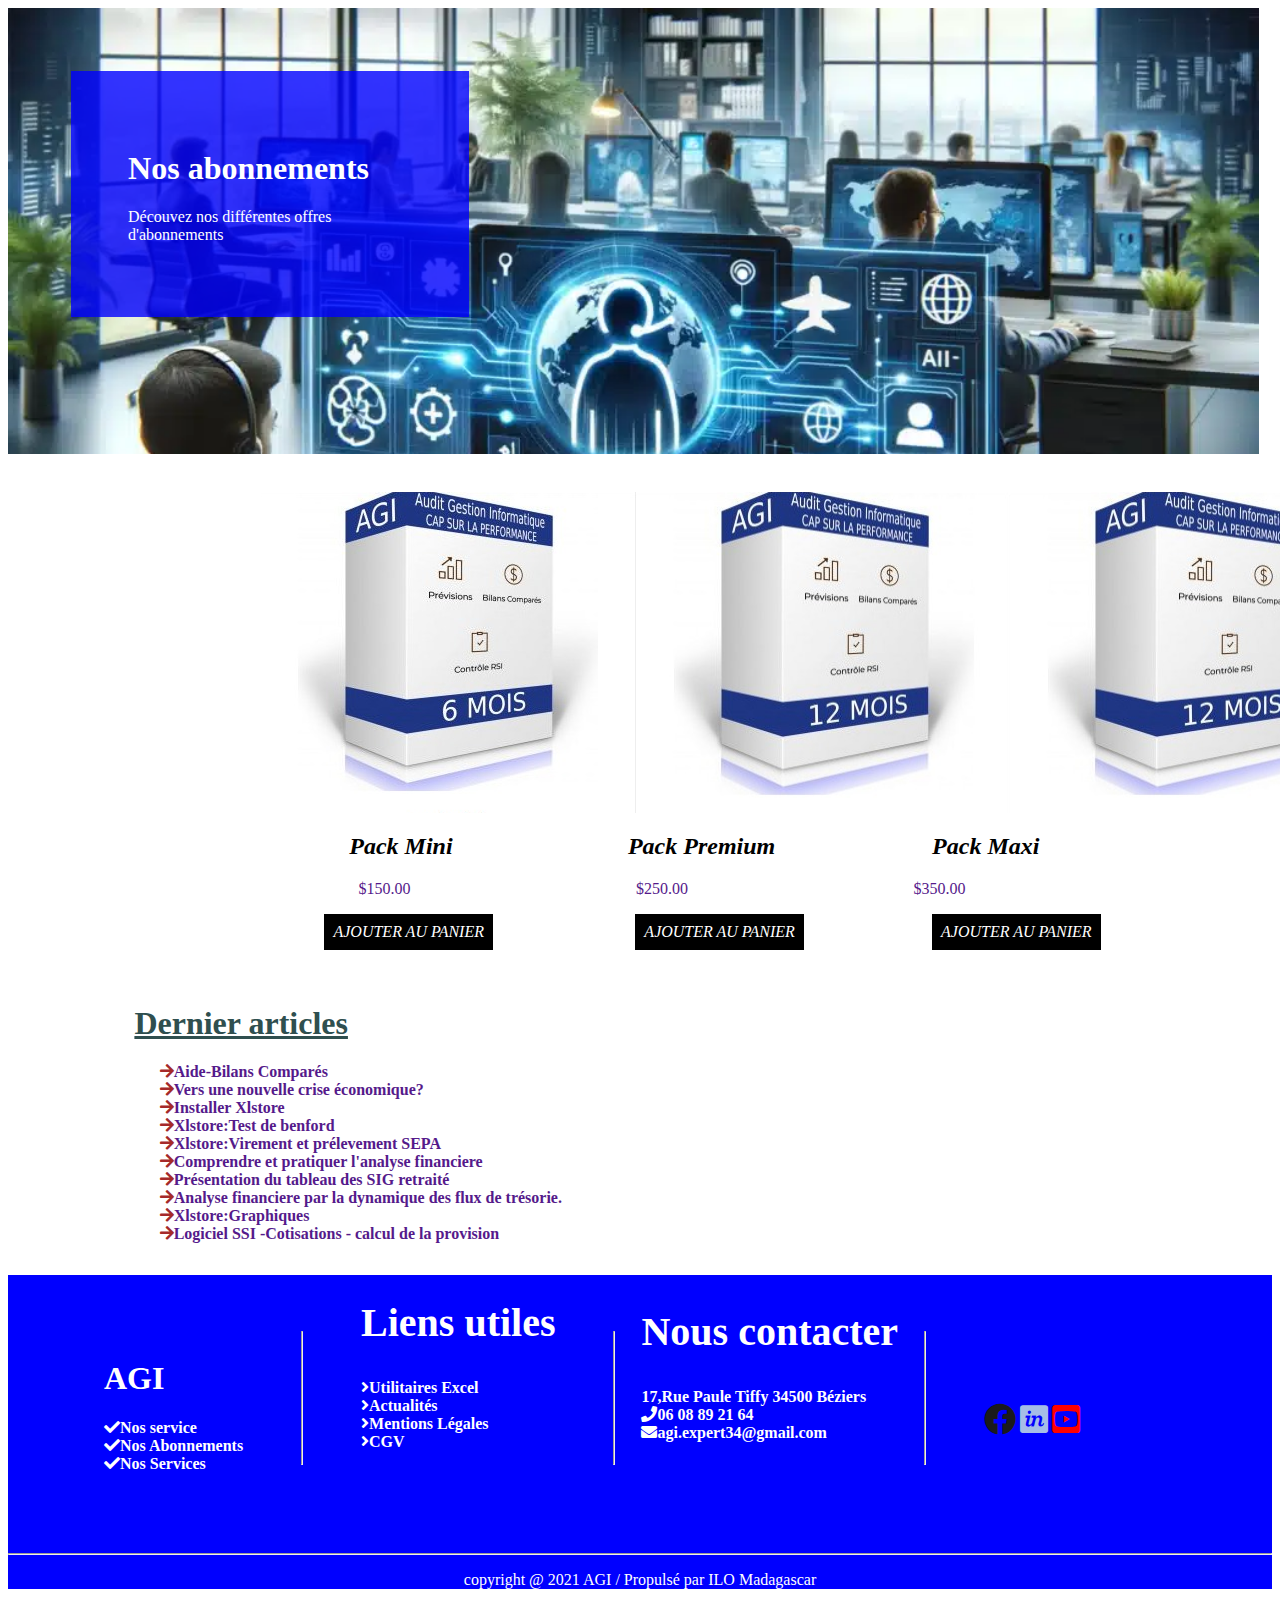
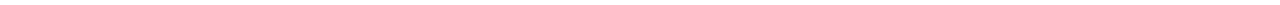
<file: Nos abonnements.html>
<!DOCTYPE html>
<html lang="en">
<head>
    <meta charset="UTF-8">
    <meta name="viewport" content="width=device-width, initial-scale=1.0">
    <title>Document</title>
    <link rel="stylesheet" href="Nos abonnements.css">
    <link rel="stylesheet" href="fontawesome/css/all.css">
    <link href="https://unpkg.com/aos@2.3.1/dist/aos.css" rel="stylesheet">
</head>
<body>
    <script src="https://unpkg.com/aos@2.3.1/dist/aos.js"></script>

    <section class="sect" data-aos="zoom-in">
        <div class="abonner">
            <h1>Nos abonnements</h1>
            <p>Découvez nos différentes offres d'abonnements</p>
        </div>
    </section>


    <div style="display: flex;margin-top: 3%;margin-left: 20%;">
        <img src="./Capture d'écran 2024-11-13 072314.png"  alt="" data-aos="zoom-in-right">
        <img src="./Capture d'écran 2024-11-13 072359.png" alt="" data-aos="zoom-out-up">
        <img src="./Capture d'écran 2024-11-13 072359.png" alt="" data-aos="zoom-in-left">
    </div>

    <div style="display: flex;margin-left: 27%;">
        <h2 style="font-style: italic;list-style: none;">Pack Mini</h2>
        <h2 style="list-style: none;font-style: italic;margin-left: 19%;"> Pack Premium</h2>
        <h2 style="list-style: none;font-style: italic;margin-left: 17%;">Pack Maxi</h2>
    </div>

    <div style="margin-left: 27%;">
        <a href="" style="text-decoration: none;margin-left: 1%;">$150.00</a>
        <a href="" style="text-decoration: none;margin-left: 24%;">$250.00</a>
        <a href="" style="text-decoration: none;margin-left: 24%;">$350.00</a>
    </div>

    <div style="margin-left: 25%;margin-top: 2%;">
        <i class="" style="color: black;"><a href="" style="text-decoration: none;background-color: black;padding: 1%;color: white;">AJOUTER AU PANIER</a></i>
        <i class=""><a href="" style="margin-left: 14.5%;text-decoration: none;background-color: black;color: white;padding: 1%;">AJOUTER AU PANIER</a></i>
        <i><a href="" style="margin-left: 13%;text-decoration: none;background-color: black;color: white;padding: 1%;">AJOUTER AU PANIER</a></i>
    </div>

    <div>
        <h1 style="color: darkslategray;margin-top: 5%;margin-left: 10%;text-decoration: underline;">Dernier articles</h1>
    </div>
    <div style="margin-left: 12%;">
        <i class="fas fa-arrow-right" style="color: brown;"><a href="" style="text-decoration: none;">Aide-Bilans Comparés</a></i><br>
        <i class="fas fa-arrow-right" style="color: brown;"><a href="" style="text-decoration: none;">Vers une nouvelle crise économique?</a></i><br>
        <i class="fas fa-arrow-right" style="color: brown;"><a href="" style="text-decoration: none;">Installer Xlstore</a></i><br>
        <i class="fas fa-arrow-right" style="color: brown;"><a href="" style="text-decoration: none;">Xlstore:Test de benford</a></i><br>
        <i class="fas fa-arrow-right" style="color: brown;"><a href="" style="text-decoration: none;">Xlstore:Virement et prélevement SEPA</a></i><br>
        <i class="fas fa-arrow-right" style="color: brown;"><a href="" style="text-decoration: none;">Comprendre et pratiquer l'analyse financiere</a></i><br>
        <i class="fas fa-arrow-right" style="color: brown;"><a href="" style="text-decoration: none;">Présentation du tableau des SIG retraité</a></i><br>
        <i class="fas fa-arrow-right" style="color: brown;"><a href="" style="text-decoration: none;">Analyse financiere par la dynamique des flux de trésorie.</a></i><br>
        <i class="fas fa-arrow-right" style="color: brown;"><a href="" style="text-decoration: none;">Xlstore:Graphiques</a></i><br>
        <i class="fas fa-arrow-right" style="color: brown;"><a href="" style="text-decoration: none;">Logiciel SSI -Cotisations - calcul de la provision</a></i><br>
    </div>

    

    <footer>
        <div class="footer">
        <div class="agi">
        <h1 class="h1">AGI</h1>
        <li class="class"><i class="fas fa-check">Nos service</i></li>
        <li  class="class"><i class="fas fa-check">Nos Abonnements</i></li>
        <li  class="class"><i class="fas fa-check">Nos Services</i></li>
    
    </div>
    <hr>
    <div>
        <h2 style="font-size: 2.5rem;margin-top: -1.5rem;" class="h1">Liens utiles </h2>
        <li class="class"><i class="fas fa-angle-right">Utilitaires Excel</i></li>
<li class="class"><i class="fas fa-angle-right">Actualités</i></i></li>
<liclass="class"><i class="fas fa-angle-right">Mentions Légales</i></li>   
<li class="class"><i class="fas fa-angle-right">CGV</i></li>
</div>
<hr>
<div class="contacter">
    <h2 style="font-size: 2.5rem;" class="h1">Nous contacter</h2>
    <li class="class"><i class="fas fa-location-dot">17,Rue Paule Tiffy 34500 Béziers</i></li>
    <li class="class"><i class="fas fa-phone">06 08 89 21 64</i></li>
<li class="class"><i class="fas fa-envelope">agi.expert34@gmail.com</i></li>
</div>
<hr>
<div class="facebook">
    <i style="color: rgb(26, 26, 28);font-size: 2rem;" class="fab fa-facebook"></i>
    <i style="color: rgb(165, 189, 231);font-size: 2rem;" class="fab fa-invision"></i>
    <i style="color: red;font-size: 2rem;" class="fab fa-youtube-square"></i>
</div>
</div>
<hr style="margin-top: 2rem;">
<p class="p">copyright @ 2021 AGI / Propulsé par ILO Madagascar</p>


    </footer>
    
    <script>
        AOS.init();
      </script>
</body>
</html>
</file>
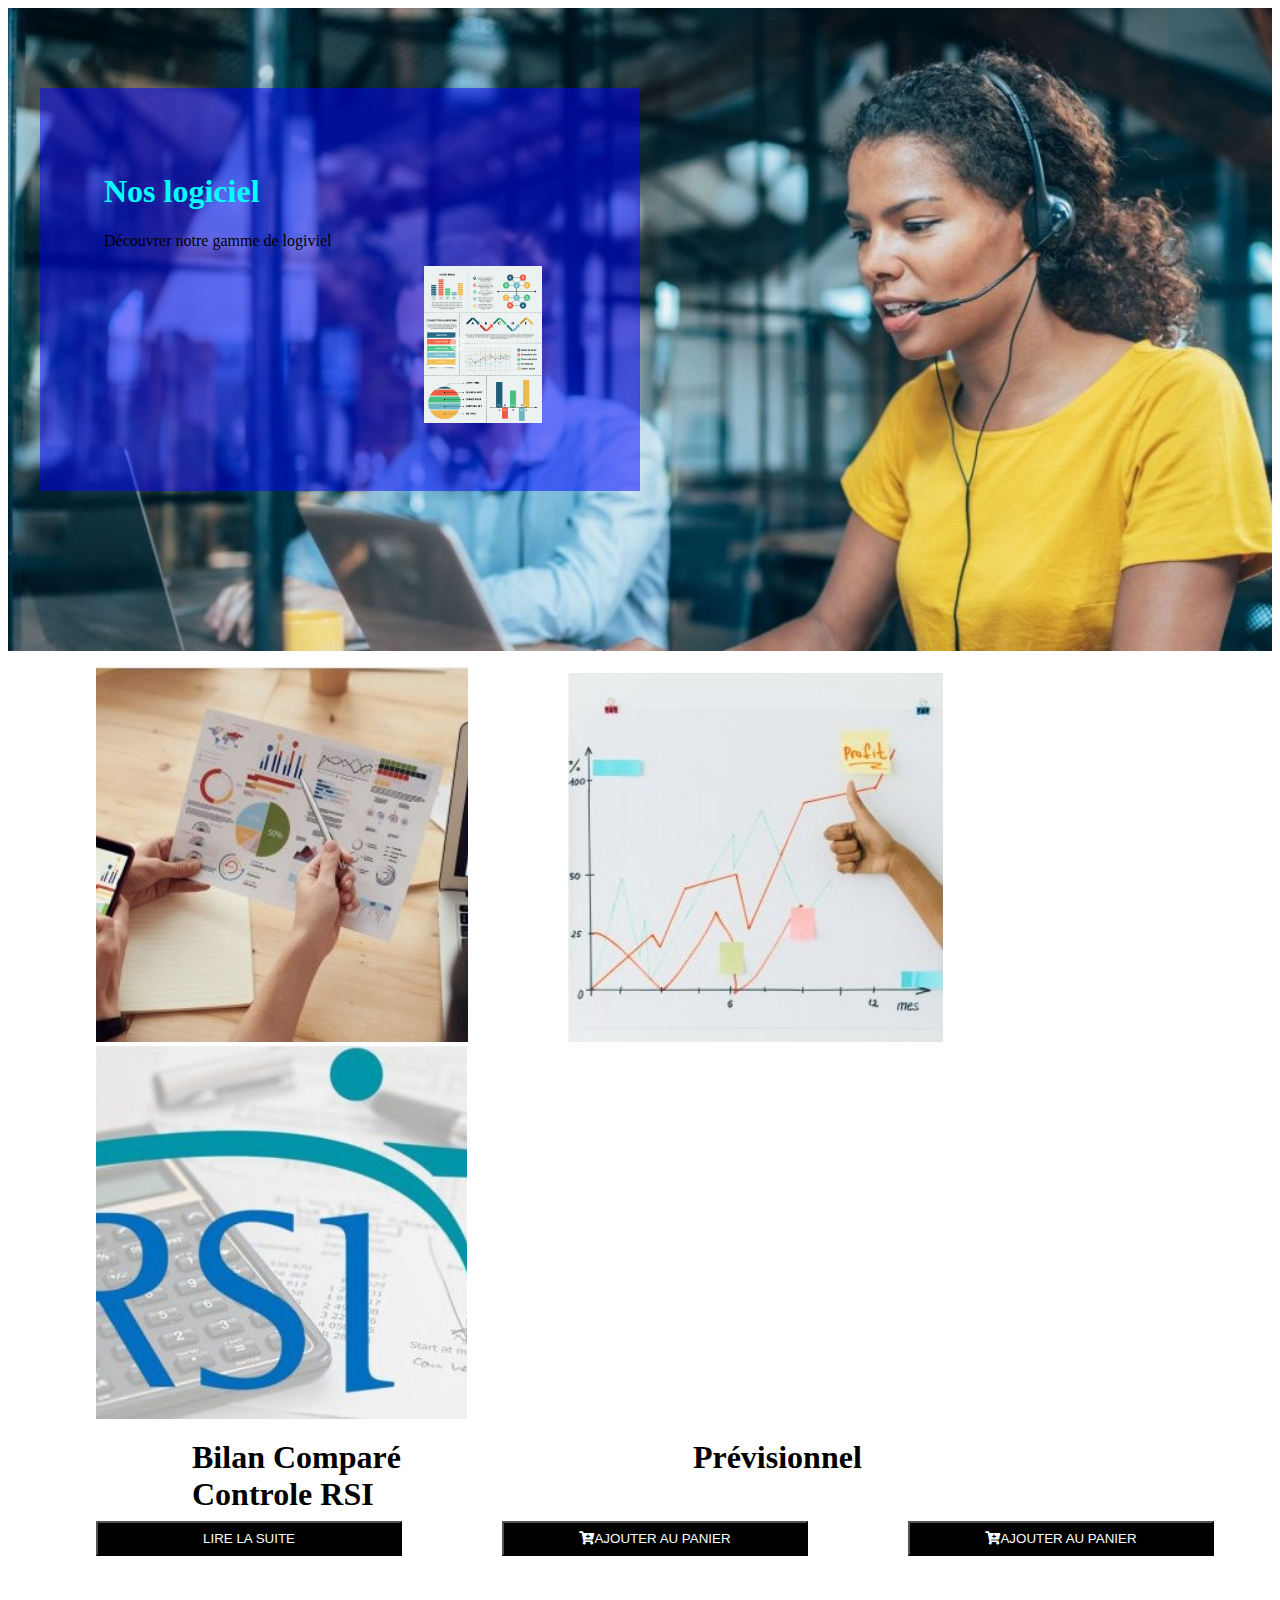
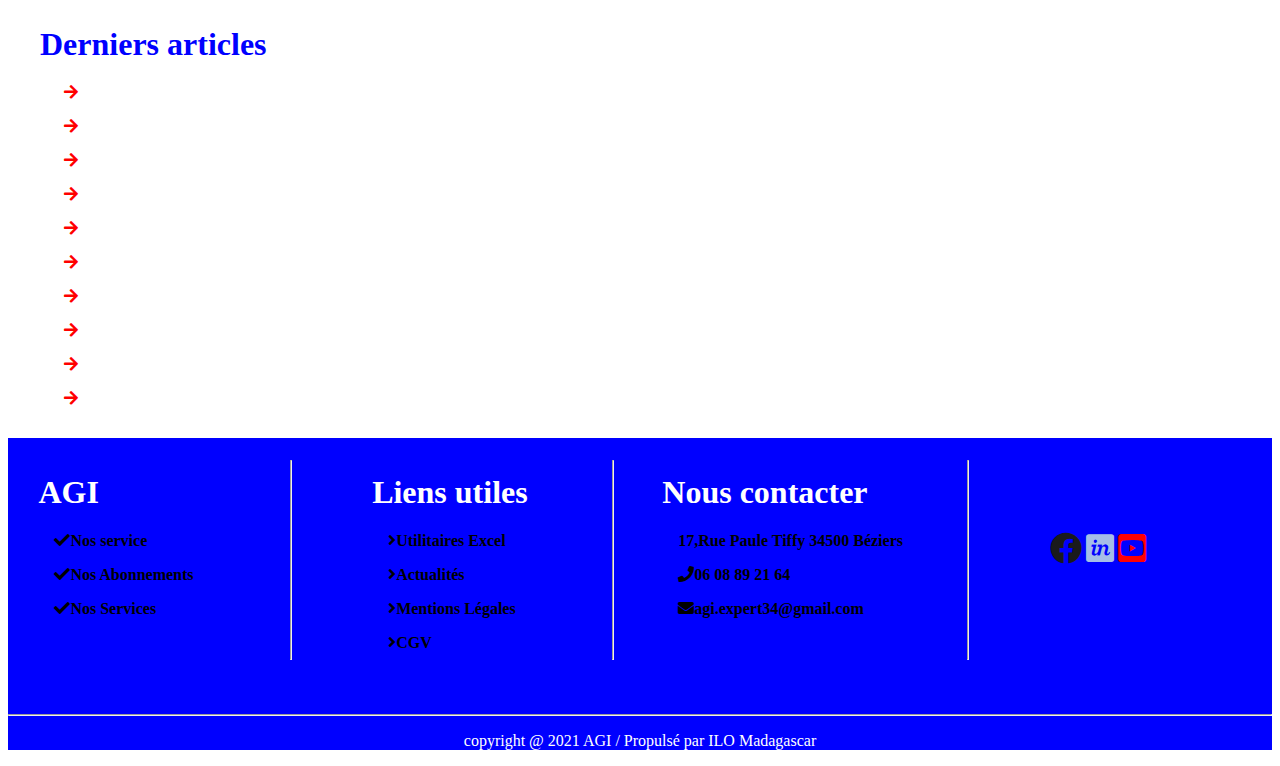
<file: nos logiciel.html>
<!DOCTYPE html>
<html lang="en">
<head>
    <meta charset="UTF-8">
    <meta name="viewport" content="width=device-width, initial-scale=1.0">
    <title>Document</title>
    <link rel="stylesheet" href="nos logiciel.css">
    <link rel="stylesheet" href="fontawesome/css/all.css">
    <link href="https://unpkg.com/aos@2.3.1/dist/aos.css" rel="stylesheet">
</head>
<body>
    <script src="https://unpkg.com/aos@2.3.1/dist/aos.js"></script>


    <section class="image">
        <div class="text">
<h1 class="log">Nos logiciel</h1>
<p class="dec">Découvrer notre gamme de logiviel</p>
<img style="width: 25%;margin-left: 20rem;" src="collection-of-different-infographics-elements-for-business-growth-data-presentation_SB_PM.jpg" alt="">
      </div>
     
    </section>
    <div class="ima" data-aos="fade-up">
        <ul class="liste">
       <li class="li"> <img src="1.png" alt=""></li>
       <li class="li"> <img src="2.png" alt=""></li>
        <li class="li"><img src="3.png" alt=""></li>
    </ul>
      </div>
      <div >
        <ul>
            <li class="il" data-aos="fade-right"><h1 class="il">Bilan Comparé</h1></li>
            <li class="il"data-aos="fade-right"><h1 class="il">Prévisionnel</h1></li>
            <li class="il"data-aos="fade-right"><h1 class="il">Controle RSI</h1></li>
        </ul>
        <div class="lir">
            <ul>
               <button><li class="lire" data-aos="fade-right"><a href="#">LIRE LA SUITE</a></li></button> 
               <button> <li class="lire" data-aos="fade-right"><i class="fas fa-cart-plus"></i><a href="#">AJOUTER AU PANIER</a></li></button> 
               <button> <li class="lire" data-aos="fade-right"><i class="fas fa-cart-plus"></i><a href="#">AJOUTER AU PANIER</a></li></button> 
            </ul>
        </div>
<div class="derni">
    <h1 class="Derniers">Derniers articles</h1>
</div>
<div>
    <ul>
   <li><i style="color: red;" class="fas fa-arrow-right"></i></li> 
   <li> <i style="color: red;"class="fas fa-arrow-right"></i></li> 
   <li> <i style="color: red;"class="fas fa-arrow-right"></i></li> 
   <li> <i style="color: red;"class="fas fa-arrow-right"></i></li> 
   <li> <i style="color: red;" class="fas fa-arrow-right"></i></li> 
   <li> <i style="color: red;" class="fas fa-arrow-right"></i></li> 
   <li> <i style="color: red;"class="fas fa-arrow-right"></i></li> 
   <li><i style="color: red;"class="fas fa-arrow-right"></i></li> 
   <li> <i style="color: red;"class="fas fa-arrow-right"></i></li> 
   <li> <i style="color: red;"class="fas fa-arrow-right"></i></li> 
  </ul>
</div>
<div class="aide"data-aos="fade-right">
    <li><a style="color: black;" href="#">Aide - Bilans Comparé</a></li>
    <li><a style="color: black;" href="#">Vers une nouvelle crise économique?</a></li>
    <li><a style="color: black;" href="#">Installer XIstore</a></li>
    <li><a style="color: black; "href="#">XIstore:Test de benford</a></li>
    <li><a style="color: black; "href="#">XIstore:Virement et prélèvement SEPA</a></li>
    <li><a style="color: black; "href="#">Comprendre et pratiquer l'analyse financière</a></li>
    <li><a style="color: black; "href="#">Présentation du tableau des SIG retraité</a></li>
    <li><a style="color: black; "href="#">Analyse financière par la dynamique des flux de trésorerie</a></li>
    <li><a style="color: black; "href="#">XIstore : Graphique</a></li>
    <li><a style="color: black; "77href="#">Logiciel SSI-Cotisation-Calcul de la provision</a></li>
</div>

<footer>
    <div class="footer">
    <div class="agi">
    <h1 class="h1">AGI</h1>
    <li class="class"><i class="fas fa-check">Nos service</i></li>
    <li  class="class"><i class="fas fa-check">Nos Abonnements</i></li>
    <li  class="class"><i class="fas fa-check">Nos Services</i></li>

</div>
<hr>
<div>
    <h1 class="h1">Liens utiles</h1>
    <li class="class"><i class="fas fa-angle-right">Utilitaires Excel</i></li>
<li class="class"><i class="fas fa-angle-right">Actualités</i></i></li>
<li class="class"><i class="fas fa-angle-right">Mentions Légales</i></li>   
<li class="class"><i class="fas fa-angle-right">CGV</i></li>
</div>
<hr>
<div class="contacter">
<h1 class="h1">Nous contacter</h1>
<li class="class"><i class="fas fa-location-dot">17,Rue Paule Tiffy 34500 Béziers</i></li>
<li class="class"><i class="fas fa-phone">06 08 89 21 64</i></li>
<li class="class"><i class="fas fa-envelope">agi.expert34@gmail.com</i></li>
</div>
<hr>
<div class="facebook">
<i style="color: rgb(26, 26, 28);font-size: 2rem;" class="fab fa-facebook"></i>
<i style="color: rgb(165, 189, 231);font-size: 2rem;" class="fab fa-invision"></i>
<i style="color: red;font-size: 2rem;" class="fab fa-youtube-square"></i>
</div>
</div>
<hr style="margin-top: 2rem;">
<p class="p">copyright @ 2021 AGI / Propulsé par ILO Madagascar</p>


</footer>

      <script>
            AOS.init();
          </script>
    
</body>
</html>
</file>
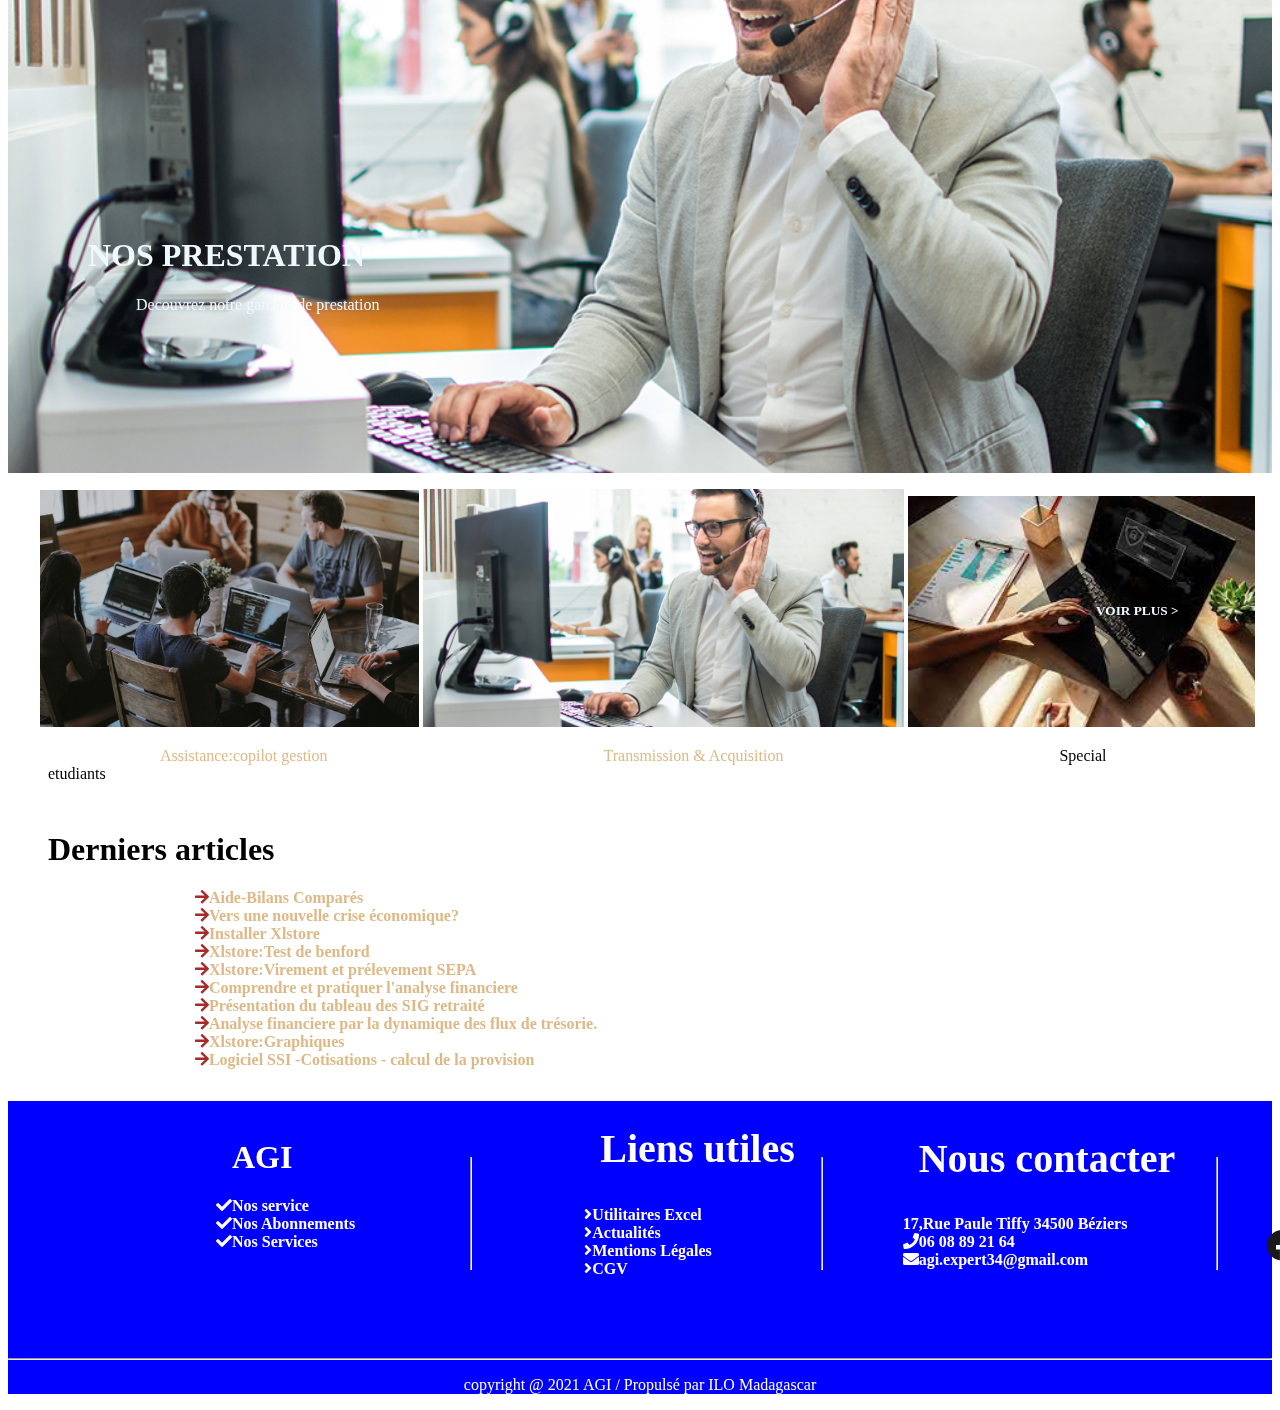
<file: Nos presentations .html>
<!DOCTYPE html>
<html lang="en">
<head>
    <meta charset="UTF-8">
    <meta name="viewport" content="width=device-width, initial-scale=1.0">
    <title>Document</title>
    <link rel="stylesheet" href="Nos presentation.css">
    <link rel="stylesheet" href="index.html">
    <link rel="stylesheet" href="fontawesome/css/all.css">
</head>
<body>
    <img src="pret.jpg" style="width: 100%; margin-top: -10rem;" alt="">
      <h1 class="title">NOS PRESTATION</h1>
      <P class="contenu">Decouvrez notre gamme de prestation </p>
    <header>
      <img src="sary 1.jpg" style="width: 30%; margin-top: 10rem; margin-left: 2rem;" alt="">
      <img src="pret.jpg" style="width: 38%; " alt="">
      <img src="sary 2.jfif" style="width: 27.5%; background-color: blue;" alt="">
        <h5 class="voir">VOIR PLUS ></h5>
        <ul>
          <li><a href="#">Assistance:copilot gestion</a></li>
          <li><a href="#">Transmission & Acquisition</a></li>
          <li>Special etudiants</li>
        </ul>
           <div class="test">
             <ul>
                 <h1 class="ti">Derniers articles</h1>
                 <div style="margin-left: 12%;">
                  <i class="fas fa-arrow-right" style="color: brown;"><a href="" style="text-decoration: none;">Aide-Bilans Comparés</a></i><br>
                  <i class="fas fa-arrow-right" style="color: brown;"><a href="" style="text-decoration: none;">Vers une nouvelle crise économique?</a></i><br>
                  <i class="fas fa-arrow-right" style="color: brown;"><a href="" style="text-decoration: none;">Installer Xlstore</a></i><br>
                  <i class="fas fa-arrow-right" style="color: brown;"><a href="" style="text-decoration: none;">Xlstore:Test de benford</a></i><br>
                  <i class="fas fa-arrow-right" style="color: brown;"><a href="" style="text-decoration: none;">Xlstore:Virement et prélevement SEPA</a></i><br>
                  <i class="fas fa-arrow-right" style="color: brown;"><a href="" style="text-decoration: none;">Comprendre et pratiquer l'analyse financiere</a></i><br>
                  <i class="fas fa-arrow-right" style="color: brown;"><a href="" style="text-decoration: none;">Présentation du tableau des SIG retraité</a></i><br>
                  <i class="fas fa-arrow-right" style="color: brown;"><a href="" style="text-decoration: none;">Analyse financiere par la dynamique des flux de trésorie.</a></i><br>
                  <i class="fas fa-arrow-right" style="color: brown;"><a href="" style="text-decoration: none;">Xlstore:Graphiques</a></i><br>
                  <i class="fas fa-arrow-right" style="color: brown;"><a href="" style="text-decoration: none;">Logiciel SSI -Cotisations - calcul de la provision</a></i><br>
              </div>
             </ul>
           </div>
          </header>
          <footer>
            <div class="footer">
            <div class="agi">
            <h1 class="h1">AGI</h1>
            <li class="class"><i class="fas fa-check">Nos service</i></li>
            <li  class="class"><i class="fas fa-check">Nos Abonnements</i></li>
            <li  class="class"><i class="fas fa-check">Nos Services</i></li>
        
        </div>
        <hr>
        <div>
            <h2 style="font-size: 2.5rem;margin-top: -1.5rem;" class="h1">Liens utiles </h2>
            <li class="class"><i class="fas fa-angle-right">Utilitaires Excel</i></li>
    <li class="class"><i class="fas fa-angle-right">Actualités</i></i></li>
    <li class="class"><i class="fas fa-angle-right">Mentions Légales</i></li>   
    <li class="class"><i class="fas fa-angle-right">CGV</i></li>
    </div>
    <hr>
    <div class="contacter">
        <h2 style="font-size: 2.5rem;" class="h1">Nous contacter</h2>
        <li class="class"><i class="fas fa-location-dot">17,Rue Paule Tiffy 34500 Béziers</i></li>
        <li class="class"><i class="fas fa-phone">06 08 89 21 64</i></li>
    <li class="class"><i class="fas fa-envelope">agi.expert34@gmail.com</i></li>
    </div>
    <hr>
    <div class="facebook">
        <i style="color: rgb(26, 26, 28);font-size: 2rem;" class="fab fa-facebook"></i>
        <i style="color: rgb(165, 189, 231);font-size: 2rem;" class="fab fa-invision"></i>
        <i style="color: red;font-size: 2rem;" class="fab fa-youtube-square"></i>
    </div>
    </div>
    <hr style="margin-top: 2rem;">
    <p class="p">copyright @ 2021 AGI / Propulsé par ILO Madagascar</p>
    
    
        </footer>
</body>
</html>
</file>
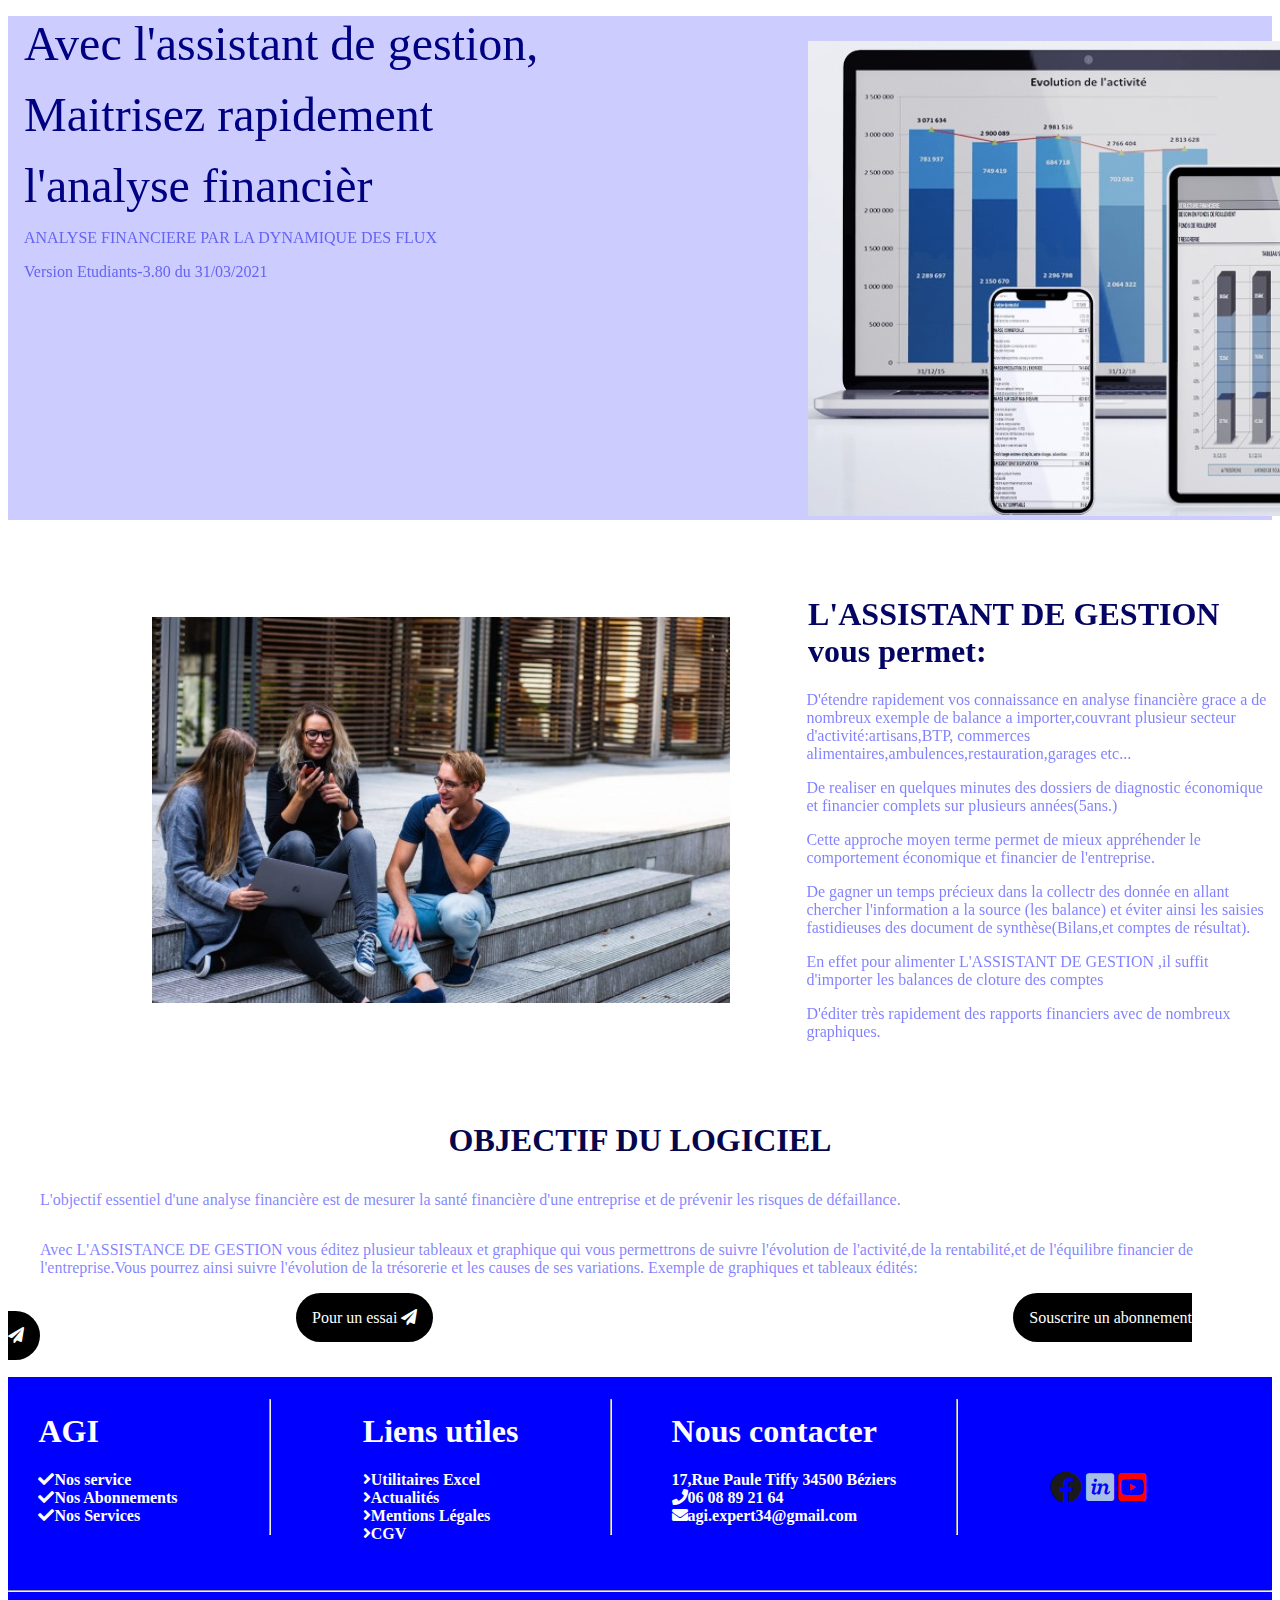
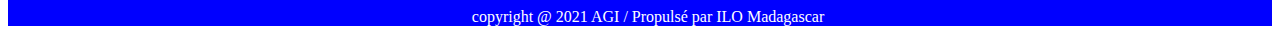
<file: special etudiants.html>
<!DOCTYPE html>
<html lang="en">
<head>
    <meta charset="UTF-8">
    <meta name="viewport" content="width=device-width, initial-scale=1.0">
    <title>Document</title>
    <link rel="stylesheet" href="special etudiants.css">
    <link rel="stylesheet" href="fontawesome/css/all.css">
    <link href="https://unpkg.com/aos@2.3.1/dist/aos.css" rel="stylesheet">
</head>
<body>
    <script src="https://unpkg.com/aos@2.3.1/dist/aos.js"></script>


    <section class="sect"  data-aos="fade-down"
    data-aos-easing="linear"
    data-aos-duration="1500">
        <div class="color">
       <li class="avec" >Avec l'assistant de gestion,</li>
        <li class="avec" >Maitrisez rapidement</li>
        <li class="avec" >l'analyse financièr</li>
    </div>
    <div>
        <p>ANALYSE FINANCIERE PAR LA DYNAMIQUE DES FLUX</p>
        <P>Version Etudiants-3.80 du 31/03/2021</P>
    </div>
    <img style="margin-left: 50rem;margin-top: -16rem;" src="4.png" alt="">
    </section>
    <section>
        <div data-aos="fade-right"
        data-aos-offset="300"
        data-aos-easing="ease-in-sine">
            <img style="margin-top: 6rem;margin-left: 9rem;" src="5.png" alt="">
        </div>
        <div class="text" data-aos="flip-up">
            <h1 style="color: rgb(4, 4, 99);">L'ASSISTANT DE GESTION vous permet:</h1>
            <p class="phrase">D'étendre rapidement vos connaissance en analyse financière grace a de nombreux 
                exemple de balance a importer,couvrant plusieur secteur d'activité:artisans,BTP,
                commerces alimentaires,ambulences,restauration,garages etc... 
                
            <P  class="phrase"> De realiser en quelques minutes des dossiers de diagnostic économique et financier 
                complets sur plusieurs années(5ans.) </P>
             <p class="phrase">Cette approche moyen terme permet de mieux appréhender le comportement économique et 
                financier de l'entreprise.
             </p>   
             <p  class="phrase">De gagner un temps précieux dans la collectr des donnée en allant chercher 
                l'information a la source (les balance) et éviter ainsi les saisies fastidieuses des 
                document de synthèse(Bilans,et comptes de résultat).

             </p>
             <p  class="phrase">En effet pour alimenter L'ASSISTANT DE GESTION ,il suffit d'importer les balances de 
                cloture des comptes 
            
             </p>
             <p class="phrase">D'éditer très rapidement des rapports financiers avec de nombreux graphiques.</p>
            </p>
        </div>
        <div>
            <h1 class="obje">OBJECTIF DU LOGICIEL</h1>
            <p class="l">L'objectif essentiel d'une analyse financière est de mesurer la santé
                financière d'une entreprise et de prévenir les risques de défaillance.
            </p>
            <p class="l">Avec L'ASSISTANCE DE GESTION vous éditez plusieur tableaux et graphique qui vous permettrons de suivre
                l'évolution de l'activité,de la rentabilité,et de l'équilibre
                financier de l'entreprise.Vous pourrez ainsi suivre l'évolution de la trésorerie et
            les causes de ses variations.
        Exemple de graphiques et tableaux édités:    </p>
        </div>
        <a href="#">Pour un essai <i class="fas fa-paper-plane"></i></a>
        <a href="#">Souscrire un abonnement <i class="fas fa-paper-plane"></i></a>
    </section>

    <footer>
        <div class="footer">
        <div class="agi">
        <h1 class="h1">AGI</h1>
        <li class="class"><i class="fas fa-check">Nos service</i></li>
        <li  class="class"><i class="fas fa-check">Nos Abonnements</i></li>
        <li  class="class"><i class="fas fa-check">Nos Services</i></li>
    
    </div>
    <hr>
    <div>
        <h1 class="h1">Liens utiles</h1>
        <li class="class"><i class="fas fa-angle-right">Utilitaires Excel</i></li>
<li class="class"><i class="fas fa-angle-right">Actualités</i></i></li>
<liclass="class"><i class="fas fa-angle-right">Mentions Légales</i></li>   
<li class="class"><i class="fas fa-angle-right">CGV</i></li>
</div>
<hr>
<div class="contacter">
    <h1 class="h1">Nous contacter</h1>
    <li class="class"><i class="fas fa-location-dot">17,Rue Paule Tiffy 34500 Béziers</i></li>
    <li class="class"><i class="fas fa-phone">06 08 89 21 64</i></li>
<li class="class"><i class="fas fa-envelope">agi.expert34@gmail.com</i></li>
</div>
<hr>
<div class="facebook">
    <i style="color: rgb(26, 26, 28);font-size: 2rem;" class="fab fa-facebook"></i>
    <i style="color: rgb(165, 189, 231);font-size: 2rem;" class="fab fa-invision"></i>
    <i style="color: red;font-size: 2rem;" class="fab fa-youtube-square"></i>
</div>
</div>
<hr style="margin-top: 2rem;">
<p class="p">copyright @ 2021 AGI / Propulsé par ILO Madagascar</p>


    </footer>

    <script>
        AOS.init();
      </script>
</body>
</html>
</file>
<file: style.css>
li{
    list-style: none;
}
a{
    text-decoration: none;
    margin: 3%;
    color: darkgray;
}
.bonjour{

    margin-top: -.0rem;
    margin-left: 20rem;
}
.navbar{
    background-color: black;
    padding: 1rem;
}




.var{
    margin-top: -5rem;
    margin-left: 35rem;
}
.ins{
    color: #333;
}



.assist{
    margin-left: 6.2rem;
    color: cornflowerblue;
    letter-spacing: 1px;
}
h6{
    text-transform: uppercase;
    margin-left: 6.2rem;
    color: cadetblue;
}



h1{
    color: cornflowerblue;
    margin-left: 42%;
    margin-top: -21%;
}
.special{
    align-items: center;
    display: inline;
    box-shadow: 0 0 25px;
    cursor: pointer red;
    background: black;
    padding: 15px;
    border-radius: 20px;
    text-shadow: 10px 10px 30px white;
}


.divers1{
    margin-top: 25%;
    background-color: darkblue; 
    

}
.test{
    background: grey;
    padding: 28px;
    border-radius: 15px;
    color: #333;
}
.divers2{
    margin-top: 30%;
    margin-left: -6rem;
    
    

}

.footer{
    display: flex;
    color: white;
    padding: 3rem;
    margin: 2rem;
    
   
    
}
footer{
    background: blue;
    width: 100%;
    margin-top: 2rem;
    
    

}
.p{
    text-align: center;
    color: white;

}
.facebook{
    margin-right: 7rem;
    margin-top: 5rem;
}
.contacter{
    margin-left: -2rem;
    margin-right: -2rem;
    margin-top: -3rem;

}
.agi{
    margin-left: 1rem;
    margin-top: 1REM;
}
.h1{ color: white;
}
</file>
<file: Aos/https aos_/michalsnik.github.io/aos/dist/css/styles.css>
/* Palette generated by Material Palette - materialpalette.com/indigo/pink */
/* Base16 Atelier Sulphurpool Dark - Theme */
/* by Bram de Haan (http://atelierbram.github.io/syntax-highlighting/atelier-schemes/sulphurpool) */
/* Original Base16 color scheme by Chris Kempson (https://github.com/chriskempson/base16) */
/* Atelier-Sulphurpool Comment */
.hljs-comment {
  color: #898ea4; }

/* Atelier-Sulphurpool Red */
.hljs-variable,
.hljs-tag,
.hljs-regexp,
.hljs-name,
.ruby .hljs-constant,
.xml .hljs-tag .hljs-title,
.xml .hljs-pi,
.xml .hljs-doctype,
.html .hljs-doctype,
.css .hljs-id,
.css .hljs-class,
.css .hljs-pseudo {
  color: deepskyblue; }

.hljs-attribute {
  color: lightskyblue; }

/* Atelier-Sulphurpool Orange */
.hljs-number,
.hljs-preprocessor,
.hljs-built_in,
.hljs-literal,
.hljs-params,
.hljs-constant {
  color: #c76b29; }

/* Atelier-Sulphurpool Yellow */
.ruby .hljs-class .hljs-title,
.css .hljs-rule .hljs-attribute {
  color: #c08b30; }

/* Atelier-Sulphurpool Green */
.hljs-string,
.hljs-value,
.hljs-inheritance,
.hljs-header,
.ruby .hljs-symbol,
.xml .hljs-cdata {
  color: darkorange; }

/* Atelier-Sulphurpool Aqua */
.hljs-title,
.css .hljs-hexcolor {
  color: #22a2c9; }

/* Atelier-Sulphurpool Blue */
.hljs-function,
.python .hljs-decorator,
.python .hljs-title,
.ruby .hljs-function .hljs-title,
.ruby .hljs-title .hljs-keyword,
.perl .hljs-sub,
.javascript .hljs-title,
.coffeescript .hljs-title {
  color: #3d8fd1; }

/* Atelier-Sulphurpool Purple */
.hljs-keyword,
.javascript .hljs-function {
  color: #6679cc; }

.hljs {
  display: block;
  overflow-x: auto;
  background: #202746;
  color: #979db4;
  padding: 0.5em;
  -webkit-text-size-adjust: none; }

.coffeescript .javascript,
.javascript .xml,
.tex .hljs-formula,
.xml .javascript,
.xml .vbscript,
.xml .css,
.xml .hljs-cdata {
  opacity: 0.5; }

body {
  font-family: Helvetica,Tahoma;
  margin: 0;
  padding: 0;
  overflow-x: hidden; }

*,
*:before,
*:after {
  box-sizing: border-box; }

a {
  text-decoration: none;
  color: #FF4081; }

/**
 * Backgrounds
 */
.backgrounds {
  width: 100%;
  height: 100%;
  position: fixed;
  -webkit-transform: translateZ(0);
          transform: translateZ(0);
  z-index: -1; }
  .backgrounds .background {
    width: 100%;
    height: 100%;
    background-size: cover;
    position: absolute;
    left: 0;
    top: 0;
    background-attachment: fixed; }

.overlay:after {
  content: '';
  position: absolute;
  left: 0;
  right: 0;
  bottom: 0;
  top: 0;
  background: #3F51B5;
  opacity: 0.8; }

/**
 * Hero
 */
.hero {
  width: 100%;
  height: 100vh;
  position: relative;
  overflow: hidden;
  color: #FFF;
  text-align: center; }

.hero-center {
  width: 100%;
  position: absolute;
  top: 40%;
  left: 0;
  -webkit-transform: translate(0, -50%);
      -ms-transform: translate(0, -50%);
          transform: translate(0, -50%); }

.hero__logo {
  font-size: 60px;
  color: rgba(0, 0, 0, 0.5); }

.hero__text {
  font-weight: normal;
  opacity: 0.8; }

.hero__scroll {
  position: absolute;
  bottom: 60px;
  width: 200px;
  margin: auto;
  display: block;
  cursor: pointer;
  padding-bottom: 40px;
  left: 0;
  right: 0;
  text-transform: uppercase; }
  .hero__scroll .chevron {
    margin-top: 20px;
    display: block;
    -webkit-animation: pulse 2s infinite;
            animation: pulse 2s infinite;
    color: #FF4081; }

@-webkit-keyframes pulse {
  0% {
    -webkit-transform: translate(0, 0);
            transform: translate(0, 0); }
  50% {
    -webkit-transform: translate(0, 10px);
            transform: translate(0, 10px); }
  100% {
    -webkit-transform: translate(0, 0);
            transform: translate(0, 0); } }

@keyframes pulse {
  0% {
    -webkit-transform: translate(0, 0);
            transform: translate(0, 0); }
  50% {
    -webkit-transform: translate(0, 10px);
            transform: translate(0, 10px); }
  100% {
    -webkit-transform: translate(0, 0);
            transform: translate(0, 0); } }

.octocat {
  position: absolute;
  top: 20px;
  right: 20px;
  width: 80px; }
  .octocat img {
    display: block;
    width: 100%; }

.chevron::before {
  border-style: solid;
  border-width: 0.25em 0.25em 0 0;
  content: '';
  display: inline-block;
  height: 20px;
  position: relative;
  -webkit-transform: rotate(-45deg);
      -ms-transform: rotate(-45deg);
          transform: rotate(-45deg);
  vertical-align: top;
  width: 20px; }

.chevron.right:before {
  left: 0;
  -webkit-transform: rotate(45deg);
      -ms-transform: rotate(45deg);
          transform: rotate(45deg); }

.chevron.bottom:before {
  top: 0;
  -webkit-transform: rotate(135deg);
      -ms-transform: rotate(135deg);
          transform: rotate(135deg); }

.chevron.left:before {
  left: 0.25em;
  -webkit-transform: rotate(-135deg);
      -ms-transform: rotate(-135deg);
          transform: rotate(-135deg); }

/**
 * Sections
 */
.section {
  width: 100%;
  float: left;
  overflow: hidden; }

.section-title {
  text-align: center;
  color: #FFF;
  text-transform: uppercase;
  font-weight: normal;
  padding: 30px 0;
  border-top: 1px solid rgba(255, 255, 255, 0.3);
  border-bottom: 1px solid rgba(255, 255, 255, 0.3);
  width: 100%;
  clear: both; }

.container {
  width: 970px;
  margin: 0 auto;
  max-width: 90%;
  -webkit-transform: translateZ(1000px);
          transform: translateZ(1000px); }

.code {
  width: 40%;
  clear: both;
  height: 200px;
  background: #FFF;
  border-radius: 2px;
  margin: 12vh 0;
  padding: 10px; }
  .code pre, .code code {
    height: 100%;
    margin: 0; }
  .code code {
    padding: 20px 0 0 20px; }
  .code--small code {
    padding-top: 75px; }
  .code--left {
    float: left; }
  .code--right {
    float: right; }
  .code--wider {
    width: 60%; }
    .code--wider code {
      padding-top: 60px; }

.section--more {
  color: #FFF;
  background: #0E0F34;
  padding: 20px 0 40px 0; }

.section-group {
  border-bottom: 1px solid rgba(255, 255, 255, 0.2);
  padding: 30px 0; }
  .section-group h3 {
    margin: 0 0 20px 0;
    text-transform: uppercase; }
  .section-group h4 {
    font-weight: normal;
    color: rgba(255, 255, 255, 0.6); }
  .section-group code {
    padding: 20px;
    font-size: 1.2em; }
  .section-group .btn {
    margin-right: 20px; }

.btn {
  padding: 10px 20px;
  border: 1px solid #FF4081;
  display: inline-block;
  position: relative;
  -webkit-transition: all 0.2s ease;
          transition: all 0.2s ease;
  overflow: hidden; }
  .btn:before {
    content: '';
    position: absolute;
    left: 0;
    right: 0;
    width: 1px;
    top: 0;
    bottom: 0;
    margin: auto;
    background: #FF4081;
    -webkit-transition: -webkit-transform 0.2s ease;
            transition: transform 0.2s ease;
    z-index: 0;
    opacity: 0; }
  .btn span {
    position: relative;
    z-index: 5; }
  .btn:hover {
    color: #FFF; }
    .btn:hover:before {
      -webkit-transform: scaleX(200);
          -ms-transform: scaleX(200);
              transform: scaleX(200);
      opacity: 1; }
</file>
<file: Blog.css>
.excel{
    margin: 2%;
    margin-left: 15%;
}


.tableau{
    float: right;
    margin: 2%;
    margin-top: -23.9%;
    margin-right: 15%;
}


.footer{
    display: flex;
    color: white;
    padding: 3rem;
    margin: 2rem;
    
   
    
}
footer{
    background: blue;
    width: 100%;
    margin-top: 2rem;
    
    

}
.p{
    text-align: center;
    color: white;

}
.facebook{
    margin-right: 7rem;
    margin-top: 5rem;
}
.contacter{
    margin-left: -2rem;
    margin-right: -2rem;
    margin-top: -3rem;

}
.agi{
    margin-left: 1rem;
    margin-top: -2REM;
}
.h1{ color: white;
}
li{
    list-style: none;
}
</file>
<file: contact.css>
.image{
    background-image: url(mimi-thian-ZKBzlifgkgw-unsplash.jpg) ;
    background-repeat: no-repeat;
    width: 39%;
    height: 50REM;
    
    margin-left: 10REM;
    margin-top: 14rem;
    
    
}
.AGI{
    background: rgba(0, 0, 255, 0.5);
    margin-left: rem;
    margin-top: -5rem;
    padding: 26.5% 6rem;
    color: white;
     

    
    
    
}
li{list-style: none;}
.forme{
    margin-left: 55rem;
    
    



}
.footer{
    display: flex;
    color: white;
    padding: 0.9rem;
   
    
}
footer{
    background: blue;
    width: 100%;
    margin-top: 2rem;
    

}
.p{
    text-align: center;
    color: white;

}
.facebook{
    margin-right: 7rem;
    margin-top: 5rem;
}
.contacter{
    margin-left: -2rem;
    margin-right: -2rem;
}
.agi{
    margin-left: 1rem;
}
</file>
<file: Nos abonnements.css>
.sect{
    background-image: url(agi.webp);
    background-repeat: no-repeat;
    height: 20rem;
    padding: 5%;
    background-size: 99%;
}
.abonner{
    background-color: rgba(0, 0, 255, 0.8);
    width: 25%;
    padding: 5%;
    color: white;
}




.footer{
    display: flex;
    color: white;
    padding: 3rem;
    margin: 2rem;
    
   
    
}
footer{
    background: blue;
    width: 100%;
    margin-top: 2rem;
    
    

}
.p{
    text-align: center;
    color: white;

}
.facebook{
    margin-right: 7rem;
    margin-top: 5rem;
}
.contacter{
    margin-left: -2rem;
    margin-right: -2rem;
    margin-top: -3rem;

}
.agi{
    margin-left: 1rem;
    margin-top: 1REM;
}
.h1{ color: white;
}
li{
    list-style: none;
}
</file>
<file: nos logiciel.css>
.image{ 
    background-image: url(./Sans-titre-1-1024x576.jpg);
    background-repeat: no-repeat;
    background-size: 100%;
    padding: 10rem;
}
h1{
    color: aqua;
}
.text{
    background: rgba(0, 0, 255, 0.5)  ;
    padding: 4rem;
width: 50%;

    margin-top: -5rem;
    margin-left:-8rem ;

}
.li{
    display: inline;
    list-style: none;
    margin: 3rem;

}
.il{
    display: inline;
    margin:4.5rem ;
    color: black;
}
.lire{
    display: inline;
    margin: 10rem;
    color: white;

    margin: 1REM;
}
button{
    background: black;
    padding: .5rem;
    width: 25%;
    margin: 3rem;
    margin-top: -2rem;
}
.Derniers{
    color: blue;
    margin-left: 2rem;
}
.derni{
    border:left;
    
    display: block;
    height: 5%;
    color: blue;
}
li{
    list-style: none;
    margin: 1rem;
    color:black;
}
.aide{
margin-top: -21.4rem;
margin-left: 4rem;

}
a{
    list-style: none;
    text-decoration: none;
    color: white;
}
.footer{
    display: flex;
    color: white;
    padding: 0.9rem;
   
    
}
footer{
    background: blue;
    width: 100%;
    margin-top: 2rem;
    

}
.p{
    text-align: center;
    color: white;

}
.facebook{
    margin-right: 7rem;
    margin-top: 5rem;
}
.contacter{
    margin-left: -2rem;
    margin-right: -2rem;
}
.agi{
    margin-left: 1rem;
}
.h1{color: white;}
</file>
<file: Nos presentation.css>
.title{
    margin-top: -15rem;
    margin-left: 5rem;
    color: aliceblue;
    background-color: blue;
}
.contenu{
    margin-top: 1rem;
    margin-left: 8rem;
    color: aliceblue;
}
li{
    display: inline;
    margin-left: 7rem;
    padding-right: 10rem;
}
a{
    text-decoration: none;
    color: burlywood;
}
ul{
    margin-top: 8rem;
}
.voir{
    margin-left: 68rem;
    margin-top: -8rem;
    color: aliceblue;
}
.ti{
    margin-top: -5rem;
    font-family: 'Lucida Sans';
}
.test{
    font-family: 'Times New Roman', Times, serif;
}
.footer{
    display: flex;
    color: white;
    padding: 3rem;
    margin: 2rem;
    
   
    
}
footer{
    background: blue;
    width: 100%;
    margin-top: 2rem;
    
}
.p{
    text-align: center;
    color: white;

}
.facebook{
    margin-right: 7rem;
    margin-top: 5rem;
    display: flex;
    margin-left: 3rem;
    gap: 1rem;
}
.contacter{
    margin-left: -2rem;
    margin-right: -2rem;
    margin-top: -3rem;

}
.agi{
    margin-left: 1rem;
    margin-top: -2rem;
}
.h1{ 
    color: white;
    margin-left: 8rem; 
}
li{
    list-style: none;
}
</file>
<file: special etudiants.css>
.avec{
  color: rgb(0, 0, 130);
  font-size: 3rem;
  margin-top: 5rem;
  list-style: none;
  margin:1rem;
  



    
}
.sect{
    background-color:rgba(0,0,255, 0.2);
    width: 100%;
    
}

p{ margin-left: 1rem;
    color: rgb(100, 100, 243);
}
.text{
    
width: 29rem;
margin-top: -27rem;
margin-left: 50rem;
}
.phrase{
  color: rgba(0, 0, 255,0.5);
  font-size: 1rem;
  margin-left: -.1rem;
}
.obje{
  text-align: center;
  color: rgb(6, 6, 76);
  margin-top:5rem;
}
.l{
  color: rgba(0, 0, 255, 0.5);
  margin: 2rem;
}
a{
  border-radius:10rem ;
  background: black;
  padding: 1rem;
  text-decoration: none;
  color: white;
  margin: 18rem;
}
.footer{
  display: flex;
  color: white;
  padding: 0.9rem;
 
  
}
footer{
  background: blue;
  width: 100%;
  margin-top: 2rem;
  

}
.p{
  text-align: center;
  color: white;

}
.facebook{
  margin-right: 7rem;
  margin-top: 5rem;
}
.contacter{
  margin-left: -2rem;
  margin-right: -2rem;
}
.agi{
  margin-left: 1rem;
}
li{list-style: none;}
</file>
